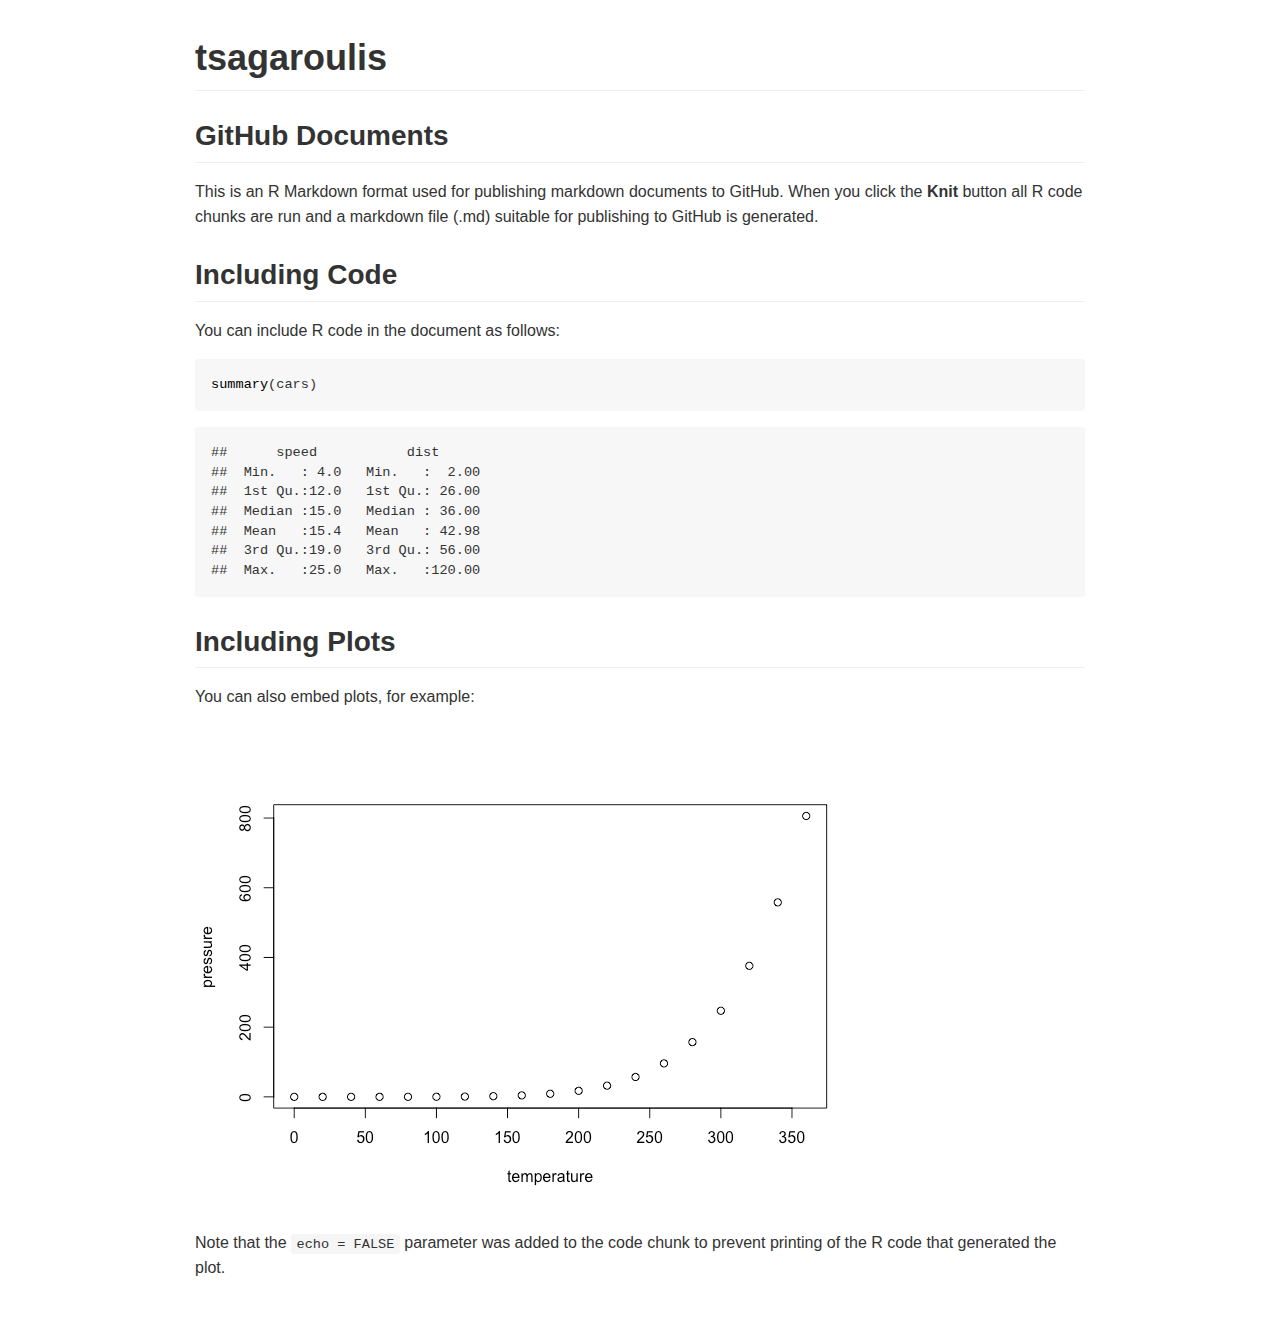
<file: index_orig.html>
<!DOCTYPE html>

<html xmlns="http://www.w3.org/1999/xhtml">

<head>

<meta charset="utf-8">
<meta http-equiv="Content-Type" content="text/html; charset=utf-8" />
<meta name="generator" content="pandoc" />
<meta name="viewport" content="width=device-width, initial-scale=1">

<style type="text/css">
@font-face {
font-family: octicons-link;
src: url([data-uri]) format('woff');
}
body {
-webkit-text-size-adjust: 100%;
text-size-adjust: 100%;
color: #333;
font-family: "Helvetica Neue", Helvetica, "Segoe UI", Arial, freesans, sans-serif, "Apple Color Emoji", "Segoe UI Emoji", "Segoe UI Symbol";
font-size: 16px;
line-height: 1.6;
word-wrap: break-word;
}
a {
background-color: transparent;
}
a:active,
a:hover {
outline: 0;
}
strong {
font-weight: bold;
}
h1 {
font-size: 2em;
margin: 0.67em 0;
}
img {
border: 0;
}
hr {
box-sizing: content-box;
height: 0;
}
pre {
overflow: auto;
}
code,
kbd,
pre {
font-family: monospace, monospace;
font-size: 1em;
}
input {
color: inherit;
font: inherit;
margin: 0;
}
html input[disabled] {
cursor: default;
}
input {
line-height: normal;
}
input[type="checkbox"] {
box-sizing: border-box;
padding: 0;
}
table {
border-collapse: collapse;
border-spacing: 0;
}
td,
th {
padding: 0;
}
* {
box-sizing: border-box;
}
input {
font: 13px / 1.4 Helvetica, arial, nimbussansl, liberationsans, freesans, clean, sans-serif, "Apple Color Emoji", "Segoe UI Emoji", "Segoe UI Symbol";
}
a {
color: #4078c0;
text-decoration: none;
}
a:hover,
a:active {
text-decoration: underline;
}
hr {
height: 0;
margin: 15px 0;
overflow: hidden;
background: transparent;
border: 0;
border-bottom: 1px solid #ddd;
}
hr:before {
display: table;
content: "";
}
hr:after {
display: table;
clear: both;
content: "";
}
h1,
h2,
h3,
h4,
h5,
h6 {
margin-top: 15px;
margin-bottom: 15px;
line-height: 1.1;
}
h1 {
font-size: 30px;
}
h2 {
font-size: 21px;
}
h3 {
font-size: 16px;
}
h4 {
font-size: 14px;
}
h5 {
font-size: 12px;
}
h6 {
font-size: 11px;
}
blockquote {
margin: 0;
}
ul,
ol {
padding: 0;
margin-top: 0;
margin-bottom: 0;
}
ol ol,
ul ol {
list-style-type: lower-roman;
}
ul ul ol,
ul ol ol,
ol ul ol,
ol ol ol {
list-style-type: lower-alpha;
}
dd {
margin-left: 0;
}
code {
font-family: Consolas, "Liberation Mono", Menlo, Courier, monospace;
font-size: 12px;
}
pre {
margin-top: 0;
margin-bottom: 0;
font: 12px Consolas, "Liberation Mono", Menlo, Courier, monospace;
}
.select::-ms-expand {
opacity: 0;
}
.octicon {
font: normal normal normal 16px/1 octicons-link;
display: inline-block;
text-decoration: none;
text-rendering: auto;
-webkit-font-smoothing: antialiased;
-moz-osx-font-smoothing: grayscale;
-webkit-user-select: none;
-moz-user-select: none;
-ms-user-select: none;
user-select: none;
}
.octicon-link:before {
content: '\f05c';
}
.markdown-body:before {
display: table;
content: "";
}
.markdown-body:after {
display: table;
clear: both;
content: "";
}
.markdown-body>*:first-child {
margin-top: 0 !important;
}
.markdown-body>*:last-child {
margin-bottom: 0 !important;
}
a:not([href]) {
color: inherit;
text-decoration: none;
}
.anchor {
display: inline-block;
padding-right: 2px;
margin-left: -18px;
}
.anchor:focus {
outline: none;
}
h1,
h2,
h3,
h4,
h5,
h6 {
margin-top: 1em;
margin-bottom: 16px;
font-weight: bold;
line-height: 1.4;
}
h1 .octicon-link,
h2 .octicon-link,
h3 .octicon-link,
h4 .octicon-link,
h5 .octicon-link,
h6 .octicon-link {
color: #000;
vertical-align: middle;
visibility: hidden;
}
h1:hover .anchor,
h2:hover .anchor,
h3:hover .anchor,
h4:hover .anchor,
h5:hover .anchor,
h6:hover .anchor {
text-decoration: none;
}
h1:hover .anchor .octicon-link,
h2:hover .anchor .octicon-link,
h3:hover .anchor .octicon-link,
h4:hover .anchor .octicon-link,
h5:hover .anchor .octicon-link,
h6:hover .anchor .octicon-link {
visibility: visible;
}
h1 {
padding-bottom: 0.3em;
font-size: 2.25em;
line-height: 1.2;
border-bottom: 1px solid #eee;
}
h1 .anchor {
line-height: 1;
}
h2 {
padding-bottom: 0.3em;
font-size: 1.75em;
line-height: 1.225;
border-bottom: 1px solid #eee;
}
h2 .anchor {
line-height: 1;
}
h3 {
font-size: 1.5em;
line-height: 1.43;
}
h3 .anchor {
line-height: 1.2;
}
h4 {
font-size: 1.25em;
}
h4 .anchor {
line-height: 1.2;
}
h5 {
font-size: 1em;
}
h5 .anchor {
line-height: 1.1;
}
h6 {
font-size: 1em;
color: #777;
}
h6 .anchor {
line-height: 1.1;
}
p,
blockquote,
ul,
ol,
dl,
table,
pre {
margin-top: 0;
margin-bottom: 16px;
}
hr {
height: 4px;
padding: 0;
margin: 16px 0;
background-color: #e7e7e7;
border: 0 none;
}
ul,
ol {
padding-left: 2em;
}
ul ul,
ul ol,
ol ol,
ol ul {
margin-top: 0;
margin-bottom: 0;
}
li>p {
margin-top: 16px;
}
dl {
padding: 0;
}
dl dt {
padding: 0;
margin-top: 16px;
font-size: 1em;
font-style: italic;
font-weight: bold;
}
dl dd {
padding: 0 16px;
margin-bottom: 16px;
}
blockquote {
padding: 0 15px;
color: #777;
border-left: 4px solid #ddd;
}
blockquote>:first-child {
margin-top: 0;
}
blockquote>:last-child {
margin-bottom: 0;
}
table {
display: block;
width: 100%;
overflow: auto;
word-break: normal;
word-break: keep-all;
}
table th {
font-weight: bold;
}
table th,
table td {
padding: 6px 13px;
border: 1px solid #ddd;
}
table tr {
background-color: #fff;
border-top: 1px solid #ccc;
}
table tr:nth-child(2n) {
background-color: #f8f8f8;
}
img {
max-width: 100%;
box-sizing: content-box;
background-color: #fff;
}
code {
padding: 0;
padding-top: 0.2em;
padding-bottom: 0.2em;
margin: 0;
font-size: 85%;
background-color: rgba(0,0,0,0.04);
border-radius: 3px;
}
code:before,
code:after {
letter-spacing: -0.2em;
content: "\00a0";
}
pre>code {
padding: 0;
margin: 0;
font-size: 100%;
word-break: normal;
white-space: pre;
background: transparent;
border: 0;
}
.highlight {
margin-bottom: 16px;
}
.highlight pre,
pre {
padding: 16px;
overflow: auto;
font-size: 85%;
line-height: 1.45;
background-color: #f7f7f7;
border-radius: 3px;
}
.highlight pre {
margin-bottom: 0;
word-break: normal;
}
pre {
word-wrap: normal;
}
pre code {
display: inline;
max-width: initial;
padding: 0;
margin: 0;
overflow: initial;
line-height: inherit;
word-wrap: normal;
background-color: transparent;
border: 0;
}
pre code:before,
pre code:after {
content: normal;
}
kbd {
display: inline-block;
padding: 3px 5px;
font-size: 11px;
line-height: 10px;
color: #555;
vertical-align: middle;
background-color: #fcfcfc;
border: solid 1px #ccc;
border-bottom-color: #bbb;
border-radius: 3px;
box-shadow: inset 0 -1px 0 #bbb;
}
.pl-c {
color: #969896;
}
.pl-c1,
.pl-s .pl-v {
color: #0086b3;
}
.pl-e,
.pl-en {
color: #795da3;
}
.pl-s .pl-s1,
.pl-smi {
color: #333;
}
.pl-ent {
color: #63a35c;
}
.pl-k {
color: #a71d5d;
}
.pl-pds,
.pl-s,
.pl-s .pl-pse .pl-s1,
.pl-sr,
.pl-sr .pl-cce,
.pl-sr .pl-sra,
.pl-sr .pl-sre {
color: #183691;
}
.pl-v {
color: #ed6a43;
}
.pl-id {
color: #b52a1d;
}
.pl-ii {
background-color: #b52a1d;
color: #f8f8f8;
}
.pl-sr .pl-cce {
color: #63a35c;
font-weight: bold;
}
.pl-ml {
color: #693a17;
}
.pl-mh,
.pl-mh .pl-en,
.pl-ms {
color: #1d3e81;
font-weight: bold;
}
.pl-mq {
color: #008080;
}
.pl-mi {
color: #333;
font-style: italic;
}
.pl-mb {
color: #333;
font-weight: bold;
}
.pl-md {
background-color: #ffecec;
color: #bd2c00;
}
.pl-mi1 {
background-color: #eaffea;
color: #55a532;
}
.pl-mdr {
color: #795da3;
font-weight: bold;
}
.pl-mo {
color: #1d3e81;
}
kbd {
display: inline-block;
padding: 3px 5px;
font: 11px Consolas, "Liberation Mono", Menlo, Courier, monospace;
line-height: 10px;
color: #555;
vertical-align: middle;
background-color: #fcfcfc;
border: solid 1px #ccc;
border-bottom-color: #bbb;
border-radius: 3px;
box-shadow: inset 0 -1px 0 #bbb;
}
.task-list-item {
list-style-type: none;
}
.task-list-item+.task-list-item {
margin-top: 3px;
}
.task-list-item input {
margin: 0 0.35em 0.25em -1.6em;
vertical-align: middle;
}
:checked+.radio-label {
z-index: 1;
position: relative;
border-color: #4078c0;
}
.sourceLine {
display: inline-block;
}
code .kw { color: #000000; }
code .dt { color: #ed6a43; }
code .dv { color: #009999; }
code .bn { color: #009999; }
code .fl { color: #009999; }
code .ch { color: #009999; }
code .st { color: #183691; }
code .co { color: #969896; }
code .ot { color: #0086b3; }
code .al { color: #a61717; }
code .fu { color: #63a35c; }
code .er { color: #a61717; background-color: #e3d2d2; }
code .wa { color: #000000; }
code .cn { color: #008080; }
code .sc { color: #008080; }
code .vs { color: #183691; }
code .ss { color: #183691; }
code .im { color: #000000; }
code .va {color: #008080; }
code .cf { color: #000000; }
code .op { color: #000000; }
code .bu { color: #000000; }
code .ex { color: #000000; }
code .pp { color: #999999; }
code .at { color: #008080; }
code .do { color: #969896; }
code .an { color: #008080; }
code .cv { color: #008080; }
code .in { color: #008080; }
</style>
<style>
body {
  box-sizing: border-box;
  min-width: 200px;
  max-width: 980px;
  margin: 0 auto;
  padding: 45px;
  padding-top: 0px;
}
</style>

</head>

<body>

<h1 id="tsagaroulis">tsagaroulis</h1>
<h2 id="github-documents">GitHub Documents</h2>
<p>This is an R Markdown format used for publishing markdown documents to GitHub. When you click the <strong>Knit</strong> button all R code chunks are run and a markdown file (.md) suitable for publishing to GitHub is generated.</p>
<h2 id="including-code">Including Code</h2>
<p>You can include R code in the document as follows:</p>
<div class="sourceCode" id="cb1"><pre class="sourceCode r"><code class="sourceCode r"><a class="sourceLine" id="cb1-1" data-line-number="1"><span class="kw">summary</span>(cars)</a></code></pre></div>
<pre><code>##      speed           dist       
##  Min.   : 4.0   Min.   :  2.00  
##  1st Qu.:12.0   1st Qu.: 26.00  
##  Median :15.0   Median : 36.00  
##  Mean   :15.4   Mean   : 42.98  
##  3rd Qu.:19.0   3rd Qu.: 56.00  
##  Max.   :25.0   Max.   :120.00
</code></pre>
<h2 id="including-plots">Including Plots</h2>
<p>You can also embed plots, for example:</p>
<p><img src="[data-uri]" /><!-- --></p>
<p>Note that the <code>echo = FALSE</code> parameter was added to the code chunk to prevent printing of the R code that generated the plot.</p>

</body>
</html>
</file>
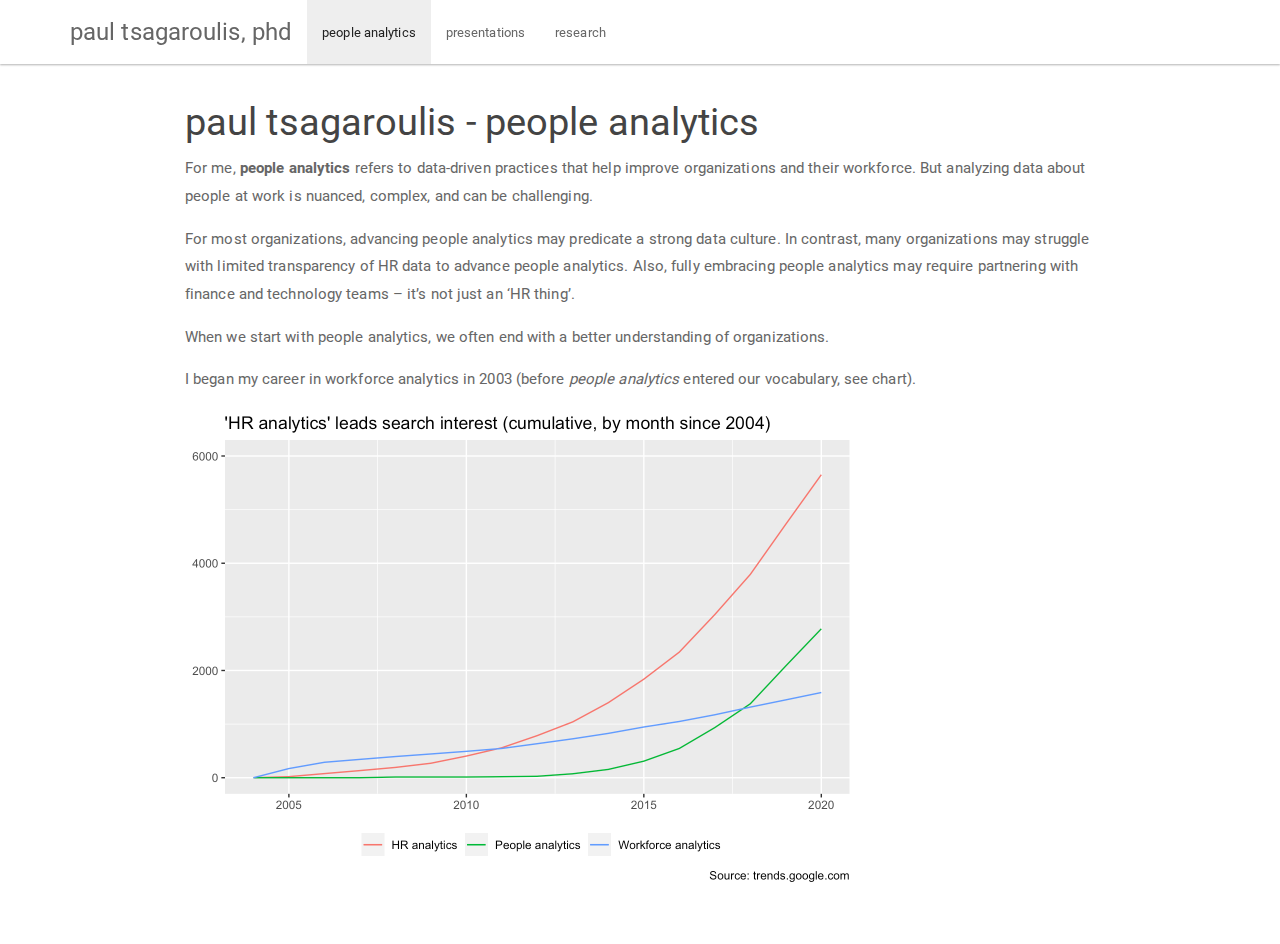
<file: people-analytics.html>
<!DOCTYPE html>

<html>

<head>

<meta charset="utf-8" />
<meta name="generator" content="pandoc" />
<meta http-equiv="X-UA-Compatible" content="IE=EDGE" />




<title>paul tsagaroulis - people analytics</title>

<script src="site_libs/jquery-1.11.3/jquery.min.js"></script>
<meta name="viewport" content="width=device-width, initial-scale=1" />
<link href="site_libs/bootstrap-3.3.5/css/paper.min.css" rel="stylesheet" />
<script src="site_libs/bootstrap-3.3.5/js/bootstrap.min.js"></script>
<script src="site_libs/bootstrap-3.3.5/shim/html5shiv.min.js"></script>
<script src="site_libs/bootstrap-3.3.5/shim/respond.min.js"></script>
<style>h1 {font-size: 34px;}
       h1.title {font-size: 38px;}
       h2 {font-size: 30px;}
       h3 {font-size: 24px;}
       h4 {font-size: 18px;}
       h5 {font-size: 16px;}
       h6 {font-size: 12px;}
       code {color: inherit; background-color: rgba(0, 0, 0, 0.04);}
       pre:not([class]) { background-color: white }</style>
<script src="site_libs/navigation-1.1/tabsets.js"></script>
<link href="site_libs/highlightjs-9.12.0/default.css" rel="stylesheet" />
<script src="site_libs/highlightjs-9.12.0/highlight.js"></script>
<link href="site_libs/font-awesome-5.1.0/css/all.css" rel="stylesheet" />
<link href="site_libs/font-awesome-5.1.0/css/v4-shims.css" rel="stylesheet" />

<style type="text/css">
  code{white-space: pre-wrap;}
  span.smallcaps{font-variant: small-caps;}
  span.underline{text-decoration: underline;}
  div.column{display: inline-block; vertical-align: top; width: 50%;}
  div.hanging-indent{margin-left: 1.5em; text-indent: -1.5em;}
  ul.task-list{list-style: none;}
    </style>

<style type="text/css">code{white-space: pre;}</style>
<script type="text/javascript">
if (window.hljs) {
  hljs.configure({languages: []});
  hljs.initHighlightingOnLoad();
  if (document.readyState && document.readyState === "complete") {
    window.setTimeout(function() { hljs.initHighlighting(); }, 0);
  }
}
</script>





<link rel="stylesheet" href="styles.css" type="text/css" />



<style type = "text/css">
.main-container {
  max-width: 940px;
  margin-left: auto;
  margin-right: auto;
}
img {
  max-width:100%;
}
.tabbed-pane {
  padding-top: 12px;
}
.html-widget {
  margin-bottom: 20px;
}
button.code-folding-btn:focus {
  outline: none;
}
summary {
  display: list-item;
}
pre code {
  padding: 0;
}
</style>


<style type="text/css">
.dropdown-submenu {
  position: relative;
}
.dropdown-submenu>.dropdown-menu {
  top: 0;
  left: 100%;
  margin-top: -6px;
  margin-left: -1px;
  border-radius: 0 6px 6px 6px;
}
.dropdown-submenu:hover>.dropdown-menu {
  display: block;
}
.dropdown-submenu>a:after {
  display: block;
  content: " ";
  float: right;
  width: 0;
  height: 0;
  border-color: transparent;
  border-style: solid;
  border-width: 5px 0 5px 5px;
  border-left-color: #cccccc;
  margin-top: 5px;
  margin-right: -10px;
}
.dropdown-submenu:hover>a:after {
  border-left-color: #adb5bd;
}
.dropdown-submenu.pull-left {
  float: none;
}
.dropdown-submenu.pull-left>.dropdown-menu {
  left: -100%;
  margin-left: 10px;
  border-radius: 6px 0 6px 6px;
}
</style>

<script type="text/javascript">
// manage active state of menu based on current page
$(document).ready(function () {
  // active menu anchor
  href = window.location.pathname
  href = href.substr(href.lastIndexOf('/') + 1)
  if (href === "")
    href = "index.html";
  var menuAnchor = $('a[href="' + href + '"]');

  // mark it active
  menuAnchor.tab('show');

  // if it's got a parent navbar menu mark it active as well
  menuAnchor.closest('li.dropdown').addClass('active');

  // Navbar adjustments
  var navHeight = $(".navbar").first().height() + 15;
  var style = document.createElement('style');
  var pt = "padding-top: " + navHeight + "px; ";
  var mt = "margin-top: -" + navHeight + "px; ";
  var css = "";
  // offset scroll position for anchor links (for fixed navbar)
  for (var i = 1; i <= 6; i++) {
    css += ".section h" + i + "{ " + pt + mt + "}\n";
  }
  style.innerHTML = "body {" + pt + "padding-bottom: 40px; }\n" + css;
  document.head.appendChild(style);
});
</script>

<!-- tabsets -->

<style type="text/css">
.tabset-dropdown > .nav-tabs {
  display: inline-table;
  max-height: 500px;
  min-height: 44px;
  overflow-y: auto;
  border: 1px solid #ddd;
  border-radius: 4px;
}

.tabset-dropdown > .nav-tabs > li.active:before {
  content: "";
  font-family: 'Glyphicons Halflings';
  display: inline-block;
  padding: 10px;
  border-right: 1px solid #ddd;
}

.tabset-dropdown > .nav-tabs.nav-tabs-open > li.active:before {
  content: "&#xe258;";
  border: none;
}

.tabset-dropdown > .nav-tabs.nav-tabs-open:before {
  content: "";
  font-family: 'Glyphicons Halflings';
  display: inline-block;
  padding: 10px;
  border-right: 1px solid #ddd;
}

.tabset-dropdown > .nav-tabs > li.active {
  display: block;
}

.tabset-dropdown > .nav-tabs > li > a,
.tabset-dropdown > .nav-tabs > li > a:focus,
.tabset-dropdown > .nav-tabs > li > a:hover {
  border: none;
  display: inline-block;
  border-radius: 4px;
  background-color: transparent;
}

.tabset-dropdown > .nav-tabs.nav-tabs-open > li {
  display: block;
  float: none;
}

.tabset-dropdown > .nav-tabs > li {
  display: none;
}
</style>

<!-- code folding -->




</head>

<body>


<div class="container-fluid main-container">




<div class="navbar navbar-default  navbar-fixed-top" role="navigation">
  <div class="container">
    <div class="navbar-header">
      <button type="button" class="navbar-toggle collapsed" data-toggle="collapse" data-target="#navbar">
        <span class="icon-bar"></span>
        <span class="icon-bar"></span>
        <span class="icon-bar"></span>
      </button>
      <a class="navbar-brand" href="index.html">paul tsagaroulis, phd</a>
    </div>
    <div id="navbar" class="navbar-collapse collapse">
      <ul class="nav navbar-nav">
        <li>
  <a href="people-analytics.html">people analytics</a>
</li>
<li>
  <a href="presentations.html">presentations</a>
</li>
<li>
  <a href="research.html">research</a>
</li>
      </ul>
      <ul class="nav navbar-nav navbar-right">
        <li>
  <a href="http://github.com/ptsag">
    <span class="fas fa-github fa-lg"></span>
     
  </a>
</li>
<li>
  <a href="https://www.linkedin.com/in/ptsag">
    <span class="fas fa-linkedin fa-lg"></span>
     
  </a>
</li>
      </ul>
    </div><!--/.nav-collapse -->
  </div><!--/.container -->
</div><!--/.navbar -->

<div id="header">



<h1 class="title toc-ignore">paul tsagaroulis - people analytics</h1>

</div>


<!-- Global site tag (gtag.js) - Google Analytics -->
<script async src="https://www.googletagmanager.com/gtag/js?id=UA-61071-2"></script>
<script>
  window.dataLayer = window.dataLayer || [];
  function gtag(){dataLayer.push(arguments);}
  gtag('js', new Date());

  gtag('config', 'UA-61071-2');
</script>
<p>For me, <strong>people analytics</strong> refers to data-driven practices that help improve organizations and their workforce. But analyzing data about people at work is nuanced, complex, and can be challenging.</p>
<p>For most organizations, advancing people analytics may predicate a strong data culture. In contrast, many organizations may struggle with limited transparency of HR data to advance people analytics. Also, fully embracing people analytics may require partnering with finance and technology teams – it’s not just an ‘HR thing’.</p>
<p>When we start with people analytics, we often end with a better understanding of organizations.</p>
<p>I began my career in workforce analytics in 2003 (before <em>people analytics</em> entered our vocabulary, see chart).</p>
<p><img src="people-analytics_files/figure-html/gTrend-1.png" width="672" /></p>




</div>

<script>

// add bootstrap table styles to pandoc tables
function bootstrapStylePandocTables() {
  $('tr.odd').parent('tbody').parent('table').addClass('table table-condensed');
}
$(document).ready(function () {
  bootstrapStylePandocTables();
});


</script>

<!-- tabsets -->

<script>
$(document).ready(function () {
  window.buildTabsets("TOC");
});

$(document).ready(function () {
  $('.tabset-dropdown > .nav-tabs > li').click(function () {
    $(this).parent().toggleClass('nav-tabs-open');
  });
});
</script>

<!-- code folding -->


<!-- dynamically load mathjax for compatibility with self-contained -->
<script>
  (function () {
    var script = document.createElement("script");
    script.type = "text/javascript";
    script.src  = "https://mathjax.rstudio.com/latest/MathJax.js?config=TeX-AMS-MML_HTMLorMML";
    document.getElementsByTagName("head")[0].appendChild(script);
  })();
</script>

</body>
</html>
</file>
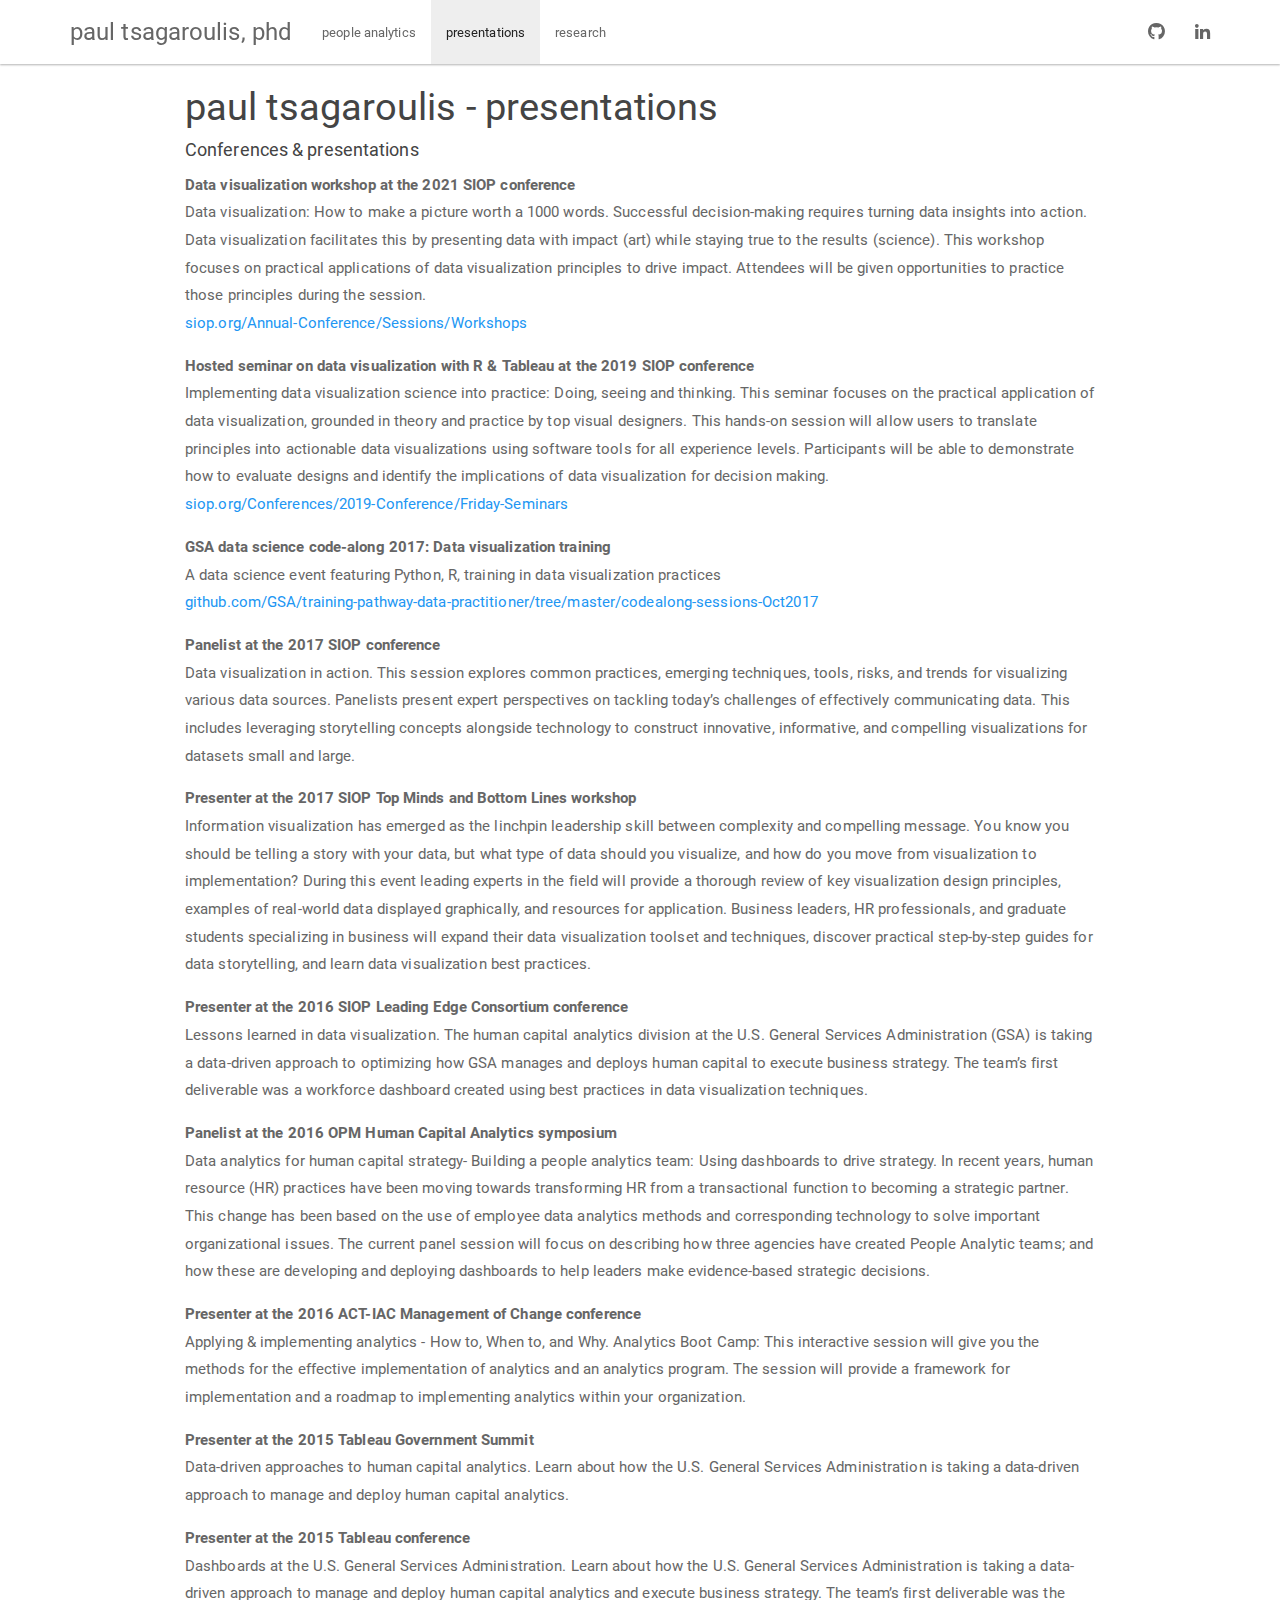
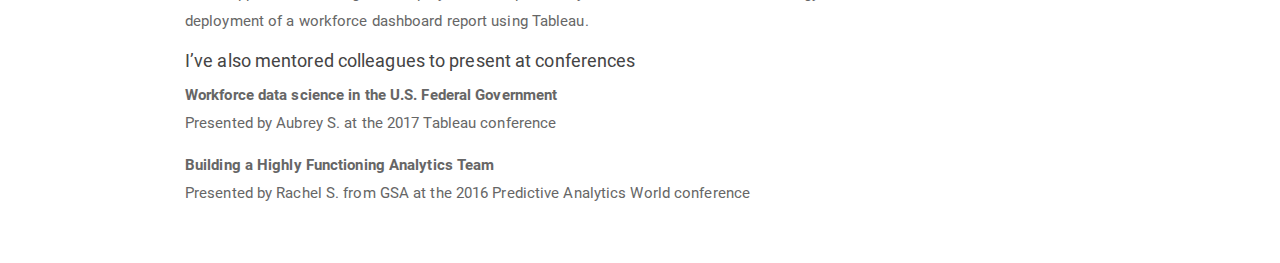
<file: presentations.html>
<!DOCTYPE html>

<html>

<head>

<meta charset="utf-8" />
<meta name="generator" content="pandoc" />
<meta http-equiv="X-UA-Compatible" content="IE=EDGE" />




<title>paul tsagaroulis - presentations</title>

<script src="site_libs/jquery-1.11.3/jquery.min.js"></script>
<meta name="viewport" content="width=device-width, initial-scale=1" />
<link href="site_libs/bootstrap-3.3.5/css/paper.min.css" rel="stylesheet" />
<script src="site_libs/bootstrap-3.3.5/js/bootstrap.min.js"></script>
<script src="site_libs/bootstrap-3.3.5/shim/html5shiv.min.js"></script>
<script src="site_libs/bootstrap-3.3.5/shim/respond.min.js"></script>
<script src="site_libs/navigation-1.1/tabsets.js"></script>
<link href="site_libs/highlightjs-9.12.0/default.css" rel="stylesheet" />
<script src="site_libs/highlightjs-9.12.0/highlight.js"></script>
<link href="site_libs/font-awesome-5.1.0/css/all.css" rel="stylesheet" />
<link href="site_libs/font-awesome-5.1.0/css/v4-shims.css" rel="stylesheet" />

<style type="text/css">code{white-space: pre;}</style>
<style type="text/css">
  pre:not([class]) {
    background-color: white;
  }
</style>
<script type="text/javascript">
if (window.hljs) {
  hljs.configure({languages: []});
  hljs.initHighlightingOnLoad();
  if (document.readyState && document.readyState === "complete") {
    window.setTimeout(function() { hljs.initHighlighting(); }, 0);
  }
}
</script>



<style type="text/css">
h1 {
  font-size: 34px;
}
h1.title {
  font-size: 38px;
}
h2 {
  font-size: 30px;
}
h3 {
  font-size: 24px;
}
h4 {
  font-size: 18px;
}
h5 {
  font-size: 16px;
}
h6 {
  font-size: 12px;
}
.table th:not([align]) {
  text-align: left;
}
</style>

<link rel="stylesheet" href="styles.css" type="text/css" />



<style type = "text/css">
.main-container {
  max-width: 940px;
  margin-left: auto;
  margin-right: auto;
}
code {
  color: inherit;
  background-color: rgba(0, 0, 0, 0.04);
}
img {
  max-width:100%;
}
.tabbed-pane {
  padding-top: 12px;
}
.html-widget {
  margin-bottom: 20px;
}
button.code-folding-btn:focus {
  outline: none;
}
summary {
  display: list-item;
}
</style>


<style type="text/css">
/* padding for bootstrap navbar */
body {
  padding-top: 64px;
  padding-bottom: 40px;
}
/* offset scroll position for anchor links (for fixed navbar)  */
.section h1 {
  padding-top: 69px;
  margin-top: -69px;
}
.section h2 {
  padding-top: 69px;
  margin-top: -69px;
}
.section h3 {
  padding-top: 69px;
  margin-top: -69px;
}
.section h4 {
  padding-top: 69px;
  margin-top: -69px;
}
.section h5 {
  padding-top: 69px;
  margin-top: -69px;
}
.section h6 {
  padding-top: 69px;
  margin-top: -69px;
}
.dropdown-submenu {
  position: relative;
}
.dropdown-submenu>.dropdown-menu {
  top: 0;
  left: 100%;
  margin-top: -6px;
  margin-left: -1px;
  border-radius: 0 6px 6px 6px;
}
.dropdown-submenu:hover>.dropdown-menu {
  display: block;
}
.dropdown-submenu>a:after {
  display: block;
  content: " ";
  float: right;
  width: 0;
  height: 0;
  border-color: transparent;
  border-style: solid;
  border-width: 5px 0 5px 5px;
  border-left-color: #cccccc;
  margin-top: 5px;
  margin-right: -10px;
}
.dropdown-submenu:hover>a:after {
  border-left-color: #ffffff;
}
.dropdown-submenu.pull-left {
  float: none;
}
.dropdown-submenu.pull-left>.dropdown-menu {
  left: -100%;
  margin-left: 10px;
  border-radius: 6px 0 6px 6px;
}
</style>

<script>
// manage active state of menu based on current page
$(document).ready(function () {
  // active menu anchor
  href = window.location.pathname
  href = href.substr(href.lastIndexOf('/') + 1)
  if (href === "")
    href = "index.html";
  var menuAnchor = $('a[href="' + href + '"]');

  // mark it active
  menuAnchor.parent().addClass('active');

  // if it's got a parent navbar menu mark it active as well
  menuAnchor.closest('li.dropdown').addClass('active');
});
</script>

<!-- tabsets -->

<style type="text/css">
.tabset-dropdown > .nav-tabs {
  display: inline-table;
  max-height: 500px;
  min-height: 44px;
  overflow-y: auto;
  background: white;
  border: 1px solid #ddd;
  border-radius: 4px;
}

.tabset-dropdown > .nav-tabs > li.active:before {
  content: "";
  font-family: 'Glyphicons Halflings';
  display: inline-block;
  padding: 10px;
  border-right: 1px solid #ddd;
}

.tabset-dropdown > .nav-tabs.nav-tabs-open > li.active:before {
  content: "&#xe258;";
  border: none;
}

.tabset-dropdown > .nav-tabs.nav-tabs-open:before {
  content: "";
  font-family: 'Glyphicons Halflings';
  display: inline-block;
  padding: 10px;
  border-right: 1px solid #ddd;
}

.tabset-dropdown > .nav-tabs > li.active {
  display: block;
}

.tabset-dropdown > .nav-tabs > li > a,
.tabset-dropdown > .nav-tabs > li > a:focus,
.tabset-dropdown > .nav-tabs > li > a:hover {
  border: none;
  display: inline-block;
  border-radius: 4px;
  background-color: transparent;
}

.tabset-dropdown > .nav-tabs.nav-tabs-open > li {
  display: block;
  float: none;
}

.tabset-dropdown > .nav-tabs > li {
  display: none;
}
</style>

<!-- code folding -->




</head>

<body>


<div class="container-fluid main-container">




<div class="navbar navbar-default  navbar-fixed-top" role="navigation">
  <div class="container">
    <div class="navbar-header">
      <button type="button" class="navbar-toggle collapsed" data-toggle="collapse" data-target="#navbar">
        <span class="icon-bar"></span>
        <span class="icon-bar"></span>
        <span class="icon-bar"></span>
      </button>
      <a class="navbar-brand" href="index.html">paul tsagaroulis, phd</a>
    </div>
    <div id="navbar" class="navbar-collapse collapse">
      <ul class="nav navbar-nav">
        <li>
  <a href="people-analytics.html">people analytics</a>
</li>
<li>
  <a href="presentations.html">presentations</a>
</li>
<li>
  <a href="research.html">research</a>
</li>
      </ul>
      <ul class="nav navbar-nav navbar-right">
        <li>
  <a href="http://github.com/ptsag">
    <span class="fa fa-github fa-lg"></span>
     
  </a>
</li>
<li>
  <a href="https://www.linkedin.com/in/ptsag">
    <span class="fa fa-linkedin fa-lg"></span>
     
  </a>
</li>
      </ul>
    </div><!--/.nav-collapse -->
  </div><!--/.container -->
</div><!--/.navbar -->

<div class="fluid-row" id="header">



<h1 class="title toc-ignore">paul tsagaroulis - presentations</h1>

</div>


<!-- Global site tag (gtag.js) - Google Analytics -->
<script async src="https://www.googletagmanager.com/gtag/js?id=UA-61071-2"></script>
<script>
  window.dataLayer = window.dataLayer || [];
  function gtag(){dataLayer.push(arguments);}
  gtag('js', new Date());

  gtag('config', 'UA-61071-2');
</script>
<div id="conferences-presentations" class="section level4">
<h4>Conferences &amp; presentations</h4>
<p><strong>Data visualization workshop at the 2021 SIOP conference</strong><br />
Data visualization: How to make a picture worth a 1000 words. Successful decision-making requires turning data insights into action. Data visualization facilitates this by presenting data with impact (art) while staying true to the results (science). This workshop focuses on practical applications of data visualization principles to drive impact. Attendees will be given opportunities to practice those principles during the session.<br />
<a href="http://www.siop.org/Annual-Conference/Sessions/Workshops">siop.org/Annual-Conference/Sessions/Workshops</a></p>
<p><strong>Hosted seminar on data visualization with R &amp; Tableau at the 2019 SIOP conference</strong><br />
Implementing data visualization science into practice: Doing, seeing and thinking. This seminar focuses on the practical application of data visualization, grounded in theory and practice by top visual designers. This hands-on session will allow users to translate principles into actionable data visualizations using software tools for all experience levels. Participants will be able to demonstrate how to evaluate designs and identify the implications of data visualization for decision making.<br />
<a href="http://www.siop.org/Conferences/2019-Conference/Friday-Seminars">siop.org/Conferences/2019-Conference/Friday-Seminars</a></p>
<p><strong>GSA data science code-along 2017: Data visualization training</strong><br />
A data science event featuring Python, R, training in data visualization practices<br />
<a href="http://www.github.com/GSA/training-pathway-data-practitioner/tree/master/codealong-sessions-Oct2017">github.com/GSA/training-pathway-data-practitioner/tree/master/codealong-sessions-Oct2017</a></p>
<p><strong>Panelist at the 2017 SIOP conference</strong><br />
Data visualization in action. This session explores common practices, emerging techniques, tools, risks, and trends for visualizing various data sources. Panelists present expert perspectives on tackling today’s challenges of effectively communicating data. This includes leveraging storytelling concepts alongside technology to construct innovative, informative, and compelling visualizations for datasets small and large.</p>
<p><strong>Presenter at the 2017 SIOP Top Minds and Bottom Lines workshop</strong><br />
Information visualization has emerged as the linchpin leadership skill between complexity and compelling message. You know you should be telling a story with your data, but what type of data should you visualize, and how do you move from visualization to implementation? During this event leading experts in the field will provide a thorough review of key visualization design principles, examples of real-world data displayed graphically, and resources for application. Business leaders, HR professionals, and graduate students specializing in business will expand their data visualization toolset and techniques, discover practical step-by-step guides for data storytelling, and learn data visualization best practices.</p>
<p><strong>Presenter at the 2016 SIOP Leading Edge Consortium conference</strong><br />
Lessons learned in data visualization. The human capital analytics division at the U.S. General Services Administration (GSA) is taking a data-driven approach to optimizing how GSA manages and deploys human capital to execute business strategy. The team’s first deliverable was a workforce dashboard created using best practices in data visualization techniques.</p>
<p><strong>Panelist at the 2016 OPM Human Capital Analytics symposium</strong><br />
Data analytics for human capital strategy- Building a people analytics team: Using dashboards to drive strategy. In recent years, human resource (HR) practices have been moving towards transforming HR from a transactional function to becoming a strategic partner. This change has been based on the use of employee data analytics methods and corresponding technology to solve important organizational issues. The current panel session will focus on describing how three agencies have created People Analytic teams; and how these are developing and deploying dashboards to help leaders make evidence-based strategic decisions.</p>
<p><strong>Presenter at the 2016 ACT-IAC Management of Change conference</strong><br />
Applying &amp; implementing analytics - How to, When to, and Why. Analytics Boot Camp: This interactive session will give you the methods for the effective implementation of analytics and an analytics program. The session will provide a framework for implementation and a roadmap to implementing analytics within your organization.</p>
<p><strong>Presenter at the 2015 Tableau Government Summit</strong><br />
Data-driven approaches to human capital analytics. Learn about how the U.S. General Services Administration is taking a data-driven approach to manage and deploy human capital analytics.</p>
<p><strong>Presenter at the 2015 Tableau conference</strong><br />
Dashboards at the U.S. General Services Administration. Learn about how the U.S. General Services Administration is taking a data-driven approach to manage and deploy human capital analytics and execute business strategy. The team’s first deliverable was the deployment of a workforce dashboard report using Tableau.</p>
</div>
<div id="ive-also-mentored-colleagues-to-present-at-conferences" class="section level4">
<h4>I’ve also mentored colleagues to present at conferences</h4>
<p><strong>Workforce data science in the U.S. Federal Government</strong><br />
Presented by Aubrey S. at the 2017 Tableau conference</p>
<p><strong>Building a Highly Functioning Analytics Team</strong><br />
Presented by Rachel S. from GSA at the 2016 Predictive Analytics World conference</p>
</div>




</div>

<script>

// add bootstrap table styles to pandoc tables
function bootstrapStylePandocTables() {
  $('tr.header').parent('thead').parent('table').addClass('table table-condensed');
}
$(document).ready(function () {
  bootstrapStylePandocTables();
});


</script>

<!-- tabsets -->

<script>
$(document).ready(function () {
  window.buildTabsets("TOC");
});

$(document).ready(function () {
  $('.tabset-dropdown > .nav-tabs > li').click(function () {
    $(this).parent().toggleClass('nav-tabs-open')
  });
});
</script>

<!-- code folding -->


<!-- dynamically load mathjax for compatibility with self-contained -->
<script>
  (function () {
    var script = document.createElement("script");
    script.type = "text/javascript";
    script.src  = "https://mathjax.rstudio.com/latest/MathJax.js?config=TeX-AMS-MML_HTMLorMML";
    document.getElementsByTagName("head")[0].appendChild(script);
  })();
</script>

</body>
</html>
</file>
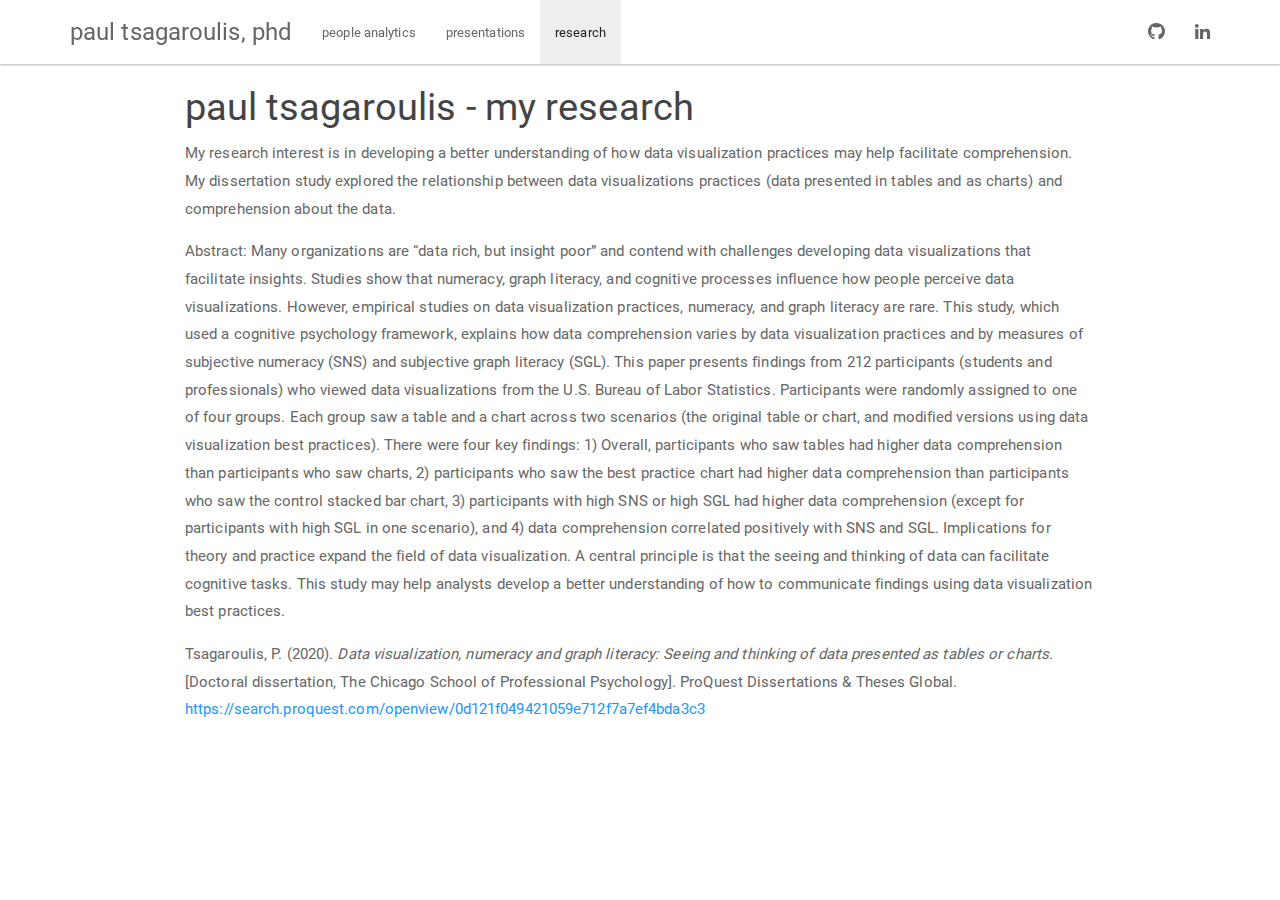
<file: research.html>
<!DOCTYPE html>

<html>

<head>

<meta charset="utf-8" />
<meta name="generator" content="pandoc" />
<meta http-equiv="X-UA-Compatible" content="IE=EDGE" />




<title>paul tsagaroulis - my research</title>

<script src="site_libs/jquery-1.11.3/jquery.min.js"></script>
<meta name="viewport" content="width=device-width, initial-scale=1" />
<link href="site_libs/bootstrap-3.3.5/css/paper.min.css" rel="stylesheet" />
<script src="site_libs/bootstrap-3.3.5/js/bootstrap.min.js"></script>
<script src="site_libs/bootstrap-3.3.5/shim/html5shiv.min.js"></script>
<script src="site_libs/bootstrap-3.3.5/shim/respond.min.js"></script>
<script src="site_libs/navigation-1.1/tabsets.js"></script>
<link href="site_libs/highlightjs-9.12.0/default.css" rel="stylesheet" />
<script src="site_libs/highlightjs-9.12.0/highlight.js"></script>
<link href="site_libs/font-awesome-5.1.0/css/all.css" rel="stylesheet" />
<link href="site_libs/font-awesome-5.1.0/css/v4-shims.css" rel="stylesheet" />

<style type="text/css">code{white-space: pre;}</style>
<style type="text/css">
  pre:not([class]) {
    background-color: white;
  }
</style>
<script type="text/javascript">
if (window.hljs) {
  hljs.configure({languages: []});
  hljs.initHighlightingOnLoad();
  if (document.readyState && document.readyState === "complete") {
    window.setTimeout(function() { hljs.initHighlighting(); }, 0);
  }
}
</script>



<style type="text/css">
h1 {
  font-size: 34px;
}
h1.title {
  font-size: 38px;
}
h2 {
  font-size: 30px;
}
h3 {
  font-size: 24px;
}
h4 {
  font-size: 18px;
}
h5 {
  font-size: 16px;
}
h6 {
  font-size: 12px;
}
.table th:not([align]) {
  text-align: left;
}
</style>

<link rel="stylesheet" href="styles.css" type="text/css" />



<style type = "text/css">
.main-container {
  max-width: 940px;
  margin-left: auto;
  margin-right: auto;
}
code {
  color: inherit;
  background-color: rgba(0, 0, 0, 0.04);
}
img {
  max-width:100%;
}
.tabbed-pane {
  padding-top: 12px;
}
.html-widget {
  margin-bottom: 20px;
}
button.code-folding-btn:focus {
  outline: none;
}
summary {
  display: list-item;
}
</style>


<style type="text/css">
/* padding for bootstrap navbar */
body {
  padding-top: 64px;
  padding-bottom: 40px;
}
/* offset scroll position for anchor links (for fixed navbar)  */
.section h1 {
  padding-top: 69px;
  margin-top: -69px;
}
.section h2 {
  padding-top: 69px;
  margin-top: -69px;
}
.section h3 {
  padding-top: 69px;
  margin-top: -69px;
}
.section h4 {
  padding-top: 69px;
  margin-top: -69px;
}
.section h5 {
  padding-top: 69px;
  margin-top: -69px;
}
.section h6 {
  padding-top: 69px;
  margin-top: -69px;
}
.dropdown-submenu {
  position: relative;
}
.dropdown-submenu>.dropdown-menu {
  top: 0;
  left: 100%;
  margin-top: -6px;
  margin-left: -1px;
  border-radius: 0 6px 6px 6px;
}
.dropdown-submenu:hover>.dropdown-menu {
  display: block;
}
.dropdown-submenu>a:after {
  display: block;
  content: " ";
  float: right;
  width: 0;
  height: 0;
  border-color: transparent;
  border-style: solid;
  border-width: 5px 0 5px 5px;
  border-left-color: #cccccc;
  margin-top: 5px;
  margin-right: -10px;
}
.dropdown-submenu:hover>a:after {
  border-left-color: #ffffff;
}
.dropdown-submenu.pull-left {
  float: none;
}
.dropdown-submenu.pull-left>.dropdown-menu {
  left: -100%;
  margin-left: 10px;
  border-radius: 6px 0 6px 6px;
}
</style>

<script>
// manage active state of menu based on current page
$(document).ready(function () {
  // active menu anchor
  href = window.location.pathname
  href = href.substr(href.lastIndexOf('/') + 1)
  if (href === "")
    href = "index.html";
  var menuAnchor = $('a[href="' + href + '"]');

  // mark it active
  menuAnchor.parent().addClass('active');

  // if it's got a parent navbar menu mark it active as well
  menuAnchor.closest('li.dropdown').addClass('active');
});
</script>

<!-- tabsets -->

<style type="text/css">
.tabset-dropdown > .nav-tabs {
  display: inline-table;
  max-height: 500px;
  min-height: 44px;
  overflow-y: auto;
  background: white;
  border: 1px solid #ddd;
  border-radius: 4px;
}

.tabset-dropdown > .nav-tabs > li.active:before {
  content: "";
  font-family: 'Glyphicons Halflings';
  display: inline-block;
  padding: 10px;
  border-right: 1px solid #ddd;
}

.tabset-dropdown > .nav-tabs.nav-tabs-open > li.active:before {
  content: "&#xe258;";
  border: none;
}

.tabset-dropdown > .nav-tabs.nav-tabs-open:before {
  content: "";
  font-family: 'Glyphicons Halflings';
  display: inline-block;
  padding: 10px;
  border-right: 1px solid #ddd;
}

.tabset-dropdown > .nav-tabs > li.active {
  display: block;
}

.tabset-dropdown > .nav-tabs > li > a,
.tabset-dropdown > .nav-tabs > li > a:focus,
.tabset-dropdown > .nav-tabs > li > a:hover {
  border: none;
  display: inline-block;
  border-radius: 4px;
  background-color: transparent;
}

.tabset-dropdown > .nav-tabs.nav-tabs-open > li {
  display: block;
  float: none;
}

.tabset-dropdown > .nav-tabs > li {
  display: none;
}
</style>

<!-- code folding -->




</head>

<body>


<div class="container-fluid main-container">




<div class="navbar navbar-default  navbar-fixed-top" role="navigation">
  <div class="container">
    <div class="navbar-header">
      <button type="button" class="navbar-toggle collapsed" data-toggle="collapse" data-target="#navbar">
        <span class="icon-bar"></span>
        <span class="icon-bar"></span>
        <span class="icon-bar"></span>
      </button>
      <a class="navbar-brand" href="index.html">paul tsagaroulis, phd</a>
    </div>
    <div id="navbar" class="navbar-collapse collapse">
      <ul class="nav navbar-nav">
        <li>
  <a href="people-analytics.html">people analytics</a>
</li>
<li>
  <a href="presentations.html">presentations</a>
</li>
<li>
  <a href="research.html">research</a>
</li>
      </ul>
      <ul class="nav navbar-nav navbar-right">
        <li>
  <a href="http://github.com/ptsag">
    <span class="fa fa-github fa-lg"></span>
     
  </a>
</li>
<li>
  <a href="https://www.linkedin.com/in/ptsag">
    <span class="fa fa-linkedin fa-lg"></span>
     
  </a>
</li>
      </ul>
    </div><!--/.nav-collapse -->
  </div><!--/.container -->
</div><!--/.navbar -->

<div class="fluid-row" id="header">



<h1 class="title toc-ignore">paul tsagaroulis - my research</h1>

</div>


<!-- Global site tag (gtag.js) - Google Analytics -->
<script async src="https://www.googletagmanager.com/gtag/js?id=UA-61071-2"></script>
<script>
  window.dataLayer = window.dataLayer || [];
  function gtag(){dataLayer.push(arguments);}
  gtag('js', new Date());

  gtag('config', 'UA-61071-2');
</script>
<p>My research interest is in developing a better understanding of how data visualization practices may help facilitate comprehension. My dissertation study explored the relationship between data visualizations practices (data presented in tables and as charts) and comprehension about the data.</p>
<p>Abstract: Many organizations are “data rich, but insight poor” and contend with challenges developing data visualizations that facilitate insights. Studies show that numeracy, graph literacy, and cognitive processes influence how people perceive data visualizations. However, empirical studies on data visualization practices, numeracy, and graph literacy are rare. This study, which used a cognitive psychology framework, explains how data comprehension varies by data visualization practices and by measures of subjective numeracy (SNS) and subjective graph literacy (SGL). This paper presents findings from 212 participants (students and professionals) who viewed data visualizations from the U.S. Bureau of Labor Statistics. Participants were randomly assigned to one of four groups. Each group saw a table and a chart across two scenarios (the original table or chart, and modified versions using data visualization best practices). There were four key findings: 1) Overall, participants who saw tables had higher data comprehension than participants who saw charts, 2) participants who saw the best practice chart had higher data comprehension than participants who saw the control stacked bar chart, 3) participants with high SNS or high SGL had higher data comprehension (except for participants with high SGL in one scenario), and 4) data comprehension correlated positively with SNS and SGL. Implications for theory and practice expand the field of data visualization. A central principle is that the seeing and thinking of data can facilitate cognitive tasks. This study may help analysts develop a better understanding of how to communicate findings using data visualization best practices.</p>
<p>Tsagaroulis, P. (2020). <em>Data visualization, numeracy and graph literacy: Seeing and thinking of data presented as tables or charts</em>. [Doctoral dissertation, The Chicago School of Professional Psychology]. ProQuest Dissertations &amp; Theses Global. <a href="https://search.proquest.com/openview/0d121f049421059e712f7a7ef4bda3c3" class="uri">https://search.proquest.com/openview/0d121f049421059e712f7a7ef4bda3c3</a></p>




</div>

<script>

// add bootstrap table styles to pandoc tables
function bootstrapStylePandocTables() {
  $('tr.header').parent('thead').parent('table').addClass('table table-condensed');
}
$(document).ready(function () {
  bootstrapStylePandocTables();
});


</script>

<!-- tabsets -->

<script>
$(document).ready(function () {
  window.buildTabsets("TOC");
});

$(document).ready(function () {
  $('.tabset-dropdown > .nav-tabs > li').click(function () {
    $(this).parent().toggleClass('nav-tabs-open')
  });
});
</script>

<!-- code folding -->


<!-- dynamically load mathjax for compatibility with self-contained -->
<script>
  (function () {
    var script = document.createElement("script");
    script.type = "text/javascript";
    script.src  = "https://mathjax.rstudio.com/latest/MathJax.js?config=TeX-AMS-MML_HTMLorMML";
    document.getElementsByTagName("head")[0].appendChild(script);
  })();
</script>

</body>
</html>
</file>
<file: site_libs/highlightjs-9.12.0/default.css>
.hljs-literal {
  color: #990073;
}

.hljs-number {
  color: #099;
}

.hljs-comment {
  color: #998;
  font-style: italic;
}

.hljs-keyword {
  color: #900;
  font-weight: bold;
}

.hljs-string {
  color: #d14;
}
</file>
<file: styles.css>
/* CSS Stylesheet*/
p {
font-size: 15px;
}
</file>
<file: site_libs/bootstrap-3.3.5/css/paper.min.css>
@font-face {
  font-family: 'Roboto';
  font-style: normal;
  font-weight: 300;
  src: url(fonts/RobotoLight.ttf) format('truetype');
}
@font-face {
  font-family: 'Roboto';
  font-style: normal;
  font-weight: 400;
  src: url(fonts/Roboto.ttf) format('truetype');
}
@font-face {
  font-family: 'Roboto';
  font-style: normal;
  font-weight: 500;
  src: url(fonts/RobotoMedium.ttf) format('truetype');
}
@font-face {
  font-family: 'Roboto';
  font-style: normal;
  font-weight: 700;
  src: url(fonts/RobotoBold.ttf) format('truetype');
}

/*!
 * bootswatch v3.3.6
 * Homepage: http://bootswatch.com
 * Copyright 2012-2015 Thomas Park
 * Licensed under MIT
 * Based on Bootstrap
*//*!
 * Bootstrap v3.3.6 (http://getbootstrap.com)
 * Copyright 2011-2015 Twitter, Inc.
 * Licensed under MIT (https://github.com/twbs/bootstrap/blob/master/LICENSE)
 *//*! normalize.css v3.0.3 | MIT License | github.com/necolas/normalize.css */html{font-family:sans-serif;-ms-text-size-adjust:100%;-webkit-text-size-adjust:100%}body{margin:0}article,aside,details,figcaption,figure,footer,header,hgroup,main,menu,nav,section,summary{display:block}audio,canvas,progress,video{display:inline-block;vertical-align:baseline}audio:not([controls]){display:none;height:0}[hidden],template{display:none}a{background-color:transparent}a:active,a:hover{outline:0}abbr[title]{border-bottom:1px dotted}b,strong{font-weight:bold}dfn{font-style:italic}h1{font-size:2em;margin:0.67em 0}mark{background:#ff0;color:#000}small{font-size:80%}sub,sup{font-size:75%;line-height:0;position:relative;vertical-align:baseline}sup{top:-0.5em}sub{bottom:-0.25em}img{border:0}svg:not(:root){overflow:hidden}figure{margin:1em 40px}hr{-webkit-box-sizing:content-box;-moz-box-sizing:content-box;box-sizing:content-box;height:0}pre{overflow:auto}code,kbd,pre,samp{font-family:monospace, monospace;font-size:1em}button,input,optgroup,select,textarea{color:inherit;font:inherit;margin:0}button{overflow:visible}button,select{text-transform:none}button,html input[type="button"],input[type="reset"],input[type="submit"]{-webkit-appearance:button;cursor:pointer}button[disabled],html input[disabled]{cursor:default}button::-moz-focus-inner,input::-moz-focus-inner{border:0;padding:0}input{line-height:normal}input[type="checkbox"],input[type="radio"]{-webkit-box-sizing:border-box;-moz-box-sizing:border-box;box-sizing:border-box;padding:0}input[type="number"]::-webkit-inner-spin-button,input[type="number"]::-webkit-outer-spin-button{height:auto}input[type="search"]{-webkit-appearance:textfield;-webkit-box-sizing:content-box;-moz-box-sizing:content-box;box-sizing:content-box}input[type="search"]::-webkit-search-cancel-button,input[type="search"]::-webkit-search-decoration{-webkit-appearance:none}fieldset{border:1px solid #c0c0c0;margin:0 2px;padding:0.35em 0.625em 0.75em}legend{border:0;padding:0}textarea{overflow:auto}optgroup{font-weight:bold}table{border-collapse:collapse;border-spacing:0}td,th{padding:0}/*! Source: https://github.com/h5bp/html5-boilerplate/blob/master/src/css/main.css */@media print{*,*:before,*:after{background:transparent !important;color:#000 !important;-webkit-box-shadow:none !important;box-shadow:none !important;text-shadow:none !important}a,a:visited{text-decoration:underline}a[href]:after{content:" (" attr(href) ")"}abbr[title]:after{content:" (" attr(title) ")"}a[href^="#"]:after,a[href^="javascript:"]:after{content:""}pre,blockquote{border:1px solid #999;page-break-inside:avoid}thead{display:table-header-group}tr,img{page-break-inside:avoid}img{max-width:100% !important}p,h2,h3{orphans:3;widows:3}h2,h3{page-break-after:avoid}.navbar{display:none}.btn>.caret,.dropup>.btn>.caret{border-top-color:#000 !important}.label{border:1px solid #000}.table{border-collapse:collapse !important}.table td,.table th{background-color:#fff !important}.table-bordered th,.table-bordered td{border:1px solid #ddd !important}}@font-face{font-family:'Glyphicons Halflings';src:url('../fonts/glyphicons-halflings-regular.eot');src:url('../fonts/glyphicons-halflings-regular.eot?#iefix') format('embedded-opentype'),url('../fonts/glyphicons-halflings-regular.woff') format('woff'),url('../fonts/glyphicons-halflings-regular.ttf') format('truetype'),url('../fonts/glyphicons-halflings-regular.svg#glyphicons_halflingsregular') format('svg')}.glyphicon{position:relative;top:1px;display:inline-block;font-family:'Glyphicons Halflings';font-style:normal;font-weight:normal;line-height:1;-webkit-font-smoothing:antialiased;-moz-osx-font-smoothing:grayscale}.glyphicon-asterisk:before{content:"\002a"}.glyphicon-plus:before{content:"\002b"}.glyphicon-euro:before,.glyphicon-eur:before{content:"\20ac"}.glyphicon-minus:before{content:"\2212"}.glyphicon-cloud:before{content:"\2601"}.glyphicon-envelope:before{content:"\2709"}.glyphicon-pencil:before{content:"\270f"}.glyphicon-glass:before{content:"\e001"}.glyphicon-music:before{content:"\e002"}.glyphicon-search:before{content:"\e003"}.glyphicon-heart:before{content:"\e005"}.glyphicon-star:before{content:"\e006"}.glyphicon-star-empty:before{content:"\e007"}.glyphicon-user:before{content:"\e008"}.glyphicon-film:before{content:"\e009"}.glyphicon-th-large:before{content:"\e010"}.glyphicon-th:before{content:"\e011"}.glyphicon-th-list:before{content:"\e012"}.glyphicon-ok:before{content:"\e013"}.glyphicon-remove:before{content:"\e014"}.glyphicon-zoom-in:before{content:"\e015"}.glyphicon-zoom-out:before{content:"\e016"}.glyphicon-off:before{content:"\e017"}.glyphicon-signal:before{content:"\e018"}.glyphicon-cog:before{content:"\e019"}.glyphicon-trash:before{content:"\e020"}.glyphicon-home:before{content:"\e021"}.glyphicon-file:before{content:"\e022"}.glyphicon-time:before{content:"\e023"}.glyphicon-road:before{content:"\e024"}.glyphicon-download-alt:before{content:"\e025"}.glyphicon-download:before{content:"\e026"}.glyphicon-upload:before{content:"\e027"}.glyphicon-inbox:before{content:"\e028"}.glyphicon-play-circle:before{content:"\e029"}.glyphicon-repeat:before{content:"\e030"}.glyphicon-refresh:before{content:"\e031"}.glyphicon-list-alt:before{content:"\e032"}.glyphicon-lock:before{content:"\e033"}.glyphicon-flag:before{content:"\e034"}.glyphicon-headphones:before{content:"\e035"}.glyphicon-volume-off:before{content:"\e036"}.glyphicon-volume-down:before{content:"\e037"}.glyphicon-volume-up:before{content:"\e038"}.glyphicon-qrcode:before{content:"\e039"}.glyphicon-barcode:before{content:"\e040"}.glyphicon-tag:before{content:"\e041"}.glyphicon-tags:before{content:"\e042"}.glyphicon-book:before{content:"\e043"}.glyphicon-bookmark:before{content:"\e044"}.glyphicon-print:before{content:"\e045"}.glyphicon-camera:before{content:"\e046"}.glyphicon-font:before{content:"\e047"}.glyphicon-bold:before{content:"\e048"}.glyphicon-italic:before{content:"\e049"}.glyphicon-text-height:before{content:"\e050"}.glyphicon-text-width:before{content:"\e051"}.glyphicon-align-left:before{content:"\e052"}.glyphicon-align-center:before{content:"\e053"}.glyphicon-align-right:before{content:"\e054"}.glyphicon-align-justify:before{content:"\e055"}.glyphicon-list:before{content:"\e056"}.glyphicon-indent-left:before{content:"\e057"}.glyphicon-indent-right:before{content:"\e058"}.glyphicon-facetime-video:before{content:"\e059"}.glyphicon-picture:before{content:"\e060"}.glyphicon-map-marker:before{content:"\e062"}.glyphicon-adjust:before{content:"\e063"}.glyphicon-tint:before{content:"\e064"}.glyphicon-edit:before{content:"\e065"}.glyphicon-share:before{content:"\e066"}.glyphicon-check:before{content:"\e067"}.glyphicon-move:before{content:"\e068"}.glyphicon-step-backward:before{content:"\e069"}.glyphicon-fast-backward:before{content:"\e070"}.glyphicon-backward:before{content:"\e071"}.glyphicon-play:before{content:"\e072"}.glyphicon-pause:before{content:"\e073"}.glyphicon-stop:before{content:"\e074"}.glyphicon-forward:before{content:"\e075"}.glyphicon-fast-forward:before{content:"\e076"}.glyphicon-step-forward:before{content:"\e077"}.glyphicon-eject:before{content:"\e078"}.glyphicon-chevron-left:before{content:"\e079"}.glyphicon-chevron-right:before{content:"\e080"}.glyphicon-plus-sign:before{content:"\e081"}.glyphicon-minus-sign:before{content:"\e082"}.glyphicon-remove-sign:before{content:"\e083"}.glyphicon-ok-sign:before{content:"\e084"}.glyphicon-question-sign:before{content:"\e085"}.glyphicon-info-sign:before{content:"\e086"}.glyphicon-screenshot:before{content:"\e087"}.glyphicon-remove-circle:before{content:"\e088"}.glyphicon-ok-circle:before{content:"\e089"}.glyphicon-ban-circle:before{content:"\e090"}.glyphicon-arrow-left:before{content:"\e091"}.glyphicon-arrow-right:before{content:"\e092"}.glyphicon-arrow-up:before{content:"\e093"}.glyphicon-arrow-down:before{content:"\e094"}.glyphicon-share-alt:before{content:"\e095"}.glyphicon-resize-full:before{content:"\e096"}.glyphicon-resize-small:before{content:"\e097"}.glyphicon-exclamation-sign:before{content:"\e101"}.glyphicon-gift:before{content:"\e102"}.glyphicon-leaf:before{content:"\e103"}.glyphicon-fire:before{content:"\e104"}.glyphicon-eye-open:before{content:"\e105"}.glyphicon-eye-close:before{content:"\e106"}.glyphicon-warning-sign:before{content:"\e107"}.glyphicon-plane:before{content:"\e108"}.glyphicon-calendar:before{content:"\e109"}.glyphicon-random:before{content:"\e110"}.glyphicon-comment:before{content:"\e111"}.glyphicon-magnet:before{content:"\e112"}.glyphicon-chevron-up:before{content:"\e113"}.glyphicon-chevron-down:before{content:"\e114"}.glyphicon-retweet:before{content:"\e115"}.glyphicon-shopping-cart:before{content:"\e116"}.glyphicon-folder-close:before{content:"\e117"}.glyphicon-folder-open:before{content:"\e118"}.glyphicon-resize-vertical:before{content:"\e119"}.glyphicon-resize-horizontal:before{content:"\e120"}.glyphicon-hdd:before{content:"\e121"}.glyphicon-bullhorn:before{content:"\e122"}.glyphicon-bell:before{content:"\e123"}.glyphicon-certificate:before{content:"\e124"}.glyphicon-thumbs-up:before{content:"\e125"}.glyphicon-thumbs-down:before{content:"\e126"}.glyphicon-hand-right:before{content:"\e127"}.glyphicon-hand-left:before{content:"\e128"}.glyphicon-hand-up:before{content:"\e129"}.glyphicon-hand-down:before{content:"\e130"}.glyphicon-circle-arrow-right:before{content:"\e131"}.glyphicon-circle-arrow-left:before{content:"\e132"}.glyphicon-circle-arrow-up:before{content:"\e133"}.glyphicon-circle-arrow-down:before{content:"\e134"}.glyphicon-globe:before{content:"\e135"}.glyphicon-wrench:before{content:"\e136"}.glyphicon-tasks:before{content:"\e137"}.glyphicon-filter:before{content:"\e138"}.glyphicon-briefcase:before{content:"\e139"}.glyphicon-fullscreen:before{content:"\e140"}.glyphicon-dashboard:before{content:"\e141"}.glyphicon-paperclip:before{content:"\e142"}.glyphicon-heart-empty:before{content:"\e143"}.glyphicon-link:before{content:"\e144"}.glyphicon-phone:before{content:"\e145"}.glyphicon-pushpin:before{content:"\e146"}.glyphicon-usd:before{content:"\e148"}.glyphicon-gbp:before{content:"\e149"}.glyphicon-sort:before{content:"\e150"}.glyphicon-sort-by-alphabet:before{content:"\e151"}.glyphicon-sort-by-alphabet-alt:before{content:"\e152"}.glyphicon-sort-by-order:before{content:"\e153"}.glyphicon-sort-by-order-alt:before{content:"\e154"}.glyphicon-sort-by-attributes:before{content:"\e155"}.glyphicon-sort-by-attributes-alt:before{content:"\e156"}.glyphicon-unchecked:before{content:"\e157"}.glyphicon-expand:before{content:"\e158"}.glyphicon-collapse-down:before{content:"\e159"}.glyphicon-collapse-up:before{content:"\e160"}.glyphicon-log-in:before{content:"\e161"}.glyphicon-flash:before{content:"\e162"}.glyphicon-log-out:before{content:"\e163"}.glyphicon-new-window:before{content:"\e164"}.glyphicon-record:before{content:"\e165"}.glyphicon-save:before{content:"\e166"}.glyphicon-open:before{content:"\e167"}.glyphicon-saved:before{content:"\e168"}.glyphicon-import:before{content:"\e169"}.glyphicon-export:before{content:"\e170"}.glyphicon-send:before{content:"\e171"}.glyphicon-floppy-disk:before{content:"\e172"}.glyphicon-floppy-saved:before{content:"\e173"}.glyphicon-floppy-remove:before{content:"\e174"}.glyphicon-floppy-save:before{content:"\e175"}.glyphicon-floppy-open:before{content:"\e176"}.glyphicon-credit-card:before{content:"\e177"}.glyphicon-transfer:before{content:"\e178"}.glyphicon-cutlery:before{content:"\e179"}.glyphicon-header:before{content:"\e180"}.glyphicon-compressed:before{content:"\e181"}.glyphicon-earphone:before{content:"\e182"}.glyphicon-phone-alt:before{content:"\e183"}.glyphicon-tower:before{content:"\e184"}.glyphicon-stats:before{content:"\e185"}.glyphicon-sd-video:before{content:"\e186"}.glyphicon-hd-video:before{content:"\e187"}.glyphicon-subtitles:before{content:"\e188"}.glyphicon-sound-stereo:before{content:"\e189"}.glyphicon-sound-dolby:before{content:"\e190"}.glyphicon-sound-5-1:before{content:"\e191"}.glyphicon-sound-6-1:before{content:"\e192"}.glyphicon-sound-7-1:before{content:"\e193"}.glyphicon-copyright-mark:before{content:"\e194"}.glyphicon-registration-mark:before{content:"\e195"}.glyphicon-cloud-download:before{content:"\e197"}.glyphicon-cloud-upload:before{content:"\e198"}.glyphicon-tree-conifer:before{content:"\e199"}.glyphicon-tree-deciduous:before{content:"\e200"}.glyphicon-cd:before{content:"\e201"}.glyphicon-save-file:before{content:"\e202"}.glyphicon-open-file:before{content:"\e203"}.glyphicon-level-up:before{content:"\e204"}.glyphicon-copy:before{content:"\e205"}.glyphicon-paste:before{content:"\e206"}.glyphicon-alert:before{content:"\e209"}.glyphicon-equalizer:before{content:"\e210"}.glyphicon-king:before{content:"\e211"}.glyphicon-queen:before{content:"\e212"}.glyphicon-pawn:before{content:"\e213"}.glyphicon-bishop:before{content:"\e214"}.glyphicon-knight:before{content:"\e215"}.glyphicon-baby-formula:before{content:"\e216"}.glyphicon-tent:before{content:"\26fa"}.glyphicon-blackboard:before{content:"\e218"}.glyphicon-bed:before{content:"\e219"}.glyphicon-apple:before{content:"\f8ff"}.glyphicon-erase:before{content:"\e221"}.glyphicon-hourglass:before{content:"\231b"}.glyphicon-lamp:before{content:"\e223"}.glyphicon-duplicate:before{content:"\e224"}.glyphicon-piggy-bank:before{content:"\e225"}.glyphicon-scissors:before{content:"\e226"}.glyphicon-bitcoin:before{content:"\e227"}.glyphicon-btc:before{content:"\e227"}.glyphicon-xbt:before{content:"\e227"}.glyphicon-yen:before{content:"\00a5"}.glyphicon-jpy:before{content:"\00a5"}.glyphicon-ruble:before{content:"\20bd"}.glyphicon-rub:before{content:"\20bd"}.glyphicon-scale:before{content:"\e230"}.glyphicon-ice-lolly:before{content:"\e231"}.glyphicon-ice-lolly-tasted:before{content:"\e232"}.glyphicon-education:before{content:"\e233"}.glyphicon-option-horizontal:before{content:"\e234"}.glyphicon-option-vertical:before{content:"\e235"}.glyphicon-menu-hamburger:before{content:"\e236"}.glyphicon-modal-window:before{content:"\e237"}.glyphicon-oil:before{content:"\e238"}.glyphicon-grain:before{content:"\e239"}.glyphicon-sunglasses:before{content:"\e240"}.glyphicon-text-size:before{content:"\e241"}.glyphicon-text-color:before{content:"\e242"}.glyphicon-text-background:before{content:"\e243"}.glyphicon-object-align-top:before{content:"\e244"}.glyphicon-object-align-bottom:before{content:"\e245"}.glyphicon-object-align-horizontal:before{content:"\e246"}.glyphicon-object-align-left:before{content:"\e247"}.glyphicon-object-align-vertical:before{content:"\e248"}.glyphicon-object-align-right:before{content:"\e249"}.glyphicon-triangle-right:before{content:"\e250"}.glyphicon-triangle-left:before{content:"\e251"}.glyphicon-triangle-bottom:before{content:"\e252"}.glyphicon-triangle-top:before{content:"\e253"}.glyphicon-console:before{content:"\e254"}.glyphicon-superscript:before{content:"\e255"}.glyphicon-subscript:before{content:"\e256"}.glyphicon-menu-left:before{content:"\e257"}.glyphicon-menu-right:before{content:"\e258"}.glyphicon-menu-down:before{content:"\e259"}.glyphicon-menu-up:before{content:"\e260"}*{-webkit-box-sizing:border-box;-moz-box-sizing:border-box;box-sizing:border-box}*:before,*:after{-webkit-box-sizing:border-box;-moz-box-sizing:border-box;box-sizing:border-box}html{font-size:10px;-webkit-tap-highlight-color:rgba(0,0,0,0)}body{font-family:"Roboto","Helvetica Neue",Helvetica,Arial,sans-serif;font-size:13px;line-height:1.846;color:#666666;background-color:#ffffff}input,button,select,textarea{font-family:inherit;font-size:inherit;line-height:inherit}a{color:#2196f3;text-decoration:none}a:hover,a:focus{color:#0a6ebd;text-decoration:underline}a:focus{outline:thin dotted;outline:5px auto -webkit-focus-ring-color;outline-offset:-2px}figure{margin:0}img{vertical-align:middle}.img-responsive,.thumbnail>img,.thumbnail a>img,.carousel-inner>.item>img,.carousel-inner>.item>a>img{display:block;max-width:100%;height:auto}.img-rounded{border-radius:3px}.img-thumbnail{padding:4px;line-height:1.846;background-color:#ffffff;border:1px solid #dddddd;border-radius:3px;-webkit-transition:all .2s ease-in-out;-o-transition:all .2s ease-in-out;transition:all .2s ease-in-out;display:inline-block;max-width:100%;height:auto}.img-circle{border-radius:50%}hr{margin-top:23px;margin-bottom:23px;border:0;border-top:1px solid #eeeeee}.sr-only{position:absolute;width:1px;height:1px;margin:-1px;padding:0;overflow:hidden;clip:rect(0, 0, 0, 0);border:0}.sr-only-focusable:active,.sr-only-focusable:focus{position:static;width:auto;height:auto;margin:0;overflow:visible;clip:auto}[role="button"]{cursor:pointer}h1,h2,h3,h4,h5,h6,.h1,.h2,.h3,.h4,.h5,.h6{font-family:inherit;font-weight:400;line-height:1.1;color:#444444}h1 small,h2 small,h3 small,h4 small,h5 small,h6 small,.h1 small,.h2 small,.h3 small,.h4 small,.h5 small,.h6 small,h1 .small,h2 .small,h3 .small,h4 .small,h5 .small,h6 .small,.h1 .small,.h2 .small,.h3 .small,.h4 .small,.h5 .small,.h6 .small{font-weight:normal;line-height:1;color:#bbbbbb}h1,.h1,h2,.h2,h3,.h3{margin-top:23px;margin-bottom:11.5px}h1 small,.h1 small,h2 small,.h2 small,h3 small,.h3 small,h1 .small,.h1 .small,h2 .small,.h2 .small,h3 .small,.h3 .small{font-size:65%}h4,.h4,h5,.h5,h6,.h6{margin-top:11.5px;margin-bottom:11.5px}h4 small,.h4 small,h5 small,.h5 small,h6 small,.h6 small,h4 .small,.h4 .small,h5 .small,.h5 .small,h6 .small,.h6 .small{font-size:75%}h1,.h1{font-size:56px}h2,.h2{font-size:45px}h3,.h3{font-size:34px}h4,.h4{font-size:24px}h5,.h5{font-size:20px}h6,.h6{font-size:14px}p{margin:0 0 11.5px}.lead{margin-bottom:23px;font-size:14px;font-weight:300;line-height:1.4}@media (min-width:768px){.lead{font-size:19.5px}}small,.small{font-size:92%}mark,.mark{background-color:#ffe0b2;padding:.2em}.text-left{text-align:left}.text-right{text-align:right}.text-center{text-align:center}.text-justify{text-align:justify}.text-nowrap{white-space:nowrap}.text-lowercase{text-transform:lowercase}.text-uppercase{text-transform:uppercase}.text-capitalize{text-transform:capitalize}.text-muted{color:#bbbbbb}.text-primary{color:#2196f3}a.text-primary:hover,a.text-primary:focus{color:#0c7cd5}.text-success{color:#4caf50}a.text-success:hover,a.text-success:focus{color:#3d8b40}.text-info{color:#9c27b0}a.text-info:hover,a.text-info:focus{color:#771e86}.text-warning{color:#ff9800}a.text-warning:hover,a.text-warning:focus{color:#cc7a00}.text-danger{color:#e51c23}a.text-danger:hover,a.text-danger:focus{color:#b9151b}.bg-primary{color:#fff;background-color:#2196f3}a.bg-primary:hover,a.bg-primary:focus{background-color:#0c7cd5}.bg-success{background-color:#dff0d8}a.bg-success:hover,a.bg-success:focus{background-color:#c1e2b3}.bg-info{background-color:#e1bee7}a.bg-info:hover,a.bg-info:focus{background-color:#d099d9}.bg-warning{background-color:#ffe0b2}a.bg-warning:hover,a.bg-warning:focus{background-color:#ffcb7f}.bg-danger{background-color:#f9bdbb}a.bg-danger:hover,a.bg-danger:focus{background-color:#f5908c}.page-header{padding-bottom:10.5px;margin:46px 0 23px;border-bottom:1px solid #eeeeee}ul,ol{margin-top:0;margin-bottom:11.5px}ul ul,ol ul,ul ol,ol ol{margin-bottom:0}.list-unstyled{padding-left:0;list-style:none}.list-inline{padding-left:0;list-style:none;margin-left:-5px}.list-inline>li{display:inline-block;padding-left:5px;padding-right:5px}dl{margin-top:0;margin-bottom:23px}dt,dd{line-height:1.846}dt{font-weight:bold}dd{margin-left:0}@media (min-width:768px){.dl-horizontal dt{float:left;width:160px;clear:left;text-align:right;overflow:hidden;text-overflow:ellipsis;white-space:nowrap}.dl-horizontal dd{margin-left:180px}}abbr[title],abbr[data-original-title]{cursor:help;border-bottom:1px dotted #bbbbbb}.initialism{font-size:90%;text-transform:uppercase}blockquote{padding:11.5px 23px;margin:0 0 23px;font-size:16.25px;border-left:5px solid #eeeeee}blockquote p:last-child,blockquote ul:last-child,blockquote ol:last-child{margin-bottom:0}blockquote footer,blockquote small,blockquote .small{display:block;font-size:80%;line-height:1.846;color:#bbbbbb}blockquote footer:before,blockquote small:before,blockquote .small:before{content:'\2014 \00A0'}.blockquote-reverse,blockquote.pull-right{padding-right:15px;padding-left:0;border-right:5px solid #eeeeee;border-left:0;text-align:right}.blockquote-reverse footer:before,blockquote.pull-right footer:before,.blockquote-reverse small:before,blockquote.pull-right small:before,.blockquote-reverse .small:before,blockquote.pull-right .small:before{content:''}.blockquote-reverse footer:after,blockquote.pull-right footer:after,.blockquote-reverse small:after,blockquote.pull-right small:after,.blockquote-reverse .small:after,blockquote.pull-right .small:after{content:'\00A0 \2014'}address{margin-bottom:23px;font-style:normal;line-height:1.846}code,kbd,pre,samp{font-family:monospace}code{padding:2px 4px;font-size:90%;color:#c7254e;background-color:#f9f2f4;border-radius:3px}kbd{padding:2px 4px;font-size:90%;color:#ffffff;background-color:#333333;border-radius:3px;-webkit-box-shadow:inset 0 -1px 0 rgba(0,0,0,0.25);box-shadow:inset 0 -1px 0 rgba(0,0,0,0.25)}kbd kbd{padding:0;font-size:100%;font-weight:bold;-webkit-box-shadow:none;box-shadow:none}pre{display:block;padding:11px;margin:0 0 11.5px;font-size:12px;line-height:1.846;word-break:break-all;word-wrap:break-word;color:#212121;background-color:#f5f5f5;border:1px solid #cccccc;border-radius:3px}pre code{padding:0;font-size:inherit;color:inherit;white-space:pre-wrap;background-color:transparent;border-radius:0}.pre-scrollable{max-height:340px;overflow-y:scroll}.container{margin-right:auto;margin-left:auto;padding-left:15px;padding-right:15px}@media (min-width:768px){.container{width:750px}}@media (min-width:992px){.container{width:970px}}@media (min-width:1200px){.container{width:1170px}}.container-fluid{margin-right:auto;margin-left:auto;padding-left:15px;padding-right:15px}.row{margin-left:-15px;margin-right:-15px}.col-xs-1,.col-sm-1,.col-md-1,.col-lg-1,.col-xs-2,.col-sm-2,.col-md-2,.col-lg-2,.col-xs-3,.col-sm-3,.col-md-3,.col-lg-3,.col-xs-4,.col-sm-4,.col-md-4,.col-lg-4,.col-xs-5,.col-sm-5,.col-md-5,.col-lg-5,.col-xs-6,.col-sm-6,.col-md-6,.col-lg-6,.col-xs-7,.col-sm-7,.col-md-7,.col-lg-7,.col-xs-8,.col-sm-8,.col-md-8,.col-lg-8,.col-xs-9,.col-sm-9,.col-md-9,.col-lg-9,.col-xs-10,.col-sm-10,.col-md-10,.col-lg-10,.col-xs-11,.col-sm-11,.col-md-11,.col-lg-11,.col-xs-12,.col-sm-12,.col-md-12,.col-lg-12{position:relative;min-height:1px;padding-left:15px;padding-right:15px}.col-xs-1,.col-xs-2,.col-xs-3,.col-xs-4,.col-xs-5,.col-xs-6,.col-xs-7,.col-xs-8,.col-xs-9,.col-xs-10,.col-xs-11,.col-xs-12{float:left}.col-xs-12{width:100%}.col-xs-11{width:91.66666667%}.col-xs-10{width:83.33333333%}.col-xs-9{width:75%}.col-xs-8{width:66.66666667%}.col-xs-7{width:58.33333333%}.col-xs-6{width:50%}.col-xs-5{width:41.66666667%}.col-xs-4{width:33.33333333%}.col-xs-3{width:25%}.col-xs-2{width:16.66666667%}.col-xs-1{width:8.33333333%}.col-xs-pull-12{right:100%}.col-xs-pull-11{right:91.66666667%}.col-xs-pull-10{right:83.33333333%}.col-xs-pull-9{right:75%}.col-xs-pull-8{right:66.66666667%}.col-xs-pull-7{right:58.33333333%}.col-xs-pull-6{right:50%}.col-xs-pull-5{right:41.66666667%}.col-xs-pull-4{right:33.33333333%}.col-xs-pull-3{right:25%}.col-xs-pull-2{right:16.66666667%}.col-xs-pull-1{right:8.33333333%}.col-xs-pull-0{right:auto}.col-xs-push-12{left:100%}.col-xs-push-11{left:91.66666667%}.col-xs-push-10{left:83.33333333%}.col-xs-push-9{left:75%}.col-xs-push-8{left:66.66666667%}.col-xs-push-7{left:58.33333333%}.col-xs-push-6{left:50%}.col-xs-push-5{left:41.66666667%}.col-xs-push-4{left:33.33333333%}.col-xs-push-3{left:25%}.col-xs-push-2{left:16.66666667%}.col-xs-push-1{left:8.33333333%}.col-xs-push-0{left:auto}.col-xs-offset-12{margin-left:100%}.col-xs-offset-11{margin-left:91.66666667%}.col-xs-offset-10{margin-left:83.33333333%}.col-xs-offset-9{margin-left:75%}.col-xs-offset-8{margin-left:66.66666667%}.col-xs-offset-7{margin-left:58.33333333%}.col-xs-offset-6{margin-left:50%}.col-xs-offset-5{margin-left:41.66666667%}.col-xs-offset-4{margin-left:33.33333333%}.col-xs-offset-3{margin-left:25%}.col-xs-offset-2{margin-left:16.66666667%}.col-xs-offset-1{margin-left:8.33333333%}.col-xs-offset-0{margin-left:0%}@media (min-width:768px){.col-sm-1,.col-sm-2,.col-sm-3,.col-sm-4,.col-sm-5,.col-sm-6,.col-sm-7,.col-sm-8,.col-sm-9,.col-sm-10,.col-sm-11,.col-sm-12{float:left}.col-sm-12{width:100%}.col-sm-11{width:91.66666667%}.col-sm-10{width:83.33333333%}.col-sm-9{width:75%}.col-sm-8{width:66.66666667%}.col-sm-7{width:58.33333333%}.col-sm-6{width:50%}.col-sm-5{width:41.66666667%}.col-sm-4{width:33.33333333%}.col-sm-3{width:25%}.col-sm-2{width:16.66666667%}.col-sm-1{width:8.33333333%}.col-sm-pull-12{right:100%}.col-sm-pull-11{right:91.66666667%}.col-sm-pull-10{right:83.33333333%}.col-sm-pull-9{right:75%}.col-sm-pull-8{right:66.66666667%}.col-sm-pull-7{right:58.33333333%}.col-sm-pull-6{right:50%}.col-sm-pull-5{right:41.66666667%}.col-sm-pull-4{right:33.33333333%}.col-sm-pull-3{right:25%}.col-sm-pull-2{right:16.66666667%}.col-sm-pull-1{right:8.33333333%}.col-sm-pull-0{right:auto}.col-sm-push-12{left:100%}.col-sm-push-11{left:91.66666667%}.col-sm-push-10{left:83.33333333%}.col-sm-push-9{left:75%}.col-sm-push-8{left:66.66666667%}.col-sm-push-7{left:58.33333333%}.col-sm-push-6{left:50%}.col-sm-push-5{left:41.66666667%}.col-sm-push-4{left:33.33333333%}.col-sm-push-3{left:25%}.col-sm-push-2{left:16.66666667%}.col-sm-push-1{left:8.33333333%}.col-sm-push-0{left:auto}.col-sm-offset-12{margin-left:100%}.col-sm-offset-11{margin-left:91.66666667%}.col-sm-offset-10{margin-left:83.33333333%}.col-sm-offset-9{margin-left:75%}.col-sm-offset-8{margin-left:66.66666667%}.col-sm-offset-7{margin-left:58.33333333%}.col-sm-offset-6{margin-left:50%}.col-sm-offset-5{margin-left:41.66666667%}.col-sm-offset-4{margin-left:33.33333333%}.col-sm-offset-3{margin-left:25%}.col-sm-offset-2{margin-left:16.66666667%}.col-sm-offset-1{margin-left:8.33333333%}.col-sm-offset-0{margin-left:0%}}@media (min-width:992px){.col-md-1,.col-md-2,.col-md-3,.col-md-4,.col-md-5,.col-md-6,.col-md-7,.col-md-8,.col-md-9,.col-md-10,.col-md-11,.col-md-12{float:left}.col-md-12{width:100%}.col-md-11{width:91.66666667%}.col-md-10{width:83.33333333%}.col-md-9{width:75%}.col-md-8{width:66.66666667%}.col-md-7{width:58.33333333%}.col-md-6{width:50%}.col-md-5{width:41.66666667%}.col-md-4{width:33.33333333%}.col-md-3{width:25%}.col-md-2{width:16.66666667%}.col-md-1{width:8.33333333%}.col-md-pull-12{right:100%}.col-md-pull-11{right:91.66666667%}.col-md-pull-10{right:83.33333333%}.col-md-pull-9{right:75%}.col-md-pull-8{right:66.66666667%}.col-md-pull-7{right:58.33333333%}.col-md-pull-6{right:50%}.col-md-pull-5{right:41.66666667%}.col-md-pull-4{right:33.33333333%}.col-md-pull-3{right:25%}.col-md-pull-2{right:16.66666667%}.col-md-pull-1{right:8.33333333%}.col-md-pull-0{right:auto}.col-md-push-12{left:100%}.col-md-push-11{left:91.66666667%}.col-md-push-10{left:83.33333333%}.col-md-push-9{left:75%}.col-md-push-8{left:66.66666667%}.col-md-push-7{left:58.33333333%}.col-md-push-6{left:50%}.col-md-push-5{left:41.66666667%}.col-md-push-4{left:33.33333333%}.col-md-push-3{left:25%}.col-md-push-2{left:16.66666667%}.col-md-push-1{left:8.33333333%}.col-md-push-0{left:auto}.col-md-offset-12{margin-left:100%}.col-md-offset-11{margin-left:91.66666667%}.col-md-offset-10{margin-left:83.33333333%}.col-md-offset-9{margin-left:75%}.col-md-offset-8{margin-left:66.66666667%}.col-md-offset-7{margin-left:58.33333333%}.col-md-offset-6{margin-left:50%}.col-md-offset-5{margin-left:41.66666667%}.col-md-offset-4{margin-left:33.33333333%}.col-md-offset-3{margin-left:25%}.col-md-offset-2{margin-left:16.66666667%}.col-md-offset-1{margin-left:8.33333333%}.col-md-offset-0{margin-left:0%}}@media (min-width:1200px){.col-lg-1,.col-lg-2,.col-lg-3,.col-lg-4,.col-lg-5,.col-lg-6,.col-lg-7,.col-lg-8,.col-lg-9,.col-lg-10,.col-lg-11,.col-lg-12{float:left}.col-lg-12{width:100%}.col-lg-11{width:91.66666667%}.col-lg-10{width:83.33333333%}.col-lg-9{width:75%}.col-lg-8{width:66.66666667%}.col-lg-7{width:58.33333333%}.col-lg-6{width:50%}.col-lg-5{width:41.66666667%}.col-lg-4{width:33.33333333%}.col-lg-3{width:25%}.col-lg-2{width:16.66666667%}.col-lg-1{width:8.33333333%}.col-lg-pull-12{right:100%}.col-lg-pull-11{right:91.66666667%}.col-lg-pull-10{right:83.33333333%}.col-lg-pull-9{right:75%}.col-lg-pull-8{right:66.66666667%}.col-lg-pull-7{right:58.33333333%}.col-lg-pull-6{right:50%}.col-lg-pull-5{right:41.66666667%}.col-lg-pull-4{right:33.33333333%}.col-lg-pull-3{right:25%}.col-lg-pull-2{right:16.66666667%}.col-lg-pull-1{right:8.33333333%}.col-lg-pull-0{right:auto}.col-lg-push-12{left:100%}.col-lg-push-11{left:91.66666667%}.col-lg-push-10{left:83.33333333%}.col-lg-push-9{left:75%}.col-lg-push-8{left:66.66666667%}.col-lg-push-7{left:58.33333333%}.col-lg-push-6{left:50%}.col-lg-push-5{left:41.66666667%}.col-lg-push-4{left:33.33333333%}.col-lg-push-3{left:25%}.col-lg-push-2{left:16.66666667%}.col-lg-push-1{left:8.33333333%}.col-lg-push-0{left:auto}.col-lg-offset-12{margin-left:100%}.col-lg-offset-11{margin-left:91.66666667%}.col-lg-offset-10{margin-left:83.33333333%}.col-lg-offset-9{margin-left:75%}.col-lg-offset-8{margin-left:66.66666667%}.col-lg-offset-7{margin-left:58.33333333%}.col-lg-offset-6{margin-left:50%}.col-lg-offset-5{margin-left:41.66666667%}.col-lg-offset-4{margin-left:33.33333333%}.col-lg-offset-3{margin-left:25%}.col-lg-offset-2{margin-left:16.66666667%}.col-lg-offset-1{margin-left:8.33333333%}.col-lg-offset-0{margin-left:0%}}table{background-color:transparent}caption{padding-top:8px;padding-bottom:8px;color:#bbbbbb;text-align:left}th{}.table{width:100%;max-width:100%;margin-bottom:23px}.table>thead>tr>th,.table>tbody>tr>th,.table>tfoot>tr>th,.table>thead>tr>td,.table>tbody>tr>td,.table>tfoot>tr>td{padding:8px;line-height:1.846;vertical-align:top;border-top:1px solid #dddddd}.table>thead>tr>th{vertical-align:bottom;border-bottom:2px solid #dddddd}.table>caption+thead>tr:first-child>th,.table>colgroup+thead>tr:first-child>th,.table>thead:first-child>tr:first-child>th,.table>caption+thead>tr:first-child>td,.table>colgroup+thead>tr:first-child>td,.table>thead:first-child>tr:first-child>td{border-top:0}.table>tbody+tbody{border-top:2px solid #dddddd}.table .table{background-color:#ffffff}.table-condensed>thead>tr>th,.table-condensed>tbody>tr>th,.table-condensed>tfoot>tr>th,.table-condensed>thead>tr>td,.table-condensed>tbody>tr>td,.table-condensed>tfoot>tr>td{padding:5px}.table-bordered{border:1px solid #dddddd}.table-bordered>thead>tr>th,.table-bordered>tbody>tr>th,.table-bordered>tfoot>tr>th,.table-bordered>thead>tr>td,.table-bordered>tbody>tr>td,.table-bordered>tfoot>tr>td{border:1px solid #dddddd}.table-bordered>thead>tr>th,.table-bordered>thead>tr>td{border-bottom-width:2px}.table-striped>tbody>tr:nth-of-type(odd){background-color:#f9f9f9}.table-hover>tbody>tr:hover{background-color:#f5f5f5}table col[class*="col-"]{position:static;float:none;display:table-column}table td[class*="col-"],table th[class*="col-"]{position:static;float:none;display:table-cell}.table>thead>tr>td.active,.table>tbody>tr>td.active,.table>tfoot>tr>td.active,.table>thead>tr>th.active,.table>tbody>tr>th.active,.table>tfoot>tr>th.active,.table>thead>tr.active>td,.table>tbody>tr.active>td,.table>tfoot>tr.active>td,.table>thead>tr.active>th,.table>tbody>tr.active>th,.table>tfoot>tr.active>th{background-color:#f5f5f5}.table-hover>tbody>tr>td.active:hover,.table-hover>tbody>tr>th.active:hover,.table-hover>tbody>tr.active:hover>td,.table-hover>tbody>tr:hover>.active,.table-hover>tbody>tr.active:hover>th{background-color:#e8e8e8}.table>thead>tr>td.success,.table>tbody>tr>td.success,.table>tfoot>tr>td.success,.table>thead>tr>th.success,.table>tbody>tr>th.success,.table>tfoot>tr>th.success,.table>thead>tr.success>td,.table>tbody>tr.success>td,.table>tfoot>tr.success>td,.table>thead>tr.success>th,.table>tbody>tr.success>th,.table>tfoot>tr.success>th{background-color:#dff0d8}.table-hover>tbody>tr>td.success:hover,.table-hover>tbody>tr>th.success:hover,.table-hover>tbody>tr.success:hover>td,.table-hover>tbody>tr:hover>.success,.table-hover>tbody>tr.success:hover>th{background-color:#d0e9c6}.table>thead>tr>td.info,.table>tbody>tr>td.info,.table>tfoot>tr>td.info,.table>thead>tr>th.info,.table>tbody>tr>th.info,.table>tfoot>tr>th.info,.table>thead>tr.info>td,.table>tbody>tr.info>td,.table>tfoot>tr.info>td,.table>thead>tr.info>th,.table>tbody>tr.info>th,.table>tfoot>tr.info>th{background-color:#e1bee7}.table-hover>tbody>tr>td.info:hover,.table-hover>tbody>tr>th.info:hover,.table-hover>tbody>tr.info:hover>td,.table-hover>tbody>tr:hover>.info,.table-hover>tbody>tr.info:hover>th{background-color:#d8abe0}.table>thead>tr>td.warning,.table>tbody>tr>td.warning,.table>tfoot>tr>td.warning,.table>thead>tr>th.warning,.table>tbody>tr>th.warning,.table>tfoot>tr>th.warning,.table>thead>tr.warning>td,.table>tbody>tr.warning>td,.table>tfoot>tr.warning>td,.table>thead>tr.warning>th,.table>tbody>tr.warning>th,.table>tfoot>tr.warning>th{background-color:#ffe0b2}.table-hover>tbody>tr>td.warning:hover,.table-hover>tbody>tr>th.warning:hover,.table-hover>tbody>tr.warning:hover>td,.table-hover>tbody>tr:hover>.warning,.table-hover>tbody>tr.warning:hover>th{background-color:#ffd699}.table>thead>tr>td.danger,.table>tbody>tr>td.danger,.table>tfoot>tr>td.danger,.table>thead>tr>th.danger,.table>tbody>tr>th.danger,.table>tfoot>tr>th.danger,.table>thead>tr.danger>td,.table>tbody>tr.danger>td,.table>tfoot>tr.danger>td,.table>thead>tr.danger>th,.table>tbody>tr.danger>th,.table>tfoot>tr.danger>th{background-color:#f9bdbb}.table-hover>tbody>tr>td.danger:hover,.table-hover>tbody>tr>th.danger:hover,.table-hover>tbody>tr.danger:hover>td,.table-hover>tbody>tr:hover>.danger,.table-hover>tbody>tr.danger:hover>th{background-color:#f7a6a4}.table-responsive{overflow-x:auto;min-height:0.01%}@media screen and (max-width:767px){.table-responsive{width:100%;margin-bottom:17.25px;overflow-y:hidden;-ms-overflow-style:-ms-autohiding-scrollbar;border:1px solid #dddddd}.table-responsive>.table{margin-bottom:0}.table-responsive>.table>thead>tr>th,.table-responsive>.table>tbody>tr>th,.table-responsive>.table>tfoot>tr>th,.table-responsive>.table>thead>tr>td,.table-responsive>.table>tbody>tr>td,.table-responsive>.table>tfoot>tr>td{white-space:nowrap}.table-responsive>.table-bordered{border:0}.table-responsive>.table-bordered>thead>tr>th:first-child,.table-responsive>.table-bordered>tbody>tr>th:first-child,.table-responsive>.table-bordered>tfoot>tr>th:first-child,.table-responsive>.table-bordered>thead>tr>td:first-child,.table-responsive>.table-bordered>tbody>tr>td:first-child,.table-responsive>.table-bordered>tfoot>tr>td:first-child{border-left:0}.table-responsive>.table-bordered>thead>tr>th:last-child,.table-responsive>.table-bordered>tbody>tr>th:last-child,.table-responsive>.table-bordered>tfoot>tr>th:last-child,.table-responsive>.table-bordered>thead>tr>td:last-child,.table-responsive>.table-bordered>tbody>tr>td:last-child,.table-responsive>.table-bordered>tfoot>tr>td:last-child{border-right:0}.table-responsive>.table-bordered>tbody>tr:last-child>th,.table-responsive>.table-bordered>tfoot>tr:last-child>th,.table-responsive>.table-bordered>tbody>tr:last-child>td,.table-responsive>.table-bordered>tfoot>tr:last-child>td{border-bottom:0}}fieldset{padding:0;margin:0;border:0;min-width:0}legend{display:block;width:100%;padding:0;margin-bottom:23px;font-size:19.5px;line-height:inherit;color:#212121;border:0;border-bottom:1px solid #e5e5e5}label{display:inline-block;max-width:100%;margin-bottom:5px;font-weight:bold}input[type="search"]{-webkit-box-sizing:border-box;-moz-box-sizing:border-box;box-sizing:border-box}input[type="radio"],input[type="checkbox"]{margin:4px 0 0;margin-top:1px \9;line-height:normal}input[type="file"]{display:block}input[type="range"]{display:block;width:100%}select[multiple],select[size]{height:auto}input[type="file"]:focus,input[type="radio"]:focus,input[type="checkbox"]:focus{outline:thin dotted;outline:5px auto -webkit-focus-ring-color;outline-offset:-2px}output{display:block;padding-top:7px;font-size:13px;line-height:1.846;color:#666666}.form-control{display:block;width:100%;height:37px;padding:6px 16px;font-size:13px;line-height:1.846;color:#666666;background-color:transparent;background-image:none;border:1px solid transparent;border-radius:3px;-webkit-box-shadow:inset 0 1px 1px rgba(0,0,0,0.075);box-shadow:inset 0 1px 1px rgba(0,0,0,0.075);-webkit-transition:border-color ease-in-out .15s,-webkit-box-shadow ease-in-out .15s;-o-transition:border-color ease-in-out .15s,box-shadow ease-in-out .15s;transition:border-color ease-in-out .15s,box-shadow ease-in-out .15s}.form-control:focus{border-color:#66afe9;outline:0;-webkit-box-shadow:inset 0 1px 1px rgba(0,0,0,0.075),0 0 8px rgba(102,175,233,0.6);box-shadow:inset 0 1px 1px rgba(0,0,0,0.075),0 0 8px rgba(102,175,233,0.6)}.form-control::-moz-placeholder{color:#bbbbbb;opacity:1}.form-control:-ms-input-placeholder{color:#bbbbbb}.form-control::-webkit-input-placeholder{color:#bbbbbb}.form-control::-ms-expand{border:0;background-color:transparent}.form-control[disabled],.form-control[readonly],fieldset[disabled] .form-control{background-color:transparent;opacity:1}.form-control[disabled],fieldset[disabled] .form-control{cursor:not-allowed}textarea.form-control{height:auto}input[type="search"]{-webkit-appearance:none}@media screen and (-webkit-min-device-pixel-ratio:0){input[type="date"].form-control,input[type="time"].form-control,input[type="datetime-local"].form-control,input[type="month"].form-control{line-height:37px}input[type="date"].input-sm,input[type="time"].input-sm,input[type="datetime-local"].input-sm,input[type="month"].input-sm,.input-group-sm input[type="date"],.input-group-sm input[type="time"],.input-group-sm input[type="datetime-local"],.input-group-sm input[type="month"]{line-height:30px}input[type="date"].input-lg,input[type="time"].input-lg,input[type="datetime-local"].input-lg,input[type="month"].input-lg,.input-group-lg input[type="date"],.input-group-lg input[type="time"],.input-group-lg input[type="datetime-local"],.input-group-lg input[type="month"]{line-height:45px}}.form-group{margin-bottom:15px}.radio,.checkbox{position:relative;display:block;margin-top:10px;margin-bottom:10px}.radio label,.checkbox label{min-height:23px;padding-left:20px;margin-bottom:0;font-weight:normal;cursor:pointer}.radio input[type="radio"],.radio-inline input[type="radio"],.checkbox input[type="checkbox"],.checkbox-inline input[type="checkbox"]{position:absolute;margin-left:-20px;margin-top:4px \9}.radio+.radio,.checkbox+.checkbox{margin-top:-5px}.radio-inline,.checkbox-inline{position:relative;display:inline-block;padding-left:20px;margin-bottom:0;vertical-align:middle;font-weight:normal;cursor:pointer}.radio-inline+.radio-inline,.checkbox-inline+.checkbox-inline{margin-top:0;margin-left:10px}input[type="radio"][disabled],input[type="checkbox"][disabled],input[type="radio"].disabled,input[type="checkbox"].disabled,fieldset[disabled] input[type="radio"],fieldset[disabled] input[type="checkbox"]{cursor:not-allowed}.radio-inline.disabled,.checkbox-inline.disabled,fieldset[disabled] .radio-inline,fieldset[disabled] .checkbox-inline{cursor:not-allowed}.radio.disabled label,.checkbox.disabled label,fieldset[disabled] .radio label,fieldset[disabled] .checkbox label{cursor:not-allowed}.form-control-static{padding-top:7px;padding-bottom:7px;margin-bottom:0;min-height:36px}.form-control-static.input-lg,.form-control-static.input-sm{padding-left:0;padding-right:0}.input-sm{height:30px;padding:5px 10px;font-size:12px;line-height:1.5;border-radius:3px}select.input-sm{height:30px;line-height:30px}textarea.input-sm,select[multiple].input-sm{height:auto}.form-group-sm .form-control{height:30px;padding:5px 10px;font-size:12px;line-height:1.5;border-radius:3px}.form-group-sm select.form-control{height:30px;line-height:30px}.form-group-sm textarea.form-control,.form-group-sm select[multiple].form-control{height:auto}.form-group-sm .form-control-static{height:30px;min-height:35px;padding:6px 10px;font-size:12px;line-height:1.5}.input-lg{height:45px;padding:10px 16px;font-size:17px;line-height:1.3333333;border-radius:3px}select.input-lg{height:45px;line-height:45px}textarea.input-lg,select[multiple].input-lg{height:auto}.form-group-lg .form-control{height:45px;padding:10px 16px;font-size:17px;line-height:1.3333333;border-radius:3px}.form-group-lg select.form-control{height:45px;line-height:45px}.form-group-lg textarea.form-control,.form-group-lg select[multiple].form-control{height:auto}.form-group-lg .form-control-static{height:45px;min-height:40px;padding:11px 16px;font-size:17px;line-height:1.3333333}.has-feedback{position:relative}.has-feedback .form-control{padding-right:46.25px}.form-control-feedback{position:absolute;top:0;right:0;z-index:2;display:block;width:37px;height:37px;line-height:37px;text-align:center;pointer-events:none}.input-lg+.form-control-feedback,.input-group-lg+.form-control-feedback,.form-group-lg .form-control+.form-control-feedback{width:45px;height:45px;line-height:45px}.input-sm+.form-control-feedback,.input-group-sm+.form-control-feedback,.form-group-sm .form-control+.form-control-feedback{width:30px;height:30px;line-height:30px}.has-success .help-block,.has-success .control-label,.has-success .radio,.has-success .checkbox,.has-success .radio-inline,.has-success .checkbox-inline,.has-success.radio label,.has-success.checkbox label,.has-success.radio-inline label,.has-success.checkbox-inline label{color:#4caf50}.has-success .form-control{border-color:#4caf50;-webkit-box-shadow:inset 0 1px 1px rgba(0,0,0,0.075);box-shadow:inset 0 1px 1px rgba(0,0,0,0.075)}.has-success .form-control:focus{border-color:#3d8b40;-webkit-box-shadow:inset 0 1px 1px rgba(0,0,0,0.075),0 0 6px #92cf94;box-shadow:inset 0 1px 1px rgba(0,0,0,0.075),0 0 6px #92cf94}.has-success .input-group-addon{color:#4caf50;border-color:#4caf50;background-color:#dff0d8}.has-success .form-control-feedback{color:#4caf50}.has-warning .help-block,.has-warning .control-label,.has-warning .radio,.has-warning .checkbox,.has-warning .radio-inline,.has-warning .checkbox-inline,.has-warning.radio label,.has-warning.checkbox label,.has-warning.radio-inline label,.has-warning.checkbox-inline label{color:#ff9800}.has-warning .form-control{border-color:#ff9800;-webkit-box-shadow:inset 0 1px 1px rgba(0,0,0,0.075);box-shadow:inset 0 1px 1px rgba(0,0,0,0.075)}.has-warning .form-control:focus{border-color:#cc7a00;-webkit-box-shadow:inset 0 1px 1px rgba(0,0,0,0.075),0 0 6px #ffc166;box-shadow:inset 0 1px 1px rgba(0,0,0,0.075),0 0 6px #ffc166}.has-warning .input-group-addon{color:#ff9800;border-color:#ff9800;background-color:#ffe0b2}.has-warning .form-control-feedback{color:#ff9800}.has-error .help-block,.has-error .control-label,.has-error .radio,.has-error .checkbox,.has-error .radio-inline,.has-error .checkbox-inline,.has-error.radio label,.has-error.checkbox label,.has-error.radio-inline label,.has-error.checkbox-inline label{color:#e51c23}.has-error .form-control{border-color:#e51c23;-webkit-box-shadow:inset 0 1px 1px rgba(0,0,0,0.075);box-shadow:inset 0 1px 1px rgba(0,0,0,0.075)}.has-error .form-control:focus{border-color:#b9151b;-webkit-box-shadow:inset 0 1px 1px rgba(0,0,0,0.075),0 0 6px #ef787c;box-shadow:inset 0 1px 1px rgba(0,0,0,0.075),0 0 6px #ef787c}.has-error .input-group-addon{color:#e51c23;border-color:#e51c23;background-color:#f9bdbb}.has-error .form-control-feedback{color:#e51c23}.has-feedback label~.form-control-feedback{top:28px}.has-feedback label.sr-only~.form-control-feedback{top:0}.help-block{display:block;margin-top:5px;margin-bottom:10px;color:#a6a6a6}@media (min-width:768px){.form-inline .form-group{display:inline-block;margin-bottom:0;vertical-align:middle}.form-inline .form-control{display:inline-block;width:auto;vertical-align:middle}.form-inline .form-control-static{display:inline-block}.form-inline .input-group{display:inline-table;vertical-align:middle}.form-inline .input-group .input-group-addon,.form-inline .input-group .input-group-btn,.form-inline .input-group .form-control{width:auto}.form-inline .input-group>.form-control{width:100%}.form-inline .control-label{margin-bottom:0;vertical-align:middle}.form-inline .radio,.form-inline .checkbox{display:inline-block;margin-top:0;margin-bottom:0;vertical-align:middle}.form-inline .radio label,.form-inline .checkbox label{padding-left:0}.form-inline .radio input[type="radio"],.form-inline .checkbox input[type="checkbox"]{position:relative;margin-left:0}.form-inline .has-feedback .form-control-feedback{top:0}}.form-horizontal .radio,.form-horizontal .checkbox,.form-horizontal .radio-inline,.form-horizontal .checkbox-inline{margin-top:0;margin-bottom:0;padding-top:7px}.form-horizontal .radio,.form-horizontal .checkbox{min-height:30px}.form-horizontal .form-group{margin-left:-15px;margin-right:-15px}@media (min-width:768px){.form-horizontal .control-label{text-align:right;margin-bottom:0;padding-top:7px}}.form-horizontal .has-feedback .form-control-feedback{right:15px}@media (min-width:768px){.form-horizontal .form-group-lg .control-label{padding-top:11px;font-size:17px}}@media (min-width:768px){.form-horizontal .form-group-sm .control-label{padding-top:6px;font-size:12px}}.btn{display:inline-block;margin-bottom:0;font-weight:normal;text-align:center;vertical-align:middle;-ms-touch-action:manipulation;touch-action:manipulation;cursor:pointer;background-image:none;border:1px solid transparent;white-space:nowrap;padding:6px 16px;font-size:13px;line-height:1.846;border-radius:3px;-webkit-user-select:none;-moz-user-select:none;-ms-user-select:none;user-select:none}.btn:focus,.btn:active:focus,.btn.active:focus,.btn.focus,.btn:active.focus,.btn.active.focus{outline:thin dotted;outline:5px auto -webkit-focus-ring-color;outline-offset:-2px}.btn:hover,.btn:focus,.btn.focus{color:#444444;text-decoration:none}.btn:active,.btn.active{outline:0;background-image:none;-webkit-box-shadow:inset 0 3px 5px rgba(0,0,0,0.125);box-shadow:inset 0 3px 5px rgba(0,0,0,0.125)}.btn.disabled,.btn[disabled],fieldset[disabled] .btn{cursor:not-allowed;opacity:0.65;filter:alpha(opacity=65);-webkit-box-shadow:none;box-shadow:none}a.btn.disabled,fieldset[disabled] a.btn{pointer-events:none}.btn-default{color:#444444;background-color:#ffffff;border-color:transparent}.btn-default:focus,.btn-default.focus{color:#444444;background-color:#e6e6e6;border-color:rgba(0,0,0,0)}.btn-default:hover{color:#444444;background-color:#e6e6e6;border-color:rgba(0,0,0,0)}.btn-default:active,.btn-default.active,.open>.dropdown-toggle.btn-default{color:#444444;background-color:#e6e6e6;border-color:rgba(0,0,0,0)}.btn-default:active:hover,.btn-default.active:hover,.open>.dropdown-toggle.btn-default:hover,.btn-default:active:focus,.btn-default.active:focus,.open>.dropdown-toggle.btn-default:focus,.btn-default:active.focus,.btn-default.active.focus,.open>.dropdown-toggle.btn-default.focus{color:#444444;background-color:#d4d4d4;border-color:rgba(0,0,0,0)}.btn-default:active,.btn-default.active,.open>.dropdown-toggle.btn-default{background-image:none}.btn-default.disabled:hover,.btn-default[disabled]:hover,fieldset[disabled] .btn-default:hover,.btn-default.disabled:focus,.btn-default[disabled]:focus,fieldset[disabled] .btn-default:focus,.btn-default.disabled.focus,.btn-default[disabled].focus,fieldset[disabled] .btn-default.focus{background-color:#ffffff;border-color:transparent}.btn-default .badge{color:#ffffff;background-color:#444444}.btn-primary{color:#ffffff;background-color:#2196f3;border-color:transparent}.btn-primary:focus,.btn-primary.focus{color:#ffffff;background-color:#0c7cd5;border-color:rgba(0,0,0,0)}.btn-primary:hover{color:#ffffff;background-color:#0c7cd5;border-color:rgba(0,0,0,0)}.btn-primary:active,.btn-primary.active,.open>.dropdown-toggle.btn-primary{color:#ffffff;background-color:#0c7cd5;border-color:rgba(0,0,0,0)}.btn-primary:active:hover,.btn-primary.active:hover,.open>.dropdown-toggle.btn-primary:hover,.btn-primary:active:focus,.btn-primary.active:focus,.open>.dropdown-toggle.btn-primary:focus,.btn-primary:active.focus,.btn-primary.active.focus,.open>.dropdown-toggle.btn-primary.focus{color:#ffffff;background-color:#0a68b4;border-color:rgba(0,0,0,0)}.btn-primary:active,.btn-primary.active,.open>.dropdown-toggle.btn-primary{background-image:none}.btn-primary.disabled:hover,.btn-primary[disabled]:hover,fieldset[disabled] .btn-primary:hover,.btn-primary.disabled:focus,.btn-primary[disabled]:focus,fieldset[disabled] .btn-primary:focus,.btn-primary.disabled.focus,.btn-primary[disabled].focus,fieldset[disabled] .btn-primary.focus{background-color:#2196f3;border-color:transparent}.btn-primary .badge{color:#2196f3;background-color:#ffffff}.btn-success{color:#ffffff;background-color:#4caf50;border-color:transparent}.btn-success:focus,.btn-success.focus{color:#ffffff;background-color:#3d8b40;border-color:rgba(0,0,0,0)}.btn-success:hover{color:#ffffff;background-color:#3d8b40;border-color:rgba(0,0,0,0)}.btn-success:active,.btn-success.active,.open>.dropdown-toggle.btn-success{color:#ffffff;background-color:#3d8b40;border-color:rgba(0,0,0,0)}.btn-success:active:hover,.btn-success.active:hover,.open>.dropdown-toggle.btn-success:hover,.btn-success:active:focus,.btn-success.active:focus,.open>.dropdown-toggle.btn-success:focus,.btn-success:active.focus,.btn-success.active.focus,.open>.dropdown-toggle.btn-success.focus{color:#ffffff;background-color:#327334;border-color:rgba(0,0,0,0)}.btn-success:active,.btn-success.active,.open>.dropdown-toggle.btn-success{background-image:none}.btn-success.disabled:hover,.btn-success[disabled]:hover,fieldset[disabled] .btn-success:hover,.btn-success.disabled:focus,.btn-success[disabled]:focus,fieldset[disabled] .btn-success:focus,.btn-success.disabled.focus,.btn-success[disabled].focus,fieldset[disabled] .btn-success.focus{background-color:#4caf50;border-color:transparent}.btn-success .badge{color:#4caf50;background-color:#ffffff}.btn-info{color:#ffffff;background-color:#9c27b0;border-color:transparent}.btn-info:focus,.btn-info.focus{color:#ffffff;background-color:#771e86;border-color:rgba(0,0,0,0)}.btn-info:hover{color:#ffffff;background-color:#771e86;border-color:rgba(0,0,0,0)}.btn-info:active,.btn-info.active,.open>.dropdown-toggle.btn-info{color:#ffffff;background-color:#771e86;border-color:rgba(0,0,0,0)}.btn-info:active:hover,.btn-info.active:hover,.open>.dropdown-toggle.btn-info:hover,.btn-info:active:focus,.btn-info.active:focus,.open>.dropdown-toggle.btn-info:focus,.btn-info:active.focus,.btn-info.active.focus,.open>.dropdown-toggle.btn-info.focus{color:#ffffff;background-color:#5d1769;border-color:rgba(0,0,0,0)}.btn-info:active,.btn-info.active,.open>.dropdown-toggle.btn-info{background-image:none}.btn-info.disabled:hover,.btn-info[disabled]:hover,fieldset[disabled] .btn-info:hover,.btn-info.disabled:focus,.btn-info[disabled]:focus,fieldset[disabled] .btn-info:focus,.btn-info.disabled.focus,.btn-info[disabled].focus,fieldset[disabled] .btn-info.focus{background-color:#9c27b0;border-color:transparent}.btn-info .badge{color:#9c27b0;background-color:#ffffff}.btn-warning{color:#ffffff;background-color:#ff9800;border-color:transparent}.btn-warning:focus,.btn-warning.focus{color:#ffffff;background-color:#cc7a00;border-color:rgba(0,0,0,0)}.btn-warning:hover{color:#ffffff;background-color:#cc7a00;border-color:rgba(0,0,0,0)}.btn-warning:active,.btn-warning.active,.open>.dropdown-toggle.btn-warning{color:#ffffff;background-color:#cc7a00;border-color:rgba(0,0,0,0)}.btn-warning:active:hover,.btn-warning.active:hover,.open>.dropdown-toggle.btn-warning:hover,.btn-warning:active:focus,.btn-warning.active:focus,.open>.dropdown-toggle.btn-warning:focus,.btn-warning:active.focus,.btn-warning.active.focus,.open>.dropdown-toggle.btn-warning.focus{color:#ffffff;background-color:#a86400;border-color:rgba(0,0,0,0)}.btn-warning:active,.btn-warning.active,.open>.dropdown-toggle.btn-warning{background-image:none}.btn-warning.disabled:hover,.btn-warning[disabled]:hover,fieldset[disabled] .btn-warning:hover,.btn-warning.disabled:focus,.btn-warning[disabled]:focus,fieldset[disabled] .btn-warning:focus,.btn-warning.disabled.focus,.btn-warning[disabled].focus,fieldset[disabled] .btn-warning.focus{background-color:#ff9800;border-color:transparent}.btn-warning .badge{color:#ff9800;background-color:#ffffff}.btn-danger{color:#ffffff;background-color:#e51c23;border-color:transparent}.btn-danger:focus,.btn-danger.focus{color:#ffffff;background-color:#b9151b;border-color:rgba(0,0,0,0)}.btn-danger:hover{color:#ffffff;background-color:#b9151b;border-color:rgba(0,0,0,0)}.btn-danger:active,.btn-danger.active,.open>.dropdown-toggle.btn-danger{color:#ffffff;background-color:#b9151b;border-color:rgba(0,0,0,0)}.btn-danger:active:hover,.btn-danger.active:hover,.open>.dropdown-toggle.btn-danger:hover,.btn-danger:active:focus,.btn-danger.active:focus,.open>.dropdown-toggle.btn-danger:focus,.btn-danger:active.focus,.btn-danger.active.focus,.open>.dropdown-toggle.btn-danger.focus{color:#ffffff;background-color:#991216;border-color:rgba(0,0,0,0)}.btn-danger:active,.btn-danger.active,.open>.dropdown-toggle.btn-danger{background-image:none}.btn-danger.disabled:hover,.btn-danger[disabled]:hover,fieldset[disabled] .btn-danger:hover,.btn-danger.disabled:focus,.btn-danger[disabled]:focus,fieldset[disabled] .btn-danger:focus,.btn-danger.disabled.focus,.btn-danger[disabled].focus,fieldset[disabled] .btn-danger.focus{background-color:#e51c23;border-color:transparent}.btn-danger .badge{color:#e51c23;background-color:#ffffff}.btn-link{color:#2196f3;font-weight:normal;border-radius:0}.btn-link,.btn-link:active,.btn-link.active,.btn-link[disabled],fieldset[disabled] .btn-link{background-color:transparent;-webkit-box-shadow:none;box-shadow:none}.btn-link,.btn-link:hover,.btn-link:focus,.btn-link:active{border-color:transparent}.btn-link:hover,.btn-link:focus{color:#0a6ebd;text-decoration:underline;background-color:transparent}.btn-link[disabled]:hover,fieldset[disabled] .btn-link:hover,.btn-link[disabled]:focus,fieldset[disabled] .btn-link:focus{color:#bbbbbb;text-decoration:none}.btn-lg,.btn-group-lg>.btn{padding:10px 16px;font-size:17px;line-height:1.3333333;border-radius:3px}.btn-sm,.btn-group-sm>.btn{padding:5px 10px;font-size:12px;line-height:1.5;border-radius:3px}.btn-xs,.btn-group-xs>.btn{padding:1px 5px;font-size:12px;line-height:1.5;border-radius:3px}.btn-block{display:block;width:100%}.btn-block+.btn-block{margin-top:5px}input[type="submit"].btn-block,input[type="reset"].btn-block,input[type="button"].btn-block{width:100%}.fade{opacity:0;-webkit-transition:opacity 0.15s linear;-o-transition:opacity 0.15s linear;transition:opacity 0.15s linear}.fade.in{opacity:1}.collapse{display:none}.collapse.in{display:block}tr.collapse.in{display:table-row}tbody.collapse.in{display:table-row-group}.collapsing{position:relative;height:0;overflow:hidden;-webkit-transition-property:height, visibility;-o-transition-property:height, visibility;transition-property:height, visibility;-webkit-transition-duration:0.35s;-o-transition-duration:0.35s;transition-duration:0.35s;-webkit-transition-timing-function:ease;-o-transition-timing-function:ease;transition-timing-function:ease}.caret{display:inline-block;width:0;height:0;margin-left:2px;vertical-align:middle;border-top:4px dashed;border-top:4px solid \9;border-right:4px solid transparent;border-left:4px solid transparent}.dropup,.dropdown{position:relative}.dropdown-toggle:focus{outline:0}.dropdown-menu{position:absolute;top:100%;left:0;z-index:1000;display:none;float:left;min-width:160px;padding:5px 0;margin:2px 0 0;list-style:none;font-size:13px;text-align:left;background-color:#ffffff;border:1px solid #cccccc;border:1px solid rgba(0,0,0,0.15);border-radius:3px;-webkit-box-shadow:0 6px 12px rgba(0,0,0,0.175);box-shadow:0 6px 12px rgba(0,0,0,0.175);-webkit-background-clip:padding-box;background-clip:padding-box}.dropdown-menu.pull-right{right:0;left:auto}.dropdown-menu .divider{height:1px;margin:10.5px 0;overflow:hidden;background-color:#e5e5e5}.dropdown-menu>li>a{display:block;padding:3px 20px;clear:both;font-weight:normal;line-height:1.846;color:#666666;white-space:nowrap}.dropdown-menu>li>a:hover,.dropdown-menu>li>a:focus{text-decoration:none;color:#141414;background-color:#eeeeee}.dropdown-menu>.active>a,.dropdown-menu>.active>a:hover,.dropdown-menu>.active>a:focus{color:#ffffff;text-decoration:none;outline:0;background-color:#2196f3}.dropdown-menu>.disabled>a,.dropdown-menu>.disabled>a:hover,.dropdown-menu>.disabled>a:focus{color:#bbbbbb}.dropdown-menu>.disabled>a:hover,.dropdown-menu>.disabled>a:focus{text-decoration:none;background-color:transparent;background-image:none;filter:progid:DXImageTransform.Microsoft.gradient(enabled=false);cursor:not-allowed}.open>.dropdown-menu{display:block}.open>a{outline:0}.dropdown-menu-right{left:auto;right:0}.dropdown-menu-left{left:0;right:auto}.dropdown-header{display:block;padding:3px 20px;font-size:12px;line-height:1.846;color:#bbbbbb;white-space:nowrap}.dropdown-backdrop{position:fixed;left:0;right:0;bottom:0;top:0;z-index:990}.pull-right>.dropdown-menu{right:0;left:auto}.dropup .caret,.navbar-fixed-bottom .dropdown .caret{border-top:0;border-bottom:4px dashed;border-bottom:4px solid \9;content:""}.dropup .dropdown-menu,.navbar-fixed-bottom .dropdown .dropdown-menu{top:auto;bottom:100%;margin-bottom:2px}@media (min-width:768px){.navbar-right .dropdown-menu{left:auto;right:0}.navbar-right .dropdown-menu-left{left:0;right:auto}}.btn-group,.btn-group-vertical{position:relative;display:inline-block;vertical-align:middle}.btn-group>.btn,.btn-group-vertical>.btn{position:relative;float:left}.btn-group>.btn:hover,.btn-group-vertical>.btn:hover,.btn-group>.btn:focus,.btn-group-vertical>.btn:focus,.btn-group>.btn:active,.btn-group-vertical>.btn:active,.btn-group>.btn.active,.btn-group-vertical>.btn.active{z-index:2}.btn-group .btn+.btn,.btn-group .btn+.btn-group,.btn-group .btn-group+.btn,.btn-group .btn-group+.btn-group{margin-left:-1px}.btn-toolbar{margin-left:-5px}.btn-toolbar .btn,.btn-toolbar .btn-group,.btn-toolbar .input-group{float:left}.btn-toolbar>.btn,.btn-toolbar>.btn-group,.btn-toolbar>.input-group{margin-left:5px}.btn-group>.btn:not(:first-child):not(:last-child):not(.dropdown-toggle){border-radius:0}.btn-group>.btn:first-child{margin-left:0}.btn-group>.btn:first-child:not(:last-child):not(.dropdown-toggle){border-bottom-right-radius:0;border-top-right-radius:0}.btn-group>.btn:last-child:not(:first-child),.btn-group>.dropdown-toggle:not(:first-child){border-bottom-left-radius:0;border-top-left-radius:0}.btn-group>.btn-group{float:left}.btn-group>.btn-group:not(:first-child):not(:last-child)>.btn{border-radius:0}.btn-group>.btn-group:first-child:not(:last-child)>.btn:last-child,.btn-group>.btn-group:first-child:not(:last-child)>.dropdown-toggle{border-bottom-right-radius:0;border-top-right-radius:0}.btn-group>.btn-group:last-child:not(:first-child)>.btn:first-child{border-bottom-left-radius:0;border-top-left-radius:0}.btn-group .dropdown-toggle:active,.btn-group.open .dropdown-toggle{outline:0}.btn-group>.btn+.dropdown-toggle{padding-left:8px;padding-right:8px}.btn-group>.btn-lg+.dropdown-toggle{padding-left:12px;padding-right:12px}.btn-group.open .dropdown-toggle{-webkit-box-shadow:inset 0 3px 5px rgba(0,0,0,0.125);box-shadow:inset 0 3px 5px rgba(0,0,0,0.125)}.btn-group.open .dropdown-toggle.btn-link{-webkit-box-shadow:none;box-shadow:none}.btn .caret{margin-left:0}.btn-lg .caret{border-width:5px 5px 0;border-bottom-width:0}.dropup .btn-lg .caret{border-width:0 5px 5px}.btn-group-vertical>.btn,.btn-group-vertical>.btn-group,.btn-group-vertical>.btn-group>.btn{display:block;float:none;width:100%;max-width:100%}.btn-group-vertical>.btn-group>.btn{float:none}.btn-group-vertical>.btn+.btn,.btn-group-vertical>.btn+.btn-group,.btn-group-vertical>.btn-group+.btn,.btn-group-vertical>.btn-group+.btn-group{margin-top:-1px;margin-left:0}.btn-group-vertical>.btn:not(:first-child):not(:last-child){border-radius:0}.btn-group-vertical>.btn:first-child:not(:last-child){border-top-right-radius:3px;border-top-left-radius:3px;border-bottom-right-radius:0;border-bottom-left-radius:0}.btn-group-vertical>.btn:last-child:not(:first-child){border-top-right-radius:0;border-top-left-radius:0;border-bottom-right-radius:3px;border-bottom-left-radius:3px}.btn-group-vertical>.btn-group:not(:first-child):not(:last-child)>.btn{border-radius:0}.btn-group-vertical>.btn-group:first-child:not(:last-child)>.btn:last-child,.btn-group-vertical>.btn-group:first-child:not(:last-child)>.dropdown-toggle{border-bottom-right-radius:0;border-bottom-left-radius:0}.btn-group-vertical>.btn-group:last-child:not(:first-child)>.btn:first-child{border-top-right-radius:0;border-top-left-radius:0}.btn-group-justified{display:table;width:100%;table-layout:fixed;border-collapse:separate}.btn-group-justified>.btn,.btn-group-justified>.btn-group{float:none;display:table-cell;width:1%}.btn-group-justified>.btn-group .btn{width:100%}.btn-group-justified>.btn-group .dropdown-menu{left:auto}[data-toggle="buttons"]>.btn input[type="radio"],[data-toggle="buttons"]>.btn-group>.btn input[type="radio"],[data-toggle="buttons"]>.btn input[type="checkbox"],[data-toggle="buttons"]>.btn-group>.btn input[type="checkbox"]{position:absolute;clip:rect(0, 0, 0, 0);pointer-events:none}.input-group{position:relative;display:table;border-collapse:separate}.input-group[class*="col-"]{float:none;padding-left:0;padding-right:0}.input-group .form-control{position:relative;z-index:2;float:left;width:100%;margin-bottom:0}.input-group .form-control:focus{z-index:3}.input-group-lg>.form-control,.input-group-lg>.input-group-addon,.input-group-lg>.input-group-btn>.btn{height:45px;padding:10px 16px;font-size:17px;line-height:1.3333333;border-radius:3px}select.input-group-lg>.form-control,select.input-group-lg>.input-group-addon,select.input-group-lg>.input-group-btn>.btn{height:45px;line-height:45px}textarea.input-group-lg>.form-control,textarea.input-group-lg>.input-group-addon,textarea.input-group-lg>.input-group-btn>.btn,select[multiple].input-group-lg>.form-control,select[multiple].input-group-lg>.input-group-addon,select[multiple].input-group-lg>.input-group-btn>.btn{height:auto}.input-group-sm>.form-control,.input-group-sm>.input-group-addon,.input-group-sm>.input-group-btn>.btn{height:30px;padding:5px 10px;font-size:12px;line-height:1.5;border-radius:3px}select.input-group-sm>.form-control,select.input-group-sm>.input-group-addon,select.input-group-sm>.input-group-btn>.btn{height:30px;line-height:30px}textarea.input-group-sm>.form-control,textarea.input-group-sm>.input-group-addon,textarea.input-group-sm>.input-group-btn>.btn,select[multiple].input-group-sm>.form-control,select[multiple].input-group-sm>.input-group-addon,select[multiple].input-group-sm>.input-group-btn>.btn{height:auto}.input-group-addon,.input-group-btn,.input-group .form-control{display:table-cell}.input-group-addon:not(:first-child):not(:last-child),.input-group-btn:not(:first-child):not(:last-child),.input-group .form-control:not(:first-child):not(:last-child){border-radius:0}.input-group-addon,.input-group-btn{width:1%;white-space:nowrap;vertical-align:middle}.input-group-addon{padding:6px 16px;font-size:13px;font-weight:normal;line-height:1;color:#666666;text-align:center;background-color:transparent;border:1px solid transparent;border-radius:3px}.input-group-addon.input-sm{padding:5px 10px;font-size:12px;border-radius:3px}.input-group-addon.input-lg{padding:10px 16px;font-size:17px;border-radius:3px}.input-group-addon input[type="radio"],.input-group-addon input[type="checkbox"]{margin-top:0}.input-group .form-control:first-child,.input-group-addon:first-child,.input-group-btn:first-child>.btn,.input-group-btn:first-child>.btn-group>.btn,.input-group-btn:first-child>.dropdown-toggle,.input-group-btn:last-child>.btn:not(:last-child):not(.dropdown-toggle),.input-group-btn:last-child>.btn-group:not(:last-child)>.btn{border-bottom-right-radius:0;border-top-right-radius:0}.input-group-addon:first-child{border-right:0}.input-group .form-control:last-child,.input-group-addon:last-child,.input-group-btn:last-child>.btn,.input-group-btn:last-child>.btn-group>.btn,.input-group-btn:last-child>.dropdown-toggle,.input-group-btn:first-child>.btn:not(:first-child),.input-group-btn:first-child>.btn-group:not(:first-child)>.btn{border-bottom-left-radius:0;border-top-left-radius:0}.input-group-addon:last-child{border-left:0}.input-group-btn{position:relative;font-size:0;white-space:nowrap}.input-group-btn>.btn{position:relative}.input-group-btn>.btn+.btn{margin-left:-1px}.input-group-btn>.btn:hover,.input-group-btn>.btn:focus,.input-group-btn>.btn:active{z-index:2}.input-group-btn:first-child>.btn,.input-group-btn:first-child>.btn-group{margin-right:-1px}.input-group-btn:last-child>.btn,.input-group-btn:last-child>.btn-group{z-index:2;margin-left:-1px}.nav{margin-bottom:0;padding-left:0;list-style:none}.nav>li{position:relative;display:block}.nav>li>a{position:relative;display:block;padding:10px 15px}.nav>li>a:hover,.nav>li>a:focus{text-decoration:none;background-color:#eeeeee}.nav>li.disabled>a{color:#bbbbbb}.nav>li.disabled>a:hover,.nav>li.disabled>a:focus{color:#bbbbbb;text-decoration:none;background-color:transparent;cursor:not-allowed}.nav .open>a,.nav .open>a:hover,.nav .open>a:focus{background-color:#eeeeee;border-color:#2196f3}.nav .nav-divider{height:1px;margin:10.5px 0;overflow:hidden;background-color:#e5e5e5}.nav>li>a>img{max-width:none}.nav-tabs{border-bottom:1px solid transparent}.nav-tabs>li{float:left;margin-bottom:-1px}.nav-tabs>li>a{margin-right:2px;line-height:1.846;border:1px solid transparent;border-radius:3px 3px 0 0}.nav-tabs>li>a:hover{border-color:#eeeeee #eeeeee transparent}.nav-tabs>li.active>a,.nav-tabs>li.active>a:hover,.nav-tabs>li.active>a:focus{color:#666666;background-color:transparent;border:1px solid transparent;border-bottom-color:transparent;cursor:default}.nav-tabs.nav-justified{width:100%;border-bottom:0}.nav-tabs.nav-justified>li{float:none}.nav-tabs.nav-justified>li>a{text-align:center;margin-bottom:5px}.nav-tabs.nav-justified>.dropdown .dropdown-menu{top:auto;left:auto}@media (min-width:768px){.nav-tabs.nav-justified>li{display:table-cell;width:1%}.nav-tabs.nav-justified>li>a{margin-bottom:0}}.nav-tabs.nav-justified>li>a{margin-right:0;border-radius:3px}.nav-tabs.nav-justified>.active>a,.nav-tabs.nav-justified>.active>a:hover,.nav-tabs.nav-justified>.active>a:focus{border:1px solid transparent}@media (min-width:768px){.nav-tabs.nav-justified>li>a{border-bottom:1px solid transparent;border-radius:3px 3px 0 0}.nav-tabs.nav-justified>.active>a,.nav-tabs.nav-justified>.active>a:hover,.nav-tabs.nav-justified>.active>a:focus{border-bottom-color:#ffffff}}.nav-pills>li{float:left}.nav-pills>li>a{border-radius:3px}.nav-pills>li+li{margin-left:2px}.nav-pills>li.active>a,.nav-pills>li.active>a:hover,.nav-pills>li.active>a:focus{color:#ffffff;background-color:#2196f3}.nav-stacked>li{float:none}.nav-stacked>li+li{margin-top:2px;margin-left:0}.nav-justified{width:100%}.nav-justified>li{float:none}.nav-justified>li>a{text-align:center;margin-bottom:5px}.nav-justified>.dropdown .dropdown-menu{top:auto;left:auto}@media (min-width:768px){.nav-justified>li{display:table-cell;width:1%}.nav-justified>li>a{margin-bottom:0}}.nav-tabs-justified{border-bottom:0}.nav-tabs-justified>li>a{margin-right:0;border-radius:3px}.nav-tabs-justified>.active>a,.nav-tabs-justified>.active>a:hover,.nav-tabs-justified>.active>a:focus{border:1px solid transparent}@media (min-width:768px){.nav-tabs-justified>li>a{border-bottom:1px solid transparent;border-radius:3px 3px 0 0}.nav-tabs-justified>.active>a,.nav-tabs-justified>.active>a:hover,.nav-tabs-justified>.active>a:focus{border-bottom-color:#ffffff}}.tab-content>.tab-pane{display:none}.tab-content>.active{display:block}.nav-tabs .dropdown-menu{margin-top:-1px;border-top-right-radius:0;border-top-left-radius:0}.navbar{position:relative;min-height:64px;margin-bottom:23px;border:1px solid transparent}@media (min-width:768px){.navbar{border-radius:3px}}@media (min-width:768px){.navbar-header{float:left}}.navbar-collapse{overflow-x:visible;padding-right:15px;padding-left:15px;border-top:1px solid transparent;-webkit-box-shadow:inset 0 1px 0 rgba(255,255,255,0.1);box-shadow:inset 0 1px 0 rgba(255,255,255,0.1);-webkit-overflow-scrolling:touch}.navbar-collapse.in{overflow-y:auto}@media (min-width:768px){.navbar-collapse{width:auto;border-top:0;-webkit-box-shadow:none;box-shadow:none}.navbar-collapse.collapse{display:block !important;height:auto !important;padding-bottom:0;overflow:visible !important}.navbar-collapse.in{overflow-y:visible}.navbar-fixed-top .navbar-collapse,.navbar-static-top .navbar-collapse,.navbar-fixed-bottom .navbar-collapse{padding-left:0;padding-right:0}}.navbar-fixed-top .navbar-collapse,.navbar-fixed-bottom .navbar-collapse{max-height:340px}@media (max-device-width:480px) and (orientation:landscape){.navbar-fixed-top .navbar-collapse,.navbar-fixed-bottom .navbar-collapse{max-height:200px}}.container>.navbar-header,.container-fluid>.navbar-header,.container>.navbar-collapse,.container-fluid>.navbar-collapse{margin-right:-15px;margin-left:-15px}@media (min-width:768px){.container>.navbar-header,.container-fluid>.navbar-header,.container>.navbar-collapse,.container-fluid>.navbar-collapse{margin-right:0;margin-left:0}}.navbar-static-top{z-index:1000;border-width:0 0 1px}@media (min-width:768px){.navbar-static-top{border-radius:0}}.navbar-fixed-top,.navbar-fixed-bottom{position:fixed;right:0;left:0;z-index:1030}@media (min-width:768px){.navbar-fixed-top,.navbar-fixed-bottom{border-radius:0}}.navbar-fixed-top{top:0;border-width:0 0 1px}.navbar-fixed-bottom{bottom:0;margin-bottom:0;border-width:1px 0 0}.navbar-brand{float:left;padding:20.5px 15px;font-size:17px;line-height:23px;height:64px}.navbar-brand:hover,.navbar-brand:focus{text-decoration:none}.navbar-brand>img{display:block}@media (min-width:768px){.navbar>.container .navbar-brand,.navbar>.container-fluid .navbar-brand{margin-left:-15px}}.navbar-toggle{position:relative;float:right;margin-right:15px;padding:9px 10px;margin-top:15px;margin-bottom:15px;background-color:transparent;background-image:none;border:1px solid transparent;border-radius:3px}.navbar-toggle:focus{outline:0}.navbar-toggle .icon-bar{display:block;width:22px;height:2px;border-radius:1px}.navbar-toggle .icon-bar+.icon-bar{margin-top:4px}@media (min-width:768px){.navbar-toggle{display:none}}.navbar-nav{margin:10.25px -15px}.navbar-nav>li>a{padding-top:10px;padding-bottom:10px;line-height:23px}@media (max-width:767px){.navbar-nav .open .dropdown-menu{position:static;float:none;width:auto;margin-top:0;background-color:transparent;border:0;-webkit-box-shadow:none;box-shadow:none}.navbar-nav .open .dropdown-menu>li>a,.navbar-nav .open .dropdown-menu .dropdown-header{padding:5px 15px 5px 25px}.navbar-nav .open .dropdown-menu>li>a{line-height:23px}.navbar-nav .open .dropdown-menu>li>a:hover,.navbar-nav .open .dropdown-menu>li>a:focus{background-image:none}}@media (min-width:768px){.navbar-nav{float:left;margin:0}.navbar-nav>li{float:left}.navbar-nav>li>a{padding-top:20.5px;padding-bottom:20.5px}}.navbar-form{margin-left:-15px;margin-right:-15px;padding:10px 15px;border-top:1px solid transparent;border-bottom:1px solid transparent;-webkit-box-shadow:inset 0 1px 0 rgba(255,255,255,0.1),0 1px 0 rgba(255,255,255,0.1);box-shadow:inset 0 1px 0 rgba(255,255,255,0.1),0 1px 0 rgba(255,255,255,0.1);margin-top:13.5px;margin-bottom:13.5px}@media (min-width:768px){.navbar-form .form-group{display:inline-block;margin-bottom:0;vertical-align:middle}.navbar-form .form-control{display:inline-block;width:auto;vertical-align:middle}.navbar-form .form-control-static{display:inline-block}.navbar-form .input-group{display:inline-table;vertical-align:middle}.navbar-form .input-group .input-group-addon,.navbar-form .input-group .input-group-btn,.navbar-form .input-group .form-control{width:auto}.navbar-form .input-group>.form-control{width:100%}.navbar-form .control-label{margin-bottom:0;vertical-align:middle}.navbar-form .radio,.navbar-form .checkbox{display:inline-block;margin-top:0;margin-bottom:0;vertical-align:middle}.navbar-form .radio label,.navbar-form .checkbox label{padding-left:0}.navbar-form .radio input[type="radio"],.navbar-form .checkbox input[type="checkbox"]{position:relative;margin-left:0}.navbar-form .has-feedback .form-control-feedback{top:0}}@media (max-width:767px){.navbar-form .form-group{margin-bottom:5px}.navbar-form .form-group:last-child{margin-bottom:0}}@media (min-width:768px){.navbar-form{width:auto;border:0;margin-left:0;margin-right:0;padding-top:0;padding-bottom:0;-webkit-box-shadow:none;box-shadow:none}}.navbar-nav>li>.dropdown-menu{margin-top:0;border-top-right-radius:0;border-top-left-radius:0}.navbar-fixed-bottom .navbar-nav>li>.dropdown-menu{margin-bottom:0;border-top-right-radius:3px;border-top-left-radius:3px;border-bottom-right-radius:0;border-bottom-left-radius:0}.navbar-btn{margin-top:13.5px;margin-bottom:13.5px}.navbar-btn.btn-sm{margin-top:17px;margin-bottom:17px}.navbar-btn.btn-xs{margin-top:21px;margin-bottom:21px}.navbar-text{margin-top:20.5px;margin-bottom:20.5px}@media (min-width:768px){.navbar-text{float:left;margin-left:15px;margin-right:15px}}@media (min-width:768px){.navbar-left{float:left !important}.navbar-right{float:right !important;margin-right:-15px}.navbar-right~.navbar-right{margin-right:0}}.navbar-default{background-color:#ffffff;border-color:transparent}.navbar-default .navbar-brand{color:#666666}.navbar-default .navbar-brand:hover,.navbar-default .navbar-brand:focus{color:#212121;background-color:transparent}.navbar-default .navbar-text{color:#bbbbbb}.navbar-default .navbar-nav>li>a{color:#666666}.navbar-default .navbar-nav>li>a:hover,.navbar-default .navbar-nav>li>a:focus{color:#212121;background-color:transparent}.navbar-default .navbar-nav>.active>a,.navbar-default .navbar-nav>.active>a:hover,.navbar-default .navbar-nav>.active>a:focus{color:#212121;background-color:#eeeeee}.navbar-default .navbar-nav>.disabled>a,.navbar-default .navbar-nav>.disabled>a:hover,.navbar-default .navbar-nav>.disabled>a:focus{color:#cccccc;background-color:transparent}.navbar-default .navbar-toggle{border-color:transparent}.navbar-default .navbar-toggle:hover,.navbar-default .navbar-toggle:focus{background-color:transparent}.navbar-default .navbar-toggle .icon-bar{background-color:rgba(0,0,0,0.5)}.navbar-default .navbar-collapse,.navbar-default .navbar-form{border-color:transparent}.navbar-default .navbar-nav>.open>a,.navbar-default .navbar-nav>.open>a:hover,.navbar-default .navbar-nav>.open>a:focus{background-color:#eeeeee;color:#212121}@media (max-width:767px){.navbar-default .navbar-nav .open .dropdown-menu>li>a{color:#666666}.navbar-default .navbar-nav .open .dropdown-menu>li>a:hover,.navbar-default .navbar-nav .open .dropdown-menu>li>a:focus{color:#212121;background-color:transparent}.navbar-default .navbar-nav .open .dropdown-menu>.active>a,.navbar-default .navbar-nav .open .dropdown-menu>.active>a:hover,.navbar-default .navbar-nav .open .dropdown-menu>.active>a:focus{color:#212121;background-color:#eeeeee}.navbar-default .navbar-nav .open .dropdown-menu>.disabled>a,.navbar-default .navbar-nav .open .dropdown-menu>.disabled>a:hover,.navbar-default .navbar-nav .open .dropdown-menu>.disabled>a:focus{color:#cccccc;background-color:transparent}}.navbar-default .navbar-link{color:#666666}.navbar-default .navbar-link:hover{color:#212121}.navbar-default .btn-link{color:#666666}.navbar-default .btn-link:hover,.navbar-default .btn-link:focus{color:#212121}.navbar-default .btn-link[disabled]:hover,fieldset[disabled] .navbar-default .btn-link:hover,.navbar-default .btn-link[disabled]:focus,fieldset[disabled] .navbar-default .btn-link:focus{color:#cccccc}.navbar-inverse{background-color:#2196f3;border-color:transparent}.navbar-inverse .navbar-brand{color:#b2dbfb}.navbar-inverse .navbar-brand:hover,.navbar-inverse .navbar-brand:focus{color:#ffffff;background-color:transparent}.navbar-inverse .navbar-text{color:#bbbbbb}.navbar-inverse .navbar-nav>li>a{color:#b2dbfb}.navbar-inverse .navbar-nav>li>a:hover,.navbar-inverse .navbar-nav>li>a:focus{color:#ffffff;background-color:transparent}.navbar-inverse .navbar-nav>.active>a,.navbar-inverse .navbar-nav>.active>a:hover,.navbar-inverse .navbar-nav>.active>a:focus{color:#ffffff;background-color:#0c7cd5}.navbar-inverse .navbar-nav>.disabled>a,.navbar-inverse .navbar-nav>.disabled>a:hover,.navbar-inverse .navbar-nav>.disabled>a:focus{color:#444444;background-color:transparent}.navbar-inverse .navbar-toggle{border-color:transparent}.navbar-inverse .navbar-toggle:hover,.navbar-inverse .navbar-toggle:focus{background-color:transparent}.navbar-inverse .navbar-toggle .icon-bar{background-color:rgba(0,0,0,0.5)}.navbar-inverse .navbar-collapse,.navbar-inverse .navbar-form{border-color:#0c84e4}.navbar-inverse .navbar-nav>.open>a,.navbar-inverse .navbar-nav>.open>a:hover,.navbar-inverse .navbar-nav>.open>a:focus{background-color:#0c7cd5;color:#ffffff}@media (max-width:767px){.navbar-inverse .navbar-nav .open .dropdown-menu>.dropdown-header{border-color:transparent}.navbar-inverse .navbar-nav .open .dropdown-menu .divider{background-color:transparent}.navbar-inverse .navbar-nav .open .dropdown-menu>li>a{color:#b2dbfb}.navbar-inverse .navbar-nav .open .dropdown-menu>li>a:hover,.navbar-inverse .navbar-nav .open .dropdown-menu>li>a:focus{color:#ffffff;background-color:transparent}.navbar-inverse .navbar-nav .open .dropdown-menu>.active>a,.navbar-inverse .navbar-nav .open .dropdown-menu>.active>a:hover,.navbar-inverse .navbar-nav .open .dropdown-menu>.active>a:focus{color:#ffffff;background-color:#0c7cd5}.navbar-inverse .navbar-nav .open .dropdown-menu>.disabled>a,.navbar-inverse .navbar-nav .open .dropdown-menu>.disabled>a:hover,.navbar-inverse .navbar-nav .open .dropdown-menu>.disabled>a:focus{color:#444444;background-color:transparent}}.navbar-inverse .navbar-link{color:#b2dbfb}.navbar-inverse .navbar-link:hover{color:#ffffff}.navbar-inverse .btn-link{color:#b2dbfb}.navbar-inverse .btn-link:hover,.navbar-inverse .btn-link:focus{color:#ffffff}.navbar-inverse .btn-link[disabled]:hover,fieldset[disabled] .navbar-inverse .btn-link:hover,.navbar-inverse .btn-link[disabled]:focus,fieldset[disabled] .navbar-inverse .btn-link:focus{color:#444444}.breadcrumb{padding:8px 15px;margin-bottom:23px;list-style:none;background-color:#f5f5f5;border-radius:3px}.breadcrumb>li{display:inline-block}.breadcrumb>li+li:before{content:"/\00a0";padding:0 5px;color:#cccccc}.breadcrumb>.active{color:#bbbbbb}.pagination{display:inline-block;padding-left:0;margin:23px 0;border-radius:3px}.pagination>li{display:inline}.pagination>li>a,.pagination>li>span{position:relative;float:left;padding:6px 16px;line-height:1.846;text-decoration:none;color:#2196f3;background-color:#ffffff;border:1px solid #dddddd;margin-left:-1px}.pagination>li:first-child>a,.pagination>li:first-child>span{margin-left:0;border-bottom-left-radius:3px;border-top-left-radius:3px}.pagination>li:last-child>a,.pagination>li:last-child>span{border-bottom-right-radius:3px;border-top-right-radius:3px}.pagination>li>a:hover,.pagination>li>span:hover,.pagination>li>a:focus,.pagination>li>span:focus{z-index:2;color:#0a6ebd;background-color:#eeeeee;border-color:#dddddd}.pagination>.active>a,.pagination>.active>span,.pagination>.active>a:hover,.pagination>.active>span:hover,.pagination>.active>a:focus,.pagination>.active>span:focus{z-index:3;color:#ffffff;background-color:#2196f3;border-color:#2196f3;cursor:default}.pagination>.disabled>span,.pagination>.disabled>span:hover,.pagination>.disabled>span:focus,.pagination>.disabled>a,.pagination>.disabled>a:hover,.pagination>.disabled>a:focus{color:#bbbbbb;background-color:#ffffff;border-color:#dddddd;cursor:not-allowed}.pagination-lg>li>a,.pagination-lg>li>span{padding:10px 16px;font-size:17px;line-height:1.3333333}.pagination-lg>li:first-child>a,.pagination-lg>li:first-child>span{border-bottom-left-radius:3px;border-top-left-radius:3px}.pagination-lg>li:last-child>a,.pagination-lg>li:last-child>span{border-bottom-right-radius:3px;border-top-right-radius:3px}.pagination-sm>li>a,.pagination-sm>li>span{padding:5px 10px;font-size:12px;line-height:1.5}.pagination-sm>li:first-child>a,.pagination-sm>li:first-child>span{border-bottom-left-radius:3px;border-top-left-radius:3px}.pagination-sm>li:last-child>a,.pagination-sm>li:last-child>span{border-bottom-right-radius:3px;border-top-right-radius:3px}.pager{padding-left:0;margin:23px 0;list-style:none;text-align:center}.pager li{display:inline}.pager li>a,.pager li>span{display:inline-block;padding:5px 14px;background-color:#ffffff;border:1px solid #dddddd;border-radius:15px}.pager li>a:hover,.pager li>a:focus{text-decoration:none;background-color:#eeeeee}.pager .next>a,.pager .next>span{float:right}.pager .previous>a,.pager .previous>span{float:left}.pager .disabled>a,.pager .disabled>a:hover,.pager .disabled>a:focus,.pager .disabled>span{color:#bbbbbb;background-color:#ffffff;cursor:not-allowed}.label{display:inline;padding:.2em .6em .3em;font-size:75%;font-weight:bold;line-height:1;color:#ffffff;text-align:center;white-space:nowrap;vertical-align:baseline;border-radius:.25em}a.label:hover,a.label:focus{color:#ffffff;text-decoration:none;cursor:pointer}.label:empty{display:none}.btn .label{position:relative;top:-1px}.label-default{background-color:#bbbbbb}.label-default[href]:hover,.label-default[href]:focus{background-color:#a2a2a2}.label-primary{background-color:#2196f3}.label-primary[href]:hover,.label-primary[href]:focus{background-color:#0c7cd5}.label-success{background-color:#4caf50}.label-success[href]:hover,.label-success[href]:focus{background-color:#3d8b40}.label-info{background-color:#9c27b0}.label-info[href]:hover,.label-info[href]:focus{background-color:#771e86}.label-warning{background-color:#ff9800}.label-warning[href]:hover,.label-warning[href]:focus{background-color:#cc7a00}.label-danger{background-color:#e51c23}.label-danger[href]:hover,.label-danger[href]:focus{background-color:#b9151b}.badge{display:inline-block;min-width:10px;padding:3px 7px;font-size:12px;font-weight:normal;color:#ffffff;line-height:1;vertical-align:middle;white-space:nowrap;text-align:center;background-color:#bbbbbb;border-radius:10px}.badge:empty{display:none}.btn .badge{position:relative;top:-1px}.btn-xs .badge,.btn-group-xs>.btn .badge{top:0;padding:1px 5px}a.badge:hover,a.badge:focus{color:#ffffff;text-decoration:none;cursor:pointer}.list-group-item.active>.badge,.nav-pills>.active>a>.badge{color:#2196f3;background-color:#ffffff}.list-group-item>.badge{float:right}.list-group-item>.badge+.badge{margin-right:5px}.nav-pills>li>a>.badge{margin-left:3px}.jumbotron{padding-top:30px;padding-bottom:30px;margin-bottom:30px;color:inherit;background-color:#f9f9f9}.jumbotron h1,.jumbotron .h1{color:#444444}.jumbotron p{margin-bottom:15px;font-size:20px;font-weight:200}.jumbotron>hr{border-top-color:#e0e0e0}.container .jumbotron,.container-fluid .jumbotron{border-radius:3px;padding-left:15px;padding-right:15px}.jumbotron .container{max-width:100%}@media screen and (min-width:768px){.jumbotron{padding-top:48px;padding-bottom:48px}.container .jumbotron,.container-fluid .jumbotron{padding-left:60px;padding-right:60px}.jumbotron h1,.jumbotron .h1{font-size:59px}}.thumbnail{display:block;padding:4px;margin-bottom:23px;line-height:1.846;background-color:#ffffff;border:1px solid #dddddd;border-radius:3px;-webkit-transition:border .2s ease-in-out;-o-transition:border .2s ease-in-out;transition:border .2s ease-in-out}.thumbnail>img,.thumbnail a>img{margin-left:auto;margin-right:auto}a.thumbnail:hover,a.thumbnail:focus,a.thumbnail.active{border-color:#2196f3}.thumbnail .caption{padding:9px;color:#666666}.alert{padding:15px;margin-bottom:23px;border:1px solid transparent;border-radius:3px}.alert h4{margin-top:0;color:inherit}.alert .alert-link{font-weight:bold}.alert>p,.alert>ul{margin-bottom:0}.alert>p+p{margin-top:5px}.alert-dismissable,.alert-dismissible{padding-right:35px}.alert-dismissable .close,.alert-dismissible .close{position:relative;top:-2px;right:-21px;color:inherit}.alert-success{background-color:#dff0d8;border-color:#d6e9c6;color:#4caf50}.alert-success hr{border-top-color:#c9e2b3}.alert-success .alert-link{color:#3d8b40}.alert-info{background-color:#e1bee7;border-color:#cba4dd;color:#9c27b0}.alert-info hr{border-top-color:#c191d6}.alert-info .alert-link{color:#771e86}.alert-warning{background-color:#ffe0b2;border-color:#ffc599;color:#ff9800}.alert-warning hr{border-top-color:#ffb67f}.alert-warning .alert-link{color:#cc7a00}.alert-danger{background-color:#f9bdbb;border-color:#f7a4af;color:#e51c23}.alert-danger hr{border-top-color:#f58c9a}.alert-danger .alert-link{color:#b9151b}@-webkit-keyframes progress-bar-stripes{from{background-position:40px 0}to{background-position:0 0}}@-o-keyframes progress-bar-stripes{from{background-position:40px 0}to{background-position:0 0}}@keyframes progress-bar-stripes{from{background-position:40px 0}to{background-position:0 0}}.progress{overflow:hidden;height:23px;margin-bottom:23px;background-color:#f5f5f5;border-radius:3px;-webkit-box-shadow:inset 0 1px 2px rgba(0,0,0,0.1);box-shadow:inset 0 1px 2px rgba(0,0,0,0.1)}.progress-bar{float:left;width:0%;height:100%;font-size:12px;line-height:23px;color:#ffffff;text-align:center;background-color:#2196f3;-webkit-box-shadow:inset 0 -1px 0 rgba(0,0,0,0.15);box-shadow:inset 0 -1px 0 rgba(0,0,0,0.15);-webkit-transition:width 0.6s ease;-o-transition:width 0.6s ease;transition:width 0.6s ease}.progress-striped .progress-bar,.progress-bar-striped{background-image:-webkit-linear-gradient(45deg, rgba(255,255,255,0.15) 25%, transparent 25%, transparent 50%, rgba(255,255,255,0.15) 50%, rgba(255,255,255,0.15) 75%, transparent 75%, transparent);background-image:-o-linear-gradient(45deg, rgba(255,255,255,0.15) 25%, transparent 25%, transparent 50%, rgba(255,255,255,0.15) 50%, rgba(255,255,255,0.15) 75%, transparent 75%, transparent);background-image:linear-gradient(45deg, rgba(255,255,255,0.15) 25%, transparent 25%, transparent 50%, rgba(255,255,255,0.15) 50%, rgba(255,255,255,0.15) 75%, transparent 75%, transparent);-webkit-background-size:40px 40px;background-size:40px 40px}.progress.active .progress-bar,.progress-bar.active{-webkit-animation:progress-bar-stripes 2s linear infinite;-o-animation:progress-bar-stripes 2s linear infinite;animation:progress-bar-stripes 2s linear infinite}.progress-bar-success{background-color:#4caf50}.progress-striped .progress-bar-success{background-image:-webkit-linear-gradient(45deg, rgba(255,255,255,0.15) 25%, transparent 25%, transparent 50%, rgba(255,255,255,0.15) 50%, rgba(255,255,255,0.15) 75%, transparent 75%, transparent);background-image:-o-linear-gradient(45deg, rgba(255,255,255,0.15) 25%, transparent 25%, transparent 50%, rgba(255,255,255,0.15) 50%, rgba(255,255,255,0.15) 75%, transparent 75%, transparent);background-image:linear-gradient(45deg, rgba(255,255,255,0.15) 25%, transparent 25%, transparent 50%, rgba(255,255,255,0.15) 50%, rgba(255,255,255,0.15) 75%, transparent 75%, transparent)}.progress-bar-info{background-color:#9c27b0}.progress-striped .progress-bar-info{background-image:-webkit-linear-gradient(45deg, rgba(255,255,255,0.15) 25%, transparent 25%, transparent 50%, rgba(255,255,255,0.15) 50%, rgba(255,255,255,0.15) 75%, transparent 75%, transparent);background-image:-o-linear-gradient(45deg, rgba(255,255,255,0.15) 25%, transparent 25%, transparent 50%, rgba(255,255,255,0.15) 50%, rgba(255,255,255,0.15) 75%, transparent 75%, transparent);background-image:linear-gradient(45deg, rgba(255,255,255,0.15) 25%, transparent 25%, transparent 50%, rgba(255,255,255,0.15) 50%, rgba(255,255,255,0.15) 75%, transparent 75%, transparent)}.progress-bar-warning{background-color:#ff9800}.progress-striped .progress-bar-warning{background-image:-webkit-linear-gradient(45deg, rgba(255,255,255,0.15) 25%, transparent 25%, transparent 50%, rgba(255,255,255,0.15) 50%, rgba(255,255,255,0.15) 75%, transparent 75%, transparent);background-image:-o-linear-gradient(45deg, rgba(255,255,255,0.15) 25%, transparent 25%, transparent 50%, rgba(255,255,255,0.15) 50%, rgba(255,255,255,0.15) 75%, transparent 75%, transparent);background-image:linear-gradient(45deg, rgba(255,255,255,0.15) 25%, transparent 25%, transparent 50%, rgba(255,255,255,0.15) 50%, rgba(255,255,255,0.15) 75%, transparent 75%, transparent)}.progress-bar-danger{background-color:#e51c23}.progress-striped .progress-bar-danger{background-image:-webkit-linear-gradient(45deg, rgba(255,255,255,0.15) 25%, transparent 25%, transparent 50%, rgba(255,255,255,0.15) 50%, rgba(255,255,255,0.15) 75%, transparent 75%, transparent);background-image:-o-linear-gradient(45deg, rgba(255,255,255,0.15) 25%, transparent 25%, transparent 50%, rgba(255,255,255,0.15) 50%, rgba(255,255,255,0.15) 75%, transparent 75%, transparent);background-image:linear-gradient(45deg, rgba(255,255,255,0.15) 25%, transparent 25%, transparent 50%, rgba(255,255,255,0.15) 50%, rgba(255,255,255,0.15) 75%, transparent 75%, transparent)}.media{margin-top:15px}.media:first-child{margin-top:0}.media,.media-body{zoom:1;overflow:hidden}.media-body{width:10000px}.media-object{display:block}.media-object.img-thumbnail{max-width:none}.media-right,.media>.pull-right{padding-left:10px}.media-left,.media>.pull-left{padding-right:10px}.media-left,.media-right,.media-body{display:table-cell;vertical-align:top}.media-middle{vertical-align:middle}.media-bottom{vertical-align:bottom}.media-heading{margin-top:0;margin-bottom:5px}.media-list{padding-left:0;list-style:none}.list-group{margin-bottom:20px;padding-left:0}.list-group-item{position:relative;display:block;padding:10px 15px;margin-bottom:-1px;background-color:#ffffff;border:1px solid #dddddd}.list-group-item:first-child{border-top-right-radius:3px;border-top-left-radius:3px}.list-group-item:last-child{margin-bottom:0;border-bottom-right-radius:3px;border-bottom-left-radius:3px}a.list-group-item,button.list-group-item{color:#555555}a.list-group-item .list-group-item-heading,button.list-group-item .list-group-item-heading{color:#333333}a.list-group-item:hover,button.list-group-item:hover,a.list-group-item:focus,button.list-group-item:focus{text-decoration:none;color:#555555;background-color:#f5f5f5}button.list-group-item{width:100%;text-align:left}.list-group-item.disabled,.list-group-item.disabled:hover,.list-group-item.disabled:focus{background-color:#eeeeee;color:#bbbbbb;cursor:not-allowed}.list-group-item.disabled .list-group-item-heading,.list-group-item.disabled:hover .list-group-item-heading,.list-group-item.disabled:focus .list-group-item-heading{color:inherit}.list-group-item.disabled .list-group-item-text,.list-group-item.disabled:hover .list-group-item-text,.list-group-item.disabled:focus .list-group-item-text{color:#bbbbbb}.list-group-item.active,.list-group-item.active:hover,.list-group-item.active:focus{z-index:2;color:#ffffff;background-color:#2196f3;border-color:#2196f3}.list-group-item.active .list-group-item-heading,.list-group-item.active:hover .list-group-item-heading,.list-group-item.active:focus .list-group-item-heading,.list-group-item.active .list-group-item-heading>small,.list-group-item.active:hover .list-group-item-heading>small,.list-group-item.active:focus .list-group-item-heading>small,.list-group-item.active .list-group-item-heading>.small,.list-group-item.active:hover .list-group-item-heading>.small,.list-group-item.active:focus .list-group-item-heading>.small{color:inherit}.list-group-item.active .list-group-item-text,.list-group-item.active:hover .list-group-item-text,.list-group-item.active:focus .list-group-item-text{color:#e3f2fd}.list-group-item-success{color:#4caf50;background-color:#dff0d8}a.list-group-item-success,button.list-group-item-success{color:#4caf50}a.list-group-item-success .list-group-item-heading,button.list-group-item-success .list-group-item-heading{color:inherit}a.list-group-item-success:hover,button.list-group-item-success:hover,a.list-group-item-success:focus,button.list-group-item-success:focus{color:#4caf50;background-color:#d0e9c6}a.list-group-item-success.active,button.list-group-item-success.active,a.list-group-item-success.active:hover,button.list-group-item-success.active:hover,a.list-group-item-success.active:focus,button.list-group-item-success.active:focus{color:#fff;background-color:#4caf50;border-color:#4caf50}.list-group-item-info{color:#9c27b0;background-color:#e1bee7}a.list-group-item-info,button.list-group-item-info{color:#9c27b0}a.list-group-item-info .list-group-item-heading,button.list-group-item-info .list-group-item-heading{color:inherit}a.list-group-item-info:hover,button.list-group-item-info:hover,a.list-group-item-info:focus,button.list-group-item-info:focus{color:#9c27b0;background-color:#d8abe0}a.list-group-item-info.active,button.list-group-item-info.active,a.list-group-item-info.active:hover,button.list-group-item-info.active:hover,a.list-group-item-info.active:focus,button.list-group-item-info.active:focus{color:#fff;background-color:#9c27b0;border-color:#9c27b0}.list-group-item-warning{color:#ff9800;background-color:#ffe0b2}a.list-group-item-warning,button.list-group-item-warning{color:#ff9800}a.list-group-item-warning .list-group-item-heading,button.list-group-item-warning .list-group-item-heading{color:inherit}a.list-group-item-warning:hover,button.list-group-item-warning:hover,a.list-group-item-warning:focus,button.list-group-item-warning:focus{color:#ff9800;background-color:#ffd699}a.list-group-item-warning.active,button.list-group-item-warning.active,a.list-group-item-warning.active:hover,button.list-group-item-warning.active:hover,a.list-group-item-warning.active:focus,button.list-group-item-warning.active:focus{color:#fff;background-color:#ff9800;border-color:#ff9800}.list-group-item-danger{color:#e51c23;background-color:#f9bdbb}a.list-group-item-danger,button.list-group-item-danger{color:#e51c23}a.list-group-item-danger .list-group-item-heading,button.list-group-item-danger .list-group-item-heading{color:inherit}a.list-group-item-danger:hover,button.list-group-item-danger:hover,a.list-group-item-danger:focus,button.list-group-item-danger:focus{color:#e51c23;background-color:#f7a6a4}a.list-group-item-danger.active,button.list-group-item-danger.active,a.list-group-item-danger.active:hover,button.list-group-item-danger.active:hover,a.list-group-item-danger.active:focus,button.list-group-item-danger.active:focus{color:#fff;background-color:#e51c23;border-color:#e51c23}.list-group-item-heading{margin-top:0;margin-bottom:5px}.list-group-item-text{margin-bottom:0;line-height:1.3}.panel{margin-bottom:23px;background-color:#ffffff;border:1px solid transparent;border-radius:3px;-webkit-box-shadow:0 1px 1px rgba(0,0,0,0.05);box-shadow:0 1px 1px rgba(0,0,0,0.05)}.panel-body{padding:15px}.panel-heading{padding:10px 15px;border-bottom:1px solid transparent;border-top-right-radius:2px;border-top-left-radius:2px}.panel-heading>.dropdown .dropdown-toggle{color:inherit}.panel-title{margin-top:0;margin-bottom:0;font-size:15px;color:inherit}.panel-title>a,.panel-title>small,.panel-title>.small,.panel-title>small>a,.panel-title>.small>a{color:inherit}.panel-footer{padding:10px 15px;background-color:#f5f5f5;border-top:1px solid #dddddd;border-bottom-right-radius:2px;border-bottom-left-radius:2px}.panel>.list-group,.panel>.panel-collapse>.list-group{margin-bottom:0}.panel>.list-group .list-group-item,.panel>.panel-collapse>.list-group .list-group-item{border-width:1px 0;border-radius:0}.panel>.list-group:first-child .list-group-item:first-child,.panel>.panel-collapse>.list-group:first-child .list-group-item:first-child{border-top:0;border-top-right-radius:2px;border-top-left-radius:2px}.panel>.list-group:last-child .list-group-item:last-child,.panel>.panel-collapse>.list-group:last-child .list-group-item:last-child{border-bottom:0;border-bottom-right-radius:2px;border-bottom-left-radius:2px}.panel>.panel-heading+.panel-collapse>.list-group .list-group-item:first-child{border-top-right-radius:0;border-top-left-radius:0}.panel-heading+.list-group .list-group-item:first-child{border-top-width:0}.list-group+.panel-footer{border-top-width:0}.panel>.table,.panel>.table-responsive>.table,.panel>.panel-collapse>.table{margin-bottom:0}.panel>.table caption,.panel>.table-responsive>.table caption,.panel>.panel-collapse>.table caption{padding-left:15px;padding-right:15px}.panel>.table:first-child,.panel>.table-responsive:first-child>.table:first-child{border-top-right-radius:2px;border-top-left-radius:2px}.panel>.table:first-child>thead:first-child>tr:first-child,.panel>.table-responsive:first-child>.table:first-child>thead:first-child>tr:first-child,.panel>.table:first-child>tbody:first-child>tr:first-child,.panel>.table-responsive:first-child>.table:first-child>tbody:first-child>tr:first-child{border-top-left-radius:2px;border-top-right-radius:2px}.panel>.table:first-child>thead:first-child>tr:first-child td:first-child,.panel>.table-responsive:first-child>.table:first-child>thead:first-child>tr:first-child td:first-child,.panel>.table:first-child>tbody:first-child>tr:first-child td:first-child,.panel>.table-responsive:first-child>.table:first-child>tbody:first-child>tr:first-child td:first-child,.panel>.table:first-child>thead:first-child>tr:first-child th:first-child,.panel>.table-responsive:first-child>.table:first-child>thead:first-child>tr:first-child th:first-child,.panel>.table:first-child>tbody:first-child>tr:first-child th:first-child,.panel>.table-responsive:first-child>.table:first-child>tbody:first-child>tr:first-child th:first-child{border-top-left-radius:2px}.panel>.table:first-child>thead:first-child>tr:first-child td:last-child,.panel>.table-responsive:first-child>.table:first-child>thead:first-child>tr:first-child td:last-child,.panel>.table:first-child>tbody:first-child>tr:first-child td:last-child,.panel>.table-responsive:first-child>.table:first-child>tbody:first-child>tr:first-child td:last-child,.panel>.table:first-child>thead:first-child>tr:first-child th:last-child,.panel>.table-responsive:first-child>.table:first-child>thead:first-child>tr:first-child th:last-child,.panel>.table:first-child>tbody:first-child>tr:first-child th:last-child,.panel>.table-responsive:first-child>.table:first-child>tbody:first-child>tr:first-child th:last-child{border-top-right-radius:2px}.panel>.table:last-child,.panel>.table-responsive:last-child>.table:last-child{border-bottom-right-radius:2px;border-bottom-left-radius:2px}.panel>.table:last-child>tbody:last-child>tr:last-child,.panel>.table-responsive:last-child>.table:last-child>tbody:last-child>tr:last-child,.panel>.table:last-child>tfoot:last-child>tr:last-child,.panel>.table-responsive:last-child>.table:last-child>tfoot:last-child>tr:last-child{border-bottom-left-radius:2px;border-bottom-right-radius:2px}.panel>.table:last-child>tbody:last-child>tr:last-child td:first-child,.panel>.table-responsive:last-child>.table:last-child>tbody:last-child>tr:last-child td:first-child,.panel>.table:last-child>tfoot:last-child>tr:last-child td:first-child,.panel>.table-responsive:last-child>.table:last-child>tfoot:last-child>tr:last-child td:first-child,.panel>.table:last-child>tbody:last-child>tr:last-child th:first-child,.panel>.table-responsive:last-child>.table:last-child>tbody:last-child>tr:last-child th:first-child,.panel>.table:last-child>tfoot:last-child>tr:last-child th:first-child,.panel>.table-responsive:last-child>.table:last-child>tfoot:last-child>tr:last-child th:first-child{border-bottom-left-radius:2px}.panel>.table:last-child>tbody:last-child>tr:last-child td:last-child,.panel>.table-responsive:last-child>.table:last-child>tbody:last-child>tr:last-child td:last-child,.panel>.table:last-child>tfoot:last-child>tr:last-child td:last-child,.panel>.table-responsive:last-child>.table:last-child>tfoot:last-child>tr:last-child td:last-child,.panel>.table:last-child>tbody:last-child>tr:last-child th:last-child,.panel>.table-responsive:last-child>.table:last-child>tbody:last-child>tr:last-child th:last-child,.panel>.table:last-child>tfoot:last-child>tr:last-child th:last-child,.panel>.table-responsive:last-child>.table:last-child>tfoot:last-child>tr:last-child th:last-child{border-bottom-right-radius:2px}.panel>.panel-body+.table,.panel>.panel-body+.table-responsive,.panel>.table+.panel-body,.panel>.table-responsive+.panel-body{border-top:1px solid #dddddd}.panel>.table>tbody:first-child>tr:first-child th,.panel>.table>tbody:first-child>tr:first-child td{border-top:0}.panel>.table-bordered,.panel>.table-responsive>.table-bordered{border:0}.panel>.table-bordered>thead>tr>th:first-child,.panel>.table-responsive>.table-bordered>thead>tr>th:first-child,.panel>.table-bordered>tbody>tr>th:first-child,.panel>.table-responsive>.table-bordered>tbody>tr>th:first-child,.panel>.table-bordered>tfoot>tr>th:first-child,.panel>.table-responsive>.table-bordered>tfoot>tr>th:first-child,.panel>.table-bordered>thead>tr>td:first-child,.panel>.table-responsive>.table-bordered>thead>tr>td:first-child,.panel>.table-bordered>tbody>tr>td:first-child,.panel>.table-responsive>.table-bordered>tbody>tr>td:first-child,.panel>.table-bordered>tfoot>tr>td:first-child,.panel>.table-responsive>.table-bordered>tfoot>tr>td:first-child{border-left:0}.panel>.table-bordered>thead>tr>th:last-child,.panel>.table-responsive>.table-bordered>thead>tr>th:last-child,.panel>.table-bordered>tbody>tr>th:last-child,.panel>.table-responsive>.table-bordered>tbody>tr>th:last-child,.panel>.table-bordered>tfoot>tr>th:last-child,.panel>.table-responsive>.table-bordered>tfoot>tr>th:last-child,.panel>.table-bordered>thead>tr>td:last-child,.panel>.table-responsive>.table-bordered>thead>tr>td:last-child,.panel>.table-bordered>tbody>tr>td:last-child,.panel>.table-responsive>.table-bordered>tbody>tr>td:last-child,.panel>.table-bordered>tfoot>tr>td:last-child,.panel>.table-responsive>.table-bordered>tfoot>tr>td:last-child{border-right:0}.panel>.table-bordered>thead>tr:first-child>td,.panel>.table-responsive>.table-bordered>thead>tr:first-child>td,.panel>.table-bordered>tbody>tr:first-child>td,.panel>.table-responsive>.table-bordered>tbody>tr:first-child>td,.panel>.table-bordered>thead>tr:first-child>th,.panel>.table-responsive>.table-bordered>thead>tr:first-child>th,.panel>.table-bordered>tbody>tr:first-child>th,.panel>.table-responsive>.table-bordered>tbody>tr:first-child>th{border-bottom:0}.panel>.table-bordered>tbody>tr:last-child>td,.panel>.table-responsive>.table-bordered>tbody>tr:last-child>td,.panel>.table-bordered>tfoot>tr:last-child>td,.panel>.table-responsive>.table-bordered>tfoot>tr:last-child>td,.panel>.table-bordered>tbody>tr:last-child>th,.panel>.table-responsive>.table-bordered>tbody>tr:last-child>th,.panel>.table-bordered>tfoot>tr:last-child>th,.panel>.table-responsive>.table-bordered>tfoot>tr:last-child>th{border-bottom:0}.panel>.table-responsive{border:0;margin-bottom:0}.panel-group{margin-bottom:23px}.panel-group .panel{margin-bottom:0;border-radius:3px}.panel-group .panel+.panel{margin-top:5px}.panel-group .panel-heading{border-bottom:0}.panel-group .panel-heading+.panel-collapse>.panel-body,.panel-group .panel-heading+.panel-collapse>.list-group{border-top:1px solid #dddddd}.panel-group .panel-footer{border-top:0}.panel-group .panel-footer+.panel-collapse .panel-body{border-bottom:1px solid #dddddd}.panel-default{border-color:#dddddd}.panel-default>.panel-heading{color:#212121;background-color:#f5f5f5;border-color:#dddddd}.panel-default>.panel-heading+.panel-collapse>.panel-body{border-top-color:#dddddd}.panel-default>.panel-heading .badge{color:#f5f5f5;background-color:#212121}.panel-default>.panel-footer+.panel-collapse>.panel-body{border-bottom-color:#dddddd}.panel-primary{border-color:#2196f3}.panel-primary>.panel-heading{color:#ffffff;background-color:#2196f3;border-color:#2196f3}.panel-primary>.panel-heading+.panel-collapse>.panel-body{border-top-color:#2196f3}.panel-primary>.panel-heading .badge{color:#2196f3;background-color:#ffffff}.panel-primary>.panel-footer+.panel-collapse>.panel-body{border-bottom-color:#2196f3}.panel-success{border-color:#d6e9c6}.panel-success>.panel-heading{color:#ffffff;background-color:#4caf50;border-color:#d6e9c6}.panel-success>.panel-heading+.panel-collapse>.panel-body{border-top-color:#d6e9c6}.panel-success>.panel-heading .badge{color:#4caf50;background-color:#ffffff}.panel-success>.panel-footer+.panel-collapse>.panel-body{border-bottom-color:#d6e9c6}.panel-info{border-color:#cba4dd}.panel-info>.panel-heading{color:#ffffff;background-color:#9c27b0;border-color:#cba4dd}.panel-info>.panel-heading+.panel-collapse>.panel-body{border-top-color:#cba4dd}.panel-info>.panel-heading .badge{color:#9c27b0;background-color:#ffffff}.panel-info>.panel-footer+.panel-collapse>.panel-body{border-bottom-color:#cba4dd}.panel-warning{border-color:#ffc599}.panel-warning>.panel-heading{color:#ffffff;background-color:#ff9800;border-color:#ffc599}.panel-warning>.panel-heading+.panel-collapse>.panel-body{border-top-color:#ffc599}.panel-warning>.panel-heading .badge{color:#ff9800;background-color:#ffffff}.panel-warning>.panel-footer+.panel-collapse>.panel-body{border-bottom-color:#ffc599}.panel-danger{border-color:#f7a4af}.panel-danger>.panel-heading{color:#ffffff;background-color:#e51c23;border-color:#f7a4af}.panel-danger>.panel-heading+.panel-collapse>.panel-body{border-top-color:#f7a4af}.panel-danger>.panel-heading .badge{color:#e51c23;background-color:#ffffff}.panel-danger>.panel-footer+.panel-collapse>.panel-body{border-bottom-color:#f7a4af}.embed-responsive{position:relative;display:block;height:0;padding:0;overflow:hidden}.embed-responsive .embed-responsive-item,.embed-responsive iframe,.embed-responsive embed,.embed-responsive object,.embed-responsive video{position:absolute;top:0;left:0;bottom:0;height:100%;width:100%;border:0}.embed-responsive-16by9{padding-bottom:56.25%}.embed-responsive-4by3{padding-bottom:75%}.well{min-height:20px;padding:19px;margin-bottom:20px;background-color:#f9f9f9;border:1px solid transparent;border-radius:3px;-webkit-box-shadow:inset 0 1px 1px rgba(0,0,0,0.05);box-shadow:inset 0 1px 1px rgba(0,0,0,0.05)}.well blockquote{border-color:#ddd;border-color:rgba(0,0,0,0.15)}.well-lg{padding:24px;border-radius:3px}.well-sm{padding:9px;border-radius:3px}.close{float:right;font-size:19.5px;font-weight:normal;line-height:1;color:#000000;text-shadow:none;opacity:0.2;filter:alpha(opacity=20)}.close:hover,.close:focus{color:#000000;text-decoration:none;cursor:pointer;opacity:0.5;filter:alpha(opacity=50)}button.close{padding:0;cursor:pointer;background:transparent;border:0;-webkit-appearance:none}.modal-open{overflow:hidden}.modal{display:none;overflow:hidden;position:fixed;top:0;right:0;bottom:0;left:0;z-index:1050;-webkit-overflow-scrolling:touch;outline:0}.modal.fade .modal-dialog{-webkit-transform:translate(0, -25%);-ms-transform:translate(0, -25%);-o-transform:translate(0, -25%);transform:translate(0, -25%);-webkit-transition:-webkit-transform .3s ease-out;-o-transition:-o-transform .3s ease-out;transition:transform .3s ease-out}.modal.in .modal-dialog{-webkit-transform:translate(0, 0);-ms-transform:translate(0, 0);-o-transform:translate(0, 0);transform:translate(0, 0)}.modal-open .modal{overflow-x:hidden;overflow-y:auto}.modal-dialog{position:relative;width:auto;margin:10px}.modal-content{position:relative;background-color:#ffffff;border:1px solid #999999;border:1px solid transparent;border-radius:3px;-webkit-box-shadow:0 3px 9px rgba(0,0,0,0.5);box-shadow:0 3px 9px rgba(0,0,0,0.5);-webkit-background-clip:padding-box;background-clip:padding-box;outline:0}.modal-backdrop{position:fixed;top:0;right:0;bottom:0;left:0;z-index:1040;background-color:#000000}.modal-backdrop.fade{opacity:0;filter:alpha(opacity=0)}.modal-backdrop.in{opacity:0.5;filter:alpha(opacity=50)}.modal-header{padding:15px;border-bottom:1px solid transparent}.modal-header .close{margin-top:-2px}.modal-title{margin:0;line-height:1.846}.modal-body{position:relative;padding:15px}.modal-footer{padding:15px;text-align:right;border-top:1px solid transparent}.modal-footer .btn+.btn{margin-left:5px;margin-bottom:0}.modal-footer .btn-group .btn+.btn{margin-left:-1px}.modal-footer .btn-block+.btn-block{margin-left:0}.modal-scrollbar-measure{position:absolute;top:-9999px;width:50px;height:50px;overflow:scroll}@media (min-width:768px){.modal-dialog{width:600px;margin:30px auto}.modal-content{-webkit-box-shadow:0 5px 15px rgba(0,0,0,0.5);box-shadow:0 5px 15px rgba(0,0,0,0.5)}.modal-sm{width:300px}}@media (min-width:992px){.modal-lg{width:900px}}.tooltip{position:absolute;z-index:1070;display:block;font-family:"Roboto","Helvetica Neue",Helvetica,Arial,sans-serif;font-style:normal;font-weight:normal;letter-spacing:normal;line-break:auto;line-height:1.846;text-align:left;text-align:start;text-decoration:none;text-shadow:none;text-transform:none;white-space:normal;word-break:normal;word-spacing:normal;word-wrap:normal;font-size:12px;opacity:0;filter:alpha(opacity=0)}.tooltip.in{opacity:0.9;filter:alpha(opacity=90)}.tooltip.top{margin-top:-3px;padding:5px 0}.tooltip.right{margin-left:3px;padding:0 5px}.tooltip.bottom{margin-top:3px;padding:5px 0}.tooltip.left{margin-left:-3px;padding:0 5px}.tooltip-inner{max-width:200px;padding:3px 8px;color:#ffffff;text-align:center;background-color:#727272;border-radius:3px}.tooltip-arrow{position:absolute;width:0;height:0;border-color:transparent;border-style:solid}.tooltip.top .tooltip-arrow{bottom:0;left:50%;margin-left:-5px;border-width:5px 5px 0;border-top-color:#727272}.tooltip.top-left .tooltip-arrow{bottom:0;right:5px;margin-bottom:-5px;border-width:5px 5px 0;border-top-color:#727272}.tooltip.top-right .tooltip-arrow{bottom:0;left:5px;margin-bottom:-5px;border-width:5px 5px 0;border-top-color:#727272}.tooltip.right .tooltip-arrow{top:50%;left:0;margin-top:-5px;border-width:5px 5px 5px 0;border-right-color:#727272}.tooltip.left .tooltip-arrow{top:50%;right:0;margin-top:-5px;border-width:5px 0 5px 5px;border-left-color:#727272}.tooltip.bottom .tooltip-arrow{top:0;left:50%;margin-left:-5px;border-width:0 5px 5px;border-bottom-color:#727272}.tooltip.bottom-left .tooltip-arrow{top:0;right:5px;margin-top:-5px;border-width:0 5px 5px;border-bottom-color:#727272}.tooltip.bottom-right .tooltip-arrow{top:0;left:5px;margin-top:-5px;border-width:0 5px 5px;border-bottom-color:#727272}.popover{position:absolute;top:0;left:0;z-index:1060;display:none;max-width:276px;padding:1px;font-family:"Roboto","Helvetica Neue",Helvetica,Arial,sans-serif;font-style:normal;font-weight:normal;letter-spacing:normal;line-break:auto;line-height:1.846;text-align:left;text-align:start;text-decoration:none;text-shadow:none;text-transform:none;white-space:normal;word-break:normal;word-spacing:normal;word-wrap:normal;font-size:13px;background-color:#ffffff;-webkit-background-clip:padding-box;background-clip:padding-box;border:1px solid transparent;border-radius:3px;-webkit-box-shadow:0 5px 10px rgba(0,0,0,0.2);box-shadow:0 5px 10px rgba(0,0,0,0.2)}.popover.top{margin-top:-10px}.popover.right{margin-left:10px}.popover.bottom{margin-top:10px}.popover.left{margin-left:-10px}.popover-title{margin:0;padding:8px 14px;font-size:13px;background-color:#f7f7f7;border-bottom:1px solid #ebebeb;border-radius:2px 2px 0 0}.popover-content{padding:9px 14px}.popover>.arrow,.popover>.arrow:after{position:absolute;display:block;width:0;height:0;border-color:transparent;border-style:solid}.popover>.arrow{border-width:11px}.popover>.arrow:after{border-width:10px;content:""}.popover.top>.arrow{left:50%;margin-left:-11px;border-bottom-width:0;border-top-color:rgba(0,0,0,0);border-top-color:rgba(0,0,0,0.075);bottom:-11px}.popover.top>.arrow:after{content:" ";bottom:1px;margin-left:-10px;border-bottom-width:0;border-top-color:#ffffff}.popover.right>.arrow{top:50%;left:-11px;margin-top:-11px;border-left-width:0;border-right-color:rgba(0,0,0,0);border-right-color:rgba(0,0,0,0.075)}.popover.right>.arrow:after{content:" ";left:1px;bottom:-10px;border-left-width:0;border-right-color:#ffffff}.popover.bottom>.arrow{left:50%;margin-left:-11px;border-top-width:0;border-bottom-color:rgba(0,0,0,0);border-bottom-color:rgba(0,0,0,0.075);top:-11px}.popover.bottom>.arrow:after{content:" ";top:1px;margin-left:-10px;border-top-width:0;border-bottom-color:#ffffff}.popover.left>.arrow{top:50%;right:-11px;margin-top:-11px;border-right-width:0;border-left-color:rgba(0,0,0,0);border-left-color:rgba(0,0,0,0.075)}.popover.left>.arrow:after{content:" ";right:1px;border-right-width:0;border-left-color:#ffffff;bottom:-10px}.carousel{position:relative}.carousel-inner{position:relative;overflow:hidden;width:100%}.carousel-inner>.item{display:none;position:relative;-webkit-transition:.6s ease-in-out left;-o-transition:.6s ease-in-out left;transition:.6s ease-in-out left}.carousel-inner>.item>img,.carousel-inner>.item>a>img{line-height:1}@media all and (transform-3d),(-webkit-transform-3d){.carousel-inner>.item{-webkit-transition:-webkit-transform .6s ease-in-out;-o-transition:-o-transform .6s ease-in-out;transition:transform .6s ease-in-out;-webkit-backface-visibility:hidden;backface-visibility:hidden;-webkit-perspective:1000px;perspective:1000px}.carousel-inner>.item.next,.carousel-inner>.item.active.right{-webkit-transform:translate3d(100%, 0, 0);transform:translate3d(100%, 0, 0);left:0}.carousel-inner>.item.prev,.carousel-inner>.item.active.left{-webkit-transform:translate3d(-100%, 0, 0);transform:translate3d(-100%, 0, 0);left:0}.carousel-inner>.item.next.left,.carousel-inner>.item.prev.right,.carousel-inner>.item.active{-webkit-transform:translate3d(0, 0, 0);transform:translate3d(0, 0, 0);left:0}}.carousel-inner>.active,.carousel-inner>.next,.carousel-inner>.prev{display:block}.carousel-inner>.active{left:0}.carousel-inner>.next,.carousel-inner>.prev{position:absolute;top:0;width:100%}.carousel-inner>.next{left:100%}.carousel-inner>.prev{left:-100%}.carousel-inner>.next.left,.carousel-inner>.prev.right{left:0}.carousel-inner>.active.left{left:-100%}.carousel-inner>.active.right{left:100%}.carousel-control{position:absolute;top:0;left:0;bottom:0;width:15%;opacity:0.5;filter:alpha(opacity=50);font-size:20px;color:#ffffff;text-align:center;text-shadow:0 1px 2px rgba(0,0,0,0.6);background-color:rgba(0,0,0,0)}.carousel-control.left{background-image:-webkit-linear-gradient(left, rgba(0,0,0,0.5) 0, rgba(0,0,0,0.0001) 100%);background-image:-o-linear-gradient(left, rgba(0,0,0,0.5) 0, rgba(0,0,0,0.0001) 100%);background-image:-webkit-gradient(linear, left top, right top, from(rgba(0,0,0,0.5)), to(rgba(0,0,0,0.0001)));background-image:linear-gradient(to right, rgba(0,0,0,0.5) 0, rgba(0,0,0,0.0001) 100%);background-repeat:repeat-x;filter:progid:DXImageTransform.Microsoft.gradient(startColorstr='#80000000', endColorstr='#00000000', GradientType=1)}.carousel-control.right{left:auto;right:0;background-image:-webkit-linear-gradient(left, rgba(0,0,0,0.0001) 0, rgba(0,0,0,0.5) 100%);background-image:-o-linear-gradient(left, rgba(0,0,0,0.0001) 0, rgba(0,0,0,0.5) 100%);background-image:-webkit-gradient(linear, left top, right top, from(rgba(0,0,0,0.0001)), to(rgba(0,0,0,0.5)));background-image:linear-gradient(to right, rgba(0,0,0,0.0001) 0, rgba(0,0,0,0.5) 100%);background-repeat:repeat-x;filter:progid:DXImageTransform.Microsoft.gradient(startColorstr='#00000000', endColorstr='#80000000', GradientType=1)}.carousel-control:hover,.carousel-control:focus{outline:0;color:#ffffff;text-decoration:none;opacity:0.9;filter:alpha(opacity=90)}.carousel-control .icon-prev,.carousel-control .icon-next,.carousel-control .glyphicon-chevron-left,.carousel-control .glyphicon-chevron-right{position:absolute;top:50%;margin-top:-10px;z-index:5;display:inline-block}.carousel-control .icon-prev,.carousel-control .glyphicon-chevron-left{left:50%;margin-left:-10px}.carousel-control .icon-next,.carousel-control .glyphicon-chevron-right{right:50%;margin-right:-10px}.carousel-control .icon-prev,.carousel-control .icon-next{width:20px;height:20px;line-height:1;font-family:serif}.carousel-control .icon-prev:before{content:'\2039'}.carousel-control .icon-next:before{content:'\203a'}.carousel-indicators{position:absolute;bottom:10px;left:50%;z-index:15;width:60%;margin-left:-30%;padding-left:0;list-style:none;text-align:center}.carousel-indicators li{display:inline-block;width:10px;height:10px;margin:1px;text-indent:-999px;border:1px solid #ffffff;border-radius:10px;cursor:pointer;background-color:#000 \9;background-color:rgba(0,0,0,0)}.carousel-indicators .active{margin:0;width:12px;height:12px;background-color:#ffffff}.carousel-caption{position:absolute;left:15%;right:15%;bottom:20px;z-index:10;padding-top:20px;padding-bottom:20px;color:#ffffff;text-align:center;text-shadow:0 1px 2px rgba(0,0,0,0.6)}.carousel-caption .btn{text-shadow:none}@media screen and (min-width:768px){.carousel-control .glyphicon-chevron-left,.carousel-control .glyphicon-chevron-right,.carousel-control .icon-prev,.carousel-control .icon-next{width:30px;height:30px;margin-top:-10px;font-size:30px}.carousel-control .glyphicon-chevron-left,.carousel-control .icon-prev{margin-left:-10px}.carousel-control .glyphicon-chevron-right,.carousel-control .icon-next{margin-right:-10px}.carousel-caption{left:20%;right:20%;padding-bottom:30px}.carousel-indicators{bottom:20px}}.clearfix:before,.clearfix:after,.dl-horizontal dd:before,.dl-horizontal dd:after,.container:before,.container:after,.container-fluid:before,.container-fluid:after,.row:before,.row:after,.form-horizontal .form-group:before,.form-horizontal .form-group:after,.btn-toolbar:before,.btn-toolbar:after,.btn-group-vertical>.btn-group:before,.btn-group-vertical>.btn-group:after,.nav:before,.nav:after,.navbar:before,.navbar:after,.navbar-header:before,.navbar-header:after,.navbar-collapse:before,.navbar-collapse:after,.pager:before,.pager:after,.panel-body:before,.panel-body:after,.modal-header:before,.modal-header:after,.modal-footer:before,.modal-footer:after{content:" ";display:table}.clearfix:after,.dl-horizontal dd:after,.container:after,.container-fluid:after,.row:after,.form-horizontal .form-group:after,.btn-toolbar:after,.btn-group-vertical>.btn-group:after,.nav:after,.navbar:after,.navbar-header:after,.navbar-collapse:after,.pager:after,.panel-body:after,.modal-header:after,.modal-footer:after{clear:both}.center-block{display:block;margin-left:auto;margin-right:auto}.pull-right{float:right !important}.pull-left{float:left !important}.hide{display:none !important}.show{display:block !important}.invisible{visibility:hidden}.text-hide{font:0/0 a;color:transparent;text-shadow:none;background-color:transparent;border:0}.hidden{display:none !important}.affix{position:fixed}@-ms-viewport{width:device-width}.visible-xs,.visible-sm,.visible-md,.visible-lg{display:none !important}.visible-xs-block,.visible-xs-inline,.visible-xs-inline-block,.visible-sm-block,.visible-sm-inline,.visible-sm-inline-block,.visible-md-block,.visible-md-inline,.visible-md-inline-block,.visible-lg-block,.visible-lg-inline,.visible-lg-inline-block{display:none !important}@media (max-width:767px){.visible-xs{display:block !important}table.visible-xs{display:table !important}tr.visible-xs{display:table-row !important}th.visible-xs,td.visible-xs{display:table-cell !important}}@media (max-width:767px){.visible-xs-block{display:block !important}}@media (max-width:767px){.visible-xs-inline{display:inline !important}}@media (max-width:767px){.visible-xs-inline-block{display:inline-block !important}}@media (min-width:768px) and (max-width:991px){.visible-sm{display:block !important}table.visible-sm{display:table !important}tr.visible-sm{display:table-row !important}th.visible-sm,td.visible-sm{display:table-cell !important}}@media (min-width:768px) and (max-width:991px){.visible-sm-block{display:block !important}}@media (min-width:768px) and (max-width:991px){.visible-sm-inline{display:inline !important}}@media (min-width:768px) and (max-width:991px){.visible-sm-inline-block{display:inline-block !important}}@media (min-width:992px) and (max-width:1199px){.visible-md{display:block !important}table.visible-md{display:table !important}tr.visible-md{display:table-row !important}th.visible-md,td.visible-md{display:table-cell !important}}@media (min-width:992px) and (max-width:1199px){.visible-md-block{display:block !important}}@media (min-width:992px) and (max-width:1199px){.visible-md-inline{display:inline !important}}@media (min-width:992px) and (max-width:1199px){.visible-md-inline-block{display:inline-block !important}}@media (min-width:1200px){.visible-lg{display:block !important}table.visible-lg{display:table !important}tr.visible-lg{display:table-row !important}th.visible-lg,td.visible-lg{display:table-cell !important}}@media (min-width:1200px){.visible-lg-block{display:block !important}}@media (min-width:1200px){.visible-lg-inline{display:inline !important}}@media (min-width:1200px){.visible-lg-inline-block{display:inline-block !important}}@media (max-width:767px){.hidden-xs{display:none !important}}@media (min-width:768px) and (max-width:991px){.hidden-sm{display:none !important}}@media (min-width:992px) and (max-width:1199px){.hidden-md{display:none !important}}@media (min-width:1200px){.hidden-lg{display:none !important}}.visible-print{display:none !important}@media print{.visible-print{display:block !important}table.visible-print{display:table !important}tr.visible-print{display:table-row !important}th.visible-print,td.visible-print{display:table-cell !important}}.visible-print-block{display:none !important}@media print{.visible-print-block{display:block !important}}.visible-print-inline{display:none !important}@media print{.visible-print-inline{display:inline !important}}.visible-print-inline-block{display:none !important}@media print{.visible-print-inline-block{display:inline-block !important}}@media print{.hidden-print{display:none !important}}.navbar{border:none;-webkit-box-shadow:0 1px 2px rgba(0,0,0,0.3);box-shadow:0 1px 2px rgba(0,0,0,0.3)}.navbar-brand{font-size:24px}.navbar-inverse .navbar-form input[type=text],.navbar-inverse .navbar-form input[type=password]{color:#fff;-webkit-box-shadow:inset 0 -1px 0 #b2dbfb;box-shadow:inset 0 -1px 0 #b2dbfb}.navbar-inverse .navbar-form input[type=text]::-moz-placeholder,.navbar-inverse .navbar-form input[type=password]::-moz-placeholder{color:#b2dbfb;opacity:1}.navbar-inverse .navbar-form input[type=text]:-ms-input-placeholder,.navbar-inverse .navbar-form input[type=password]:-ms-input-placeholder{color:#b2dbfb}.navbar-inverse .navbar-form input[type=text]::-webkit-input-placeholder,.navbar-inverse .navbar-form input[type=password]::-webkit-input-placeholder{color:#b2dbfb}.navbar-inverse .navbar-form input[type=text]:focus,.navbar-inverse .navbar-form input[type=password]:focus{-webkit-box-shadow:inset 0 -2px 0 #fff;box-shadow:inset 0 -2px 0 #fff}.btn-default{-webkit-background-size:200% 200%;background-size:200%;background-position:50%}.btn-default:focus{background-color:#ffffff}.btn-default:hover,.btn-default:active:hover{background-color:#f0f0f0}.btn-default:active{background-color:#e0e0e0;background-image:-webkit-radial-gradient(circle, #e0e0e0 10%, #fff 11%);background-image:-o-radial-gradient(circle, #e0e0e0 10%, #fff 11%);background-image:radial-gradient(circle, #e0e0e0 10%, #fff 11%);background-repeat:no-repeat;-webkit-background-size:1000% 1000%;background-size:1000%;-webkit-box-shadow:2px 2px 4px rgba(0,0,0,0.4);box-shadow:2px 2px 4px rgba(0,0,0,0.4)}.btn-primary{-webkit-background-size:200% 200%;background-size:200%;background-position:50%}.btn-primary:focus{background-color:#2196f3}.btn-primary:hover,.btn-primary:active:hover{background-color:#0d87e9}.btn-primary:active{background-color:#0b76cc;background-image:-webkit-radial-gradient(circle, #0b76cc 10%, #2196f3 11%);background-image:-o-radial-gradient(circle, #0b76cc 10%, #2196f3 11%);background-image:radial-gradient(circle, #0b76cc 10%, #2196f3 11%);background-repeat:no-repeat;-webkit-background-size:1000% 1000%;background-size:1000%;-webkit-box-shadow:2px 2px 4px rgba(0,0,0,0.4);box-shadow:2px 2px 4px rgba(0,0,0,0.4)}.btn-success{-webkit-background-size:200% 200%;background-size:200%;background-position:50%}.btn-success:focus{background-color:#4caf50}.btn-success:hover,.btn-success:active:hover{background-color:#439a46}.btn-success:active{background-color:#39843c;background-image:-webkit-radial-gradient(circle, #39843c 10%, #4caf50 11%);background-image:-o-radial-gradient(circle, #39843c 10%, #4caf50 11%);background-image:radial-gradient(circle, #39843c 10%, #4caf50 11%);background-repeat:no-repeat;-webkit-background-size:1000% 1000%;background-size:1000%;-webkit-box-shadow:2px 2px 4px rgba(0,0,0,0.4);box-shadow:2px 2px 4px rgba(0,0,0,0.4)}.btn-info{-webkit-background-size:200% 200%;background-size:200%;background-position:50%}.btn-info:focus{background-color:#9c27b0}.btn-info:hover,.btn-info:active:hover{background-color:#862197}.btn-info:active{background-color:#701c7e;background-image:-webkit-radial-gradient(circle, #701c7e 10%, #9c27b0 11%);background-image:-o-radial-gradient(circle, #701c7e 10%, #9c27b0 11%);background-image:radial-gradient(circle, #701c7e 10%, #9c27b0 11%);background-repeat:no-repeat;-webkit-background-size:1000% 1000%;background-size:1000%;-webkit-box-shadow:2px 2px 4px rgba(0,0,0,0.4);box-shadow:2px 2px 4px rgba(0,0,0,0.4)}.btn-warning{-webkit-background-size:200% 200%;background-size:200%;background-position:50%}.btn-warning:focus{background-color:#ff9800}.btn-warning:hover,.btn-warning:active:hover{background-color:#e08600}.btn-warning:active{background-color:#c27400;background-image:-webkit-radial-gradient(circle, #c27400 10%, #ff9800 11%);background-image:-o-radial-gradient(circle, #c27400 10%, #ff9800 11%);background-image:radial-gradient(circle, #c27400 10%, #ff9800 11%);background-repeat:no-repeat;-webkit-background-size:1000% 1000%;background-size:1000%;-webkit-box-shadow:2px 2px 4px rgba(0,0,0,0.4);box-shadow:2px 2px 4px rgba(0,0,0,0.4)}.btn-danger{-webkit-background-size:200% 200%;background-size:200%;background-position:50%}.btn-danger:focus{background-color:#e51c23}.btn-danger:hover,.btn-danger:active:hover{background-color:#cb171e}.btn-danger:active{background-color:#b0141a;background-image:-webkit-radial-gradient(circle, #b0141a 10%, #e51c23 11%);background-image:-o-radial-gradient(circle, #b0141a 10%, #e51c23 11%);background-image:radial-gradient(circle, #b0141a 10%, #e51c23 11%);background-repeat:no-repeat;-webkit-background-size:1000% 1000%;background-size:1000%;-webkit-box-shadow:2px 2px 4px rgba(0,0,0,0.4);box-shadow:2px 2px 4px rgba(0,0,0,0.4)}.btn-link{-webkit-background-size:200% 200%;background-size:200%;background-position:50%}.btn-link:focus{background-color:#ffffff}.btn-link:hover,.btn-link:active:hover{background-color:#f0f0f0}.btn-link:active{background-color:#e0e0e0;background-image:-webkit-radial-gradient(circle, #e0e0e0 10%, #fff 11%);background-image:-o-radial-gradient(circle, #e0e0e0 10%, #fff 11%);background-image:radial-gradient(circle, #e0e0e0 10%, #fff 11%);background-repeat:no-repeat;-webkit-background-size:1000% 1000%;background-size:1000%;-webkit-box-shadow:2px 2px 4px rgba(0,0,0,0.4);box-shadow:2px 2px 4px rgba(0,0,0,0.4)}.btn{text-transform:uppercase;border:none;-webkit-box-shadow:1px 1px 4px rgba(0,0,0,0.4);box-shadow:1px 1px 4px rgba(0,0,0,0.4);-webkit-transition:all 0.4s;-o-transition:all 0.4s;transition:all 0.4s}.btn-link{border-radius:3px;-webkit-box-shadow:none;box-shadow:none;color:#444444}.btn-link:hover,.btn-link:focus{-webkit-box-shadow:none;box-shadow:none;color:#444444;text-decoration:none}.btn-default.disabled{background-color:rgba(0,0,0,0.1);color:rgba(0,0,0,0.4);opacity:1}.btn-group .btn+.btn,.btn-group .btn+.btn-group,.btn-group .btn-group+.btn,.btn-group .btn-group+.btn-group{margin-left:0}.btn-group-vertical>.btn+.btn,.btn-group-vertical>.btn+.btn-group,.btn-group-vertical>.btn-group+.btn,.btn-group-vertical>.btn-group+.btn-group{margin-top:0}body{-webkit-font-smoothing:antialiased;letter-spacing:.1px}p{margin:0 0 1em}input,button{-webkit-font-smoothing:antialiased;letter-spacing:.1px}a{-webkit-transition:all 0.2s;-o-transition:all 0.2s;transition:all 0.2s}.table-hover>tbody>tr,.table-hover>tbody>tr>th,.table-hover>tbody>tr>td{-webkit-transition:all 0.2s;-o-transition:all 0.2s;transition:all 0.2s}label{font-weight:normal}textarea,textarea.form-control,input.form-control,input[type=text],input[type=password],input[type=email],input[type=number],[type=text].form-control,[type=password].form-control,[type=email].form-control,[type=tel].form-control,[contenteditable].form-control{padding:0;border:none;border-radius:0;-webkit-appearance:none;-webkit-box-shadow:inset 0 -1px 0 #ddd;box-shadow:inset 0 -1px 0 #ddd;font-size:16px}textarea:focus,textarea.form-control:focus,input.form-control:focus,input[type=text]:focus,input[type=password]:focus,input[type=email]:focus,input[type=number]:focus,[type=text].form-control:focus,[type=password].form-control:focus,[type=email].form-control:focus,[type=tel].form-control:focus,[contenteditable].form-control:focus{-webkit-box-shadow:inset 0 -2px 0 #2196f3;box-shadow:inset 0 -2px 0 #2196f3}textarea[disabled],textarea.form-control[disabled],input.form-control[disabled],input[type=text][disabled],input[type=password][disabled],input[type=email][disabled],input[type=number][disabled],[type=text].form-control[disabled],[type=password].form-control[disabled],[type=email].form-control[disabled],[type=tel].form-control[disabled],[contenteditable].form-control[disabled],textarea[readonly],textarea.form-control[readonly],input.form-control[readonly],input[type=text][readonly],input[type=password][readonly],input[type=email][readonly],input[type=number][readonly],[type=text].form-control[readonly],[type=password].form-control[readonly],[type=email].form-control[readonly],[type=tel].form-control[readonly],[contenteditable].form-control[readonly]{-webkit-box-shadow:none;box-shadow:none;border-bottom:1px dotted #ddd}textarea.input-sm,textarea.form-control.input-sm,input.form-control.input-sm,input[type=text].input-sm,input[type=password].input-sm,input[type=email].input-sm,input[type=number].input-sm,[type=text].form-control.input-sm,[type=password].form-control.input-sm,[type=email].form-control.input-sm,[type=tel].form-control.input-sm,[contenteditable].form-control.input-sm{font-size:12px}textarea.input-lg,textarea.form-control.input-lg,input.form-control.input-lg,input[type=text].input-lg,input[type=password].input-lg,input[type=email].input-lg,input[type=number].input-lg,[type=text].form-control.input-lg,[type=password].form-control.input-lg,[type=email].form-control.input-lg,[type=tel].form-control.input-lg,[contenteditable].form-control.input-lg{font-size:17px}select,select.form-control{border:0;border-radius:0;-webkit-appearance:none;-moz-appearance:none;appearance:none;padding-left:0;padding-right:0\9;background-image:url([data-uri]);-webkit-background-size:13px 13px;background-size:13px;background-repeat:no-repeat;background-position:right center;-webkit-box-shadow:inset 0 -1px 0 #ddd;box-shadow:inset 0 -1px 0 #ddd;font-size:16px;line-height:1.5}select::-ms-expand,select.form-control::-ms-expand{display:none}select.input-sm,select.form-control.input-sm{font-size:12px}select.input-lg,select.form-control.input-lg{font-size:17px}select:focus,select.form-control:focus{-webkit-box-shadow:inset 0 -2px 0 #2196f3;box-shadow:inset 0 -2px 0 #2196f3;background-image:url([data-uri])}select[multiple],select.form-control[multiple]{background:none}.radio label,.radio-inline label,.checkbox label,.checkbox-inline label{padding-left:25px}.radio input[type="radio"],.radio-inline input[type="radio"],.checkbox input[type="radio"],.checkbox-inline input[type="radio"],.radio input[type="checkbox"],.radio-inline input[type="checkbox"],.checkbox input[type="checkbox"],.checkbox-inline input[type="checkbox"]{margin-left:-25px}input[type="radio"],.radio input[type="radio"],.radio-inline input[type="radio"]{position:relative;margin-top:6px;margin-right:4px;vertical-align:top;border:none;background-color:transparent;-webkit-appearance:none;appearance:none;cursor:pointer}input[type="radio"]:focus,.radio input[type="radio"]:focus,.radio-inline input[type="radio"]:focus{outline:none}input[type="radio"]:before,.radio input[type="radio"]:before,.radio-inline input[type="radio"]:before,input[type="radio"]:after,.radio input[type="radio"]:after,.radio-inline input[type="radio"]:after{content:"";display:block;width:18px;height:18px;border-radius:50%;-webkit-transition:240ms;-o-transition:240ms;transition:240ms}input[type="radio"]:before,.radio input[type="radio"]:before,.radio-inline input[type="radio"]:before{position:absolute;left:0;top:-3px;background-color:#2196f3;-webkit-transform:scale(0);-ms-transform:scale(0);-o-transform:scale(0);transform:scale(0)}input[type="radio"]:after,.radio input[type="radio"]:after,.radio-inline input[type="radio"]:after{position:relative;top:-3px;border:2px solid #666666}input[type="radio"]:checked:before,.radio input[type="radio"]:checked:before,.radio-inline input[type="radio"]:checked:before{-webkit-transform:scale(.5);-ms-transform:scale(.5);-o-transform:scale(.5);transform:scale(.5)}input[type="radio"]:disabled:checked:before,.radio input[type="radio"]:disabled:checked:before,.radio-inline input[type="radio"]:disabled:checked:before{background-color:#bbbbbb}input[type="radio"]:checked:after,.radio input[type="radio"]:checked:after,.radio-inline input[type="radio"]:checked:after{border-color:#2196f3}input[type="radio"]:disabled:after,.radio input[type="radio"]:disabled:after,.radio-inline input[type="radio"]:disabled:after,input[type="radio"]:disabled:checked:after,.radio input[type="radio"]:disabled:checked:after,.radio-inline input[type="radio"]:disabled:checked:after{border-color:#bbbbbb}input[type="checkbox"],.checkbox input[type="checkbox"],.checkbox-inline input[type="checkbox"]{position:relative;border:none;margin-bottom:-4px;-webkit-appearance:none;appearance:none;cursor:pointer}input[type="checkbox"]:focus,.checkbox input[type="checkbox"]:focus,.checkbox-inline input[type="checkbox"]:focus{outline:none}input[type="checkbox"]:focus:after,.checkbox input[type="checkbox"]:focus:after,.checkbox-inline input[type="checkbox"]:focus:after{border-color:#2196f3}input[type="checkbox"]:after,.checkbox input[type="checkbox"]:after,.checkbox-inline input[type="checkbox"]:after{content:"";display:block;width:18px;height:18px;margin-top:-2px;margin-right:5px;border:2px solid #666666;border-radius:2px;-webkit-transition:240ms;-o-transition:240ms;transition:240ms}input[type="checkbox"]:checked:before,.checkbox input[type="checkbox"]:checked:before,.checkbox-inline input[type="checkbox"]:checked:before{content:"";position:absolute;top:0;left:6px;display:table;width:6px;height:12px;border:2px solid #fff;border-top-width:0;border-left-width:0;-webkit-transform:rotate(45deg);-ms-transform:rotate(45deg);-o-transform:rotate(45deg);transform:rotate(45deg)}input[type="checkbox"]:checked:after,.checkbox input[type="checkbox"]:checked:after,.checkbox-inline input[type="checkbox"]:checked:after{background-color:#2196f3;border-color:#2196f3}input[type="checkbox"]:disabled:after,.checkbox input[type="checkbox"]:disabled:after,.checkbox-inline input[type="checkbox"]:disabled:after{border-color:#bbbbbb}input[type="checkbox"]:disabled:checked:after,.checkbox input[type="checkbox"]:disabled:checked:after,.checkbox-inline input[type="checkbox"]:disabled:checked:after{background-color:#bbbbbb;border-color:transparent}.has-warning input:not([type=checkbox]),.has-warning .form-control,.has-warning input.form-control[readonly],.has-warning input[type=text][readonly],.has-warning [type=text].form-control[readonly],.has-warning input:not([type=checkbox]):focus,.has-warning .form-control:focus{border-bottom:none;-webkit-box-shadow:inset 0 -2px 0 #ff9800;box-shadow:inset 0 -2px 0 #ff9800}.has-error input:not([type=checkbox]),.has-error .form-control,.has-error input.form-control[readonly],.has-error input[type=text][readonly],.has-error [type=text].form-control[readonly],.has-error input:not([type=checkbox]):focus,.has-error .form-control:focus{border-bottom:none;-webkit-box-shadow:inset 0 -2px 0 #e51c23;box-shadow:inset 0 -2px 0 #e51c23}.has-success input:not([type=checkbox]),.has-success .form-control,.has-success input.form-control[readonly],.has-success input[type=text][readonly],.has-success [type=text].form-control[readonly],.has-success input:not([type=checkbox]):focus,.has-success .form-control:focus{border-bottom:none;-webkit-box-shadow:inset 0 -2px 0 #4caf50;box-shadow:inset 0 -2px 0 #4caf50}.has-warning .input-group-addon,.has-error .input-group-addon,.has-success .input-group-addon{color:#666666;border-color:transparent;background-color:transparent}.nav-tabs>li>a,.nav-tabs>li>a:focus{margin-right:0;background-color:transparent;border:none;color:#666666;-webkit-box-shadow:inset 0 -1px 0 #ddd;box-shadow:inset 0 -1px 0 #ddd;-webkit-transition:all 0.2s;-o-transition:all 0.2s;transition:all 0.2s}.nav-tabs>li>a:hover,.nav-tabs>li>a:focus:hover{background-color:transparent;-webkit-box-shadow:inset 0 -2px 0 #2196f3;box-shadow:inset 0 -2px 0 #2196f3;color:#2196f3}.nav-tabs>li.active>a,.nav-tabs>li.active>a:focus{border:none;-webkit-box-shadow:inset 0 -2px 0 #2196f3;box-shadow:inset 0 -2px 0 #2196f3;color:#2196f3}.nav-tabs>li.active>a:hover,.nav-tabs>li.active>a:focus:hover{border:none;color:#2196f3}.nav-tabs>li.disabled>a{-webkit-box-shadow:inset 0 -1px 0 #ddd;box-shadow:inset 0 -1px 0 #ddd}.nav-tabs.nav-justified>li>a,.nav-tabs.nav-justified>li>a:hover,.nav-tabs.nav-justified>li>a:focus,.nav-tabs.nav-justified>.active>a,.nav-tabs.nav-justified>.active>a:hover,.nav-tabs.nav-justified>.active>a:focus{border:none}.nav-tabs .dropdown-menu{margin-top:0}.dropdown-menu{margin-top:0;border:none;-webkit-box-shadow:0 1px 4px rgba(0,0,0,0.3);box-shadow:0 1px 4px rgba(0,0,0,0.3)}.alert{border:none;color:#fff}.alert-success{background-color:#4caf50}.alert-info{background-color:#9c27b0}.alert-warning{background-color:#ff9800}.alert-danger{background-color:#e51c23}.alert a:not(.close),.alert .alert-link{color:#fff;font-weight:bold}.alert .close{color:#fff}.badge{padding:4px 6px 4px}.progress{position:relative;z-index:1;height:6px;border-radius:0;-webkit-box-shadow:none;box-shadow:none}.progress-bar{-webkit-box-shadow:none;box-shadow:none}.progress-bar:last-child{border-radius:0 3px 3px 0}.progress-bar:last-child:before{display:block;content:"";position:absolute;width:100%;height:100%;left:0;right:0;z-index:-1;background-color:#cae6fc}.progress-bar-success:last-child.progress-bar:before{background-color:#c7e7c8}.progress-bar-info:last-child.progress-bar:before{background-color:#edc9f3}.progress-bar-warning:last-child.progress-bar:before{background-color:#ffe0b3}.progress-bar-danger:last-child.progress-bar:before{background-color:#f28e92}.close{font-size:34px;font-weight:300;line-height:24px;opacity:0.6;-webkit-transition:all 0.2s;-o-transition:all 0.2s;transition:all 0.2s}.close:hover{opacity:1}.list-group-item{padding:15px}.list-group-item-text{color:#bbbbbb}.well{border-radius:0;-webkit-box-shadow:none;box-shadow:none}.panel{border:none;border-radius:2px;-webkit-box-shadow:0 1px 4px rgba(0,0,0,0.3);box-shadow:0 1px 4px rgba(0,0,0,0.3)}.panel-heading{border-bottom:none}.panel-footer{border-top:none}.popover{border:none;-webkit-box-shadow:0 1px 4px rgba(0,0,0,0.3);box-shadow:0 1px 4px rgba(0,0,0,0.3)}.carousel-caption h1,.carousel-caption h2,.carousel-caption h3,.carousel-caption h4,.carousel-caption h5,.carousel-caption h6{color:inherit}
</file>
<file: site_libs/font-awesome-5.1.0/css/all.css>
/*!
 * Font Awesome Free 5.1.0 by @fontawesome - https://fontawesome.com
 * License - https://fontawesome.com/license (Icons: CC BY 4.0, Fonts: SIL OFL 1.1, Code: MIT License)
 */
.fa,.fab,.fal,.far,.fas{-moz-osx-font-smoothing:grayscale;-webkit-font-smoothing:antialiased;display:inline-block;font-style:normal;font-variant:normal;text-rendering:auto;line-height:1}.fa-lg{font-size:1.33333em;line-height:.75em;vertical-align:-.0667em}.fa-xs{font-size:.75em}.fa-sm{font-size:.875em}.fa-1x{font-size:1em}.fa-2x{font-size:2em}.fa-3x{font-size:3em}.fa-4x{font-size:4em}.fa-5x{font-size:5em}.fa-6x{font-size:6em}.fa-7x{font-size:7em}.fa-8x{font-size:8em}.fa-9x{font-size:9em}.fa-10x{font-size:10em}.fa-fw{text-align:center;width:1.25em}.fa-ul{list-style-type:none;margin-left:2.5em;padding-left:0}.fa-ul>li{position:relative}.fa-li{left:-2em;position:absolute;text-align:center;width:2em;line-height:inherit}.fa-border{border:.08em solid #eee;border-radius:.1em;padding:.2em .25em .15em}.fa-pull-left{float:left}.fa-pull-right{float:right}.fa.fa-pull-left,.fab.fa-pull-left,.fal.fa-pull-left,.far.fa-pull-left,.fas.fa-pull-left{margin-right:.3em}.fa.fa-pull-right,.fab.fa-pull-right,.fal.fa-pull-right,.far.fa-pull-right,.fas.fa-pull-right{margin-left:.3em}.fa-spin{animation:a 2s infinite linear}.fa-pulse{animation:a 1s infinite steps(8)}@keyframes a{0%{transform:rotate(0deg)}to{transform:rotate(1turn)}}.fa-rotate-90{-ms-filter:"progid:DXImageTransform.Microsoft.BasicImage(rotation=1)";transform:rotate(90deg)}.fa-rotate-180{-ms-filter:"progid:DXImageTransform.Microsoft.BasicImage(rotation=2)";transform:rotate(180deg)}.fa-rotate-270{-ms-filter:"progid:DXImageTransform.Microsoft.BasicImage(rotation=3)";transform:rotate(270deg)}.fa-flip-horizontal{-ms-filter:"progid:DXImageTransform.Microsoft.BasicImage(rotation=0, mirror=1)";transform:scaleX(-1)}.fa-flip-vertical{transform:scaleY(-1)}.fa-flip-horizontal.fa-flip-vertical,.fa-flip-vertical{-ms-filter:"progid:DXImageTransform.Microsoft.BasicImage(rotation=2, mirror=1)"}.fa-flip-horizontal.fa-flip-vertical{transform:scale(-1)}:root .fa-flip-horizontal,:root .fa-flip-vertical,:root .fa-rotate-90,:root .fa-rotate-180,:root .fa-rotate-270{-webkit-filter:none;filter:none}.fa-stack{display:inline-block;height:2em;line-height:2em;position:relative;vertical-align:middle;width:2em}.fa-stack-1x,.fa-stack-2x{left:0;position:absolute;text-align:center;width:100%}.fa-stack-1x{line-height:inherit}.fa-stack-2x{font-size:2em}.fa-inverse{color:#fff}.fa-500px:before{content:"\f26e"}.fa-accessible-icon:before{content:"\f368"}.fa-accusoft:before{content:"\f369"}.fa-address-book:before{content:"\f2b9"}.fa-address-card:before{content:"\f2bb"}.fa-adjust:before{content:"\f042"}.fa-adn:before{content:"\f170"}.fa-adversal:before{content:"\f36a"}.fa-affiliatetheme:before{content:"\f36b"}.fa-algolia:before{content:"\f36c"}.fa-align-center:before{content:"\f037"}.fa-align-justify:before{content:"\f039"}.fa-align-left:before{content:"\f036"}.fa-align-right:before{content:"\f038"}.fa-allergies:before{content:"\f461"}.fa-amazon:before{content:"\f270"}.fa-amazon-pay:before{content:"\f42c"}.fa-ambulance:before{content:"\f0f9"}.fa-american-sign-language-interpreting:before{content:"\f2a3"}.fa-amilia:before{content:"\f36d"}.fa-anchor:before{content:"\f13d"}.fa-android:before{content:"\f17b"}.fa-angellist:before{content:"\f209"}.fa-angle-double-down:before{content:"\f103"}.fa-angle-double-left:before{content:"\f100"}.fa-angle-double-right:before{content:"\f101"}.fa-angle-double-up:before{content:"\f102"}.fa-angle-down:before{content:"\f107"}.fa-angle-left:before{content:"\f104"}.fa-angle-right:before{content:"\f105"}.fa-angle-up:before{content:"\f106"}.fa-angry:before{content:"\f556"}.fa-angrycreative:before{content:"\f36e"}.fa-angular:before{content:"\f420"}.fa-app-store:before{content:"\f36f"}.fa-app-store-ios:before{content:"\f370"}.fa-apper:before{content:"\f371"}.fa-apple:before{content:"\f179"}.fa-apple-pay:before{content:"\f415"}.fa-archive:before{content:"\f187"}.fa-archway:before{content:"\f557"}.fa-arrow-alt-circle-down:before{content:"\f358"}.fa-arrow-alt-circle-left:before{content:"\f359"}.fa-arrow-alt-circle-right:before{content:"\f35a"}.fa-arrow-alt-circle-up:before{content:"\f35b"}.fa-arrow-circle-down:before{content:"\f0ab"}.fa-arrow-circle-left:before{content:"\f0a8"}.fa-arrow-circle-right:before{content:"\f0a9"}.fa-arrow-circle-up:before{content:"\f0aa"}.fa-arrow-down:before{content:"\f063"}.fa-arrow-left:before{content:"\f060"}.fa-arrow-right:before{content:"\f061"}.fa-arrow-up:before{content:"\f062"}.fa-arrows-alt:before{content:"\f0b2"}.fa-arrows-alt-h:before{content:"\f337"}.fa-arrows-alt-v:before{content:"\f338"}.fa-assistive-listening-systems:before{content:"\f2a2"}.fa-asterisk:before{content:"\f069"}.fa-asymmetrik:before{content:"\f372"}.fa-at:before{content:"\f1fa"}.fa-atlas:before{content:"\f558"}.fa-audible:before{content:"\f373"}.fa-audio-description:before{content:"\f29e"}.fa-autoprefixer:before{content:"\f41c"}.fa-avianex:before{content:"\f374"}.fa-aviato:before{content:"\f421"}.fa-award:before{content:"\f559"}.fa-aws:before{content:"\f375"}.fa-backspace:before{content:"\f55a"}.fa-backward:before{content:"\f04a"}.fa-balance-scale:before{content:"\f24e"}.fa-ban:before{content:"\f05e"}.fa-band-aid:before{content:"\f462"}.fa-bandcamp:before{content:"\f2d5"}.fa-barcode:before{content:"\f02a"}.fa-bars:before{content:"\f0c9"}.fa-baseball-ball:before{content:"\f433"}.fa-basketball-ball:before{content:"\f434"}.fa-bath:before{content:"\f2cd"}.fa-battery-empty:before{content:"\f244"}.fa-battery-full:before{content:"\f240"}.fa-battery-half:before{content:"\f242"}.fa-battery-quarter:before{content:"\f243"}.fa-battery-three-quarters:before{content:"\f241"}.fa-bed:before{content:"\f236"}.fa-beer:before{content:"\f0fc"}.fa-behance:before{content:"\f1b4"}.fa-behance-square:before{content:"\f1b5"}.fa-bell:before{content:"\f0f3"}.fa-bell-slash:before{content:"\f1f6"}.fa-bezier-curve:before{content:"\f55b"}.fa-bicycle:before{content:"\f206"}.fa-bimobject:before{content:"\f378"}.fa-binoculars:before{content:"\f1e5"}.fa-birthday-cake:before{content:"\f1fd"}.fa-bitbucket:before{content:"\f171"}.fa-bitcoin:before{content:"\f379"}.fa-bity:before{content:"\f37a"}.fa-black-tie:before{content:"\f27e"}.fa-blackberry:before{content:"\f37b"}.fa-blender:before{content:"\f517"}.fa-blind:before{content:"\f29d"}.fa-blogger:before{content:"\f37c"}.fa-blogger-b:before{content:"\f37d"}.fa-bluetooth:before{content:"\f293"}.fa-bluetooth-b:before{content:"\f294"}.fa-bold:before{content:"\f032"}.fa-bolt:before{content:"\f0e7"}.fa-bomb:before{content:"\f1e2"}.fa-bong:before{content:"\f55c"}.fa-book:before{content:"\f02d"}.fa-book-open:before{content:"\f518"}.fa-bookmark:before{content:"\f02e"}.fa-bowling-ball:before{content:"\f436"}.fa-box:before{content:"\f466"}.fa-box-open:before{content:"\f49e"}.fa-boxes:before{content:"\f468"}.fa-braille:before{content:"\f2a1"}.fa-briefcase:before{content:"\f0b1"}.fa-briefcase-medical:before{content:"\f469"}.fa-broadcast-tower:before{content:"\f519"}.fa-broom:before{content:"\f51a"}.fa-brush:before{content:"\f55d"}.fa-btc:before{content:"\f15a"}.fa-bug:before{content:"\f188"}.fa-building:before{content:"\f1ad"}.fa-bullhorn:before{content:"\f0a1"}.fa-bullseye:before{content:"\f140"}.fa-burn:before{content:"\f46a"}.fa-buromobelexperte:before{content:"\f37f"}.fa-bus:before{content:"\f207"}.fa-bus-alt:before{content:"\f55e"}.fa-buysellads:before{content:"\f20d"}.fa-calculator:before{content:"\f1ec"}.fa-calendar:before{content:"\f133"}.fa-calendar-alt:before{content:"\f073"}.fa-calendar-check:before{content:"\f274"}.fa-calendar-minus:before{content:"\f272"}.fa-calendar-plus:before{content:"\f271"}.fa-calendar-times:before{content:"\f273"}.fa-camera:before{content:"\f030"}.fa-camera-retro:before{content:"\f083"}.fa-cannabis:before{content:"\f55f"}.fa-capsules:before{content:"\f46b"}.fa-car:before{content:"\f1b9"}.fa-caret-down:before{content:"\f0d7"}.fa-caret-left:before{content:"\f0d9"}.fa-caret-right:before{content:"\f0da"}.fa-caret-square-down:before{content:"\f150"}.fa-caret-square-left:before{content:"\f191"}.fa-caret-square-right:before{content:"\f152"}.fa-caret-square-up:before{content:"\f151"}.fa-caret-up:before{content:"\f0d8"}.fa-cart-arrow-down:before{content:"\f218"}.fa-cart-plus:before{content:"\f217"}.fa-cc-amazon-pay:before{content:"\f42d"}.fa-cc-amex:before{content:"\f1f3"}.fa-cc-apple-pay:before{content:"\f416"}.fa-cc-diners-club:before{content:"\f24c"}.fa-cc-discover:before{content:"\f1f2"}.fa-cc-jcb:before{content:"\f24b"}.fa-cc-mastercard:before{content:"\f1f1"}.fa-cc-paypal:before{content:"\f1f4"}.fa-cc-stripe:before{content:"\f1f5"}.fa-cc-visa:before{content:"\f1f0"}.fa-centercode:before{content:"\f380"}.fa-certificate:before{content:"\f0a3"}.fa-chalkboard:before{content:"\f51b"}.fa-chalkboard-teacher:before{content:"\f51c"}.fa-chart-area:before{content:"\f1fe"}.fa-chart-bar:before{content:"\f080"}.fa-chart-line:before{content:"\f201"}.fa-chart-pie:before{content:"\f200"}.fa-check:before{content:"\f00c"}.fa-check-circle:before{content:"\f058"}.fa-check-double:before{content:"\f560"}.fa-check-square:before{content:"\f14a"}.fa-chess:before{content:"\f439"}.fa-chess-bishop:before{content:"\f43a"}.fa-chess-board:before{content:"\f43c"}.fa-chess-king:before{content:"\f43f"}.fa-chess-knight:before{content:"\f441"}.fa-chess-pawn:before{content:"\f443"}.fa-chess-queen:before{content:"\f445"}.fa-chess-rook:before{content:"\f447"}.fa-chevron-circle-down:before{content:"\f13a"}.fa-chevron-circle-left:before{content:"\f137"}.fa-chevron-circle-right:before{content:"\f138"}.fa-chevron-circle-up:before{content:"\f139"}.fa-chevron-down:before{content:"\f078"}.fa-chevron-left:before{content:"\f053"}.fa-chevron-right:before{content:"\f054"}.fa-chevron-up:before{content:"\f077"}.fa-child:before{content:"\f1ae"}.fa-chrome:before{content:"\f268"}.fa-church:before{content:"\f51d"}.fa-circle:before{content:"\f111"}.fa-circle-notch:before{content:"\f1ce"}.fa-clipboard:before{content:"\f328"}.fa-clipboard-check:before{content:"\f46c"}.fa-clipboard-list:before{content:"\f46d"}.fa-clock:before{content:"\f017"}.fa-clone:before{content:"\f24d"}.fa-closed-captioning:before{content:"\f20a"}.fa-cloud:before{content:"\f0c2"}.fa-cloud-download-alt:before{content:"\f381"}.fa-cloud-upload-alt:before{content:"\f382"}.fa-cloudscale:before{content:"\f383"}.fa-cloudsmith:before{content:"\f384"}.fa-cloudversify:before{content:"\f385"}.fa-cocktail:before{content:"\f561"}.fa-code:before{content:"\f121"}.fa-code-branch:before{content:"\f126"}.fa-codepen:before{content:"\f1cb"}.fa-codiepie:before{content:"\f284"}.fa-coffee:before{content:"\f0f4"}.fa-cog:before{content:"\f013"}.fa-cogs:before{content:"\f085"}.fa-coins:before{content:"\f51e"}.fa-columns:before{content:"\f0db"}.fa-comment:before{content:"\f075"}.fa-comment-alt:before{content:"\f27a"}.fa-comment-dots:before{content:"\f4ad"}.fa-comment-slash:before{content:"\f4b3"}.fa-comments:before{content:"\f086"}.fa-compact-disc:before{content:"\f51f"}.fa-compass:before{content:"\f14e"}.fa-compress:before{content:"\f066"}.fa-concierge-bell:before{content:"\f562"}.fa-connectdevelop:before{content:"\f20e"}.fa-contao:before{content:"\f26d"}.fa-cookie:before{content:"\f563"}.fa-cookie-bite:before{content:"\f564"}.fa-copy:before{content:"\f0c5"}.fa-copyright:before{content:"\f1f9"}.fa-couch:before{content:"\f4b8"}.fa-cpanel:before{content:"\f388"}.fa-creative-commons:before{content:"\f25e"}.fa-creative-commons-by:before{content:"\f4e7"}.fa-creative-commons-nc:before{content:"\f4e8"}.fa-creative-commons-nc-eu:before{content:"\f4e9"}.fa-creative-commons-nc-jp:before{content:"\f4ea"}.fa-creative-commons-nd:before{content:"\f4eb"}.fa-creative-commons-pd:before{content:"\f4ec"}.fa-creative-commons-pd-alt:before{content:"\f4ed"}.fa-creative-commons-remix:before{content:"\f4ee"}.fa-creative-commons-sa:before{content:"\f4ef"}.fa-creative-commons-sampling:before{content:"\f4f0"}.fa-creative-commons-sampling-plus:before{content:"\f4f1"}.fa-creative-commons-share:before{content:"\f4f2"}.fa-credit-card:before{content:"\f09d"}.fa-crop:before{content:"\f125"}.fa-crop-alt:before{content:"\f565"}.fa-crosshairs:before{content:"\f05b"}.fa-crow:before{content:"\f520"}.fa-crown:before{content:"\f521"}.fa-css3:before{content:"\f13c"}.fa-css3-alt:before{content:"\f38b"}.fa-cube:before{content:"\f1b2"}.fa-cubes:before{content:"\f1b3"}.fa-cut:before{content:"\f0c4"}.fa-cuttlefish:before{content:"\f38c"}.fa-d-and-d:before{content:"\f38d"}.fa-dashcube:before{content:"\f210"}.fa-database:before{content:"\f1c0"}.fa-deaf:before{content:"\f2a4"}.fa-delicious:before{content:"\f1a5"}.fa-deploydog:before{content:"\f38e"}.fa-deskpro:before{content:"\f38f"}.fa-desktop:before{content:"\f108"}.fa-deviantart:before{content:"\f1bd"}.fa-diagnoses:before{content:"\f470"}.fa-dice:before{content:"\f522"}.fa-dice-five:before{content:"\f523"}.fa-dice-four:before{content:"\f524"}.fa-dice-one:before{content:"\f525"}.fa-dice-six:before{content:"\f526"}.fa-dice-three:before{content:"\f527"}.fa-dice-two:before{content:"\f528"}.fa-digg:before{content:"\f1a6"}.fa-digital-ocean:before{content:"\f391"}.fa-digital-tachograph:before{content:"\f566"}.fa-discord:before{content:"\f392"}.fa-discourse:before{content:"\f393"}.fa-divide:before{content:"\f529"}.fa-dizzy:before{content:"\f567"}.fa-dna:before{content:"\f471"}.fa-dochub:before{content:"\f394"}.fa-docker:before{content:"\f395"}.fa-dollar-sign:before{content:"\f155"}.fa-dolly:before{content:"\f472"}.fa-dolly-flatbed:before{content:"\f474"}.fa-donate:before{content:"\f4b9"}.fa-door-closed:before{content:"\f52a"}.fa-door-open:before{content:"\f52b"}.fa-dot-circle:before{content:"\f192"}.fa-dove:before{content:"\f4ba"}.fa-download:before{content:"\f019"}.fa-draft2digital:before{content:"\f396"}.fa-drafting-compass:before{content:"\f568"}.fa-dribbble:before{content:"\f17d"}.fa-dribbble-square:before{content:"\f397"}.fa-dropbox:before{content:"\f16b"}.fa-drum:before{content:"\f569"}.fa-drum-steelpan:before{content:"\f56a"}.fa-drupal:before{content:"\f1a9"}.fa-dumbbell:before{content:"\f44b"}.fa-dyalog:before{content:"\f399"}.fa-earlybirds:before{content:"\f39a"}.fa-ebay:before{content:"\f4f4"}.fa-edge:before{content:"\f282"}.fa-edit:before{content:"\f044"}.fa-eject:before{content:"\f052"}.fa-elementor:before{content:"\f430"}.fa-ellipsis-h:before{content:"\f141"}.fa-ellipsis-v:before{content:"\f142"}.fa-ember:before{content:"\f423"}.fa-empire:before{content:"\f1d1"}.fa-envelope:before{content:"\f0e0"}.fa-envelope-open:before{content:"\f2b6"}.fa-envelope-square:before{content:"\f199"}.fa-envira:before{content:"\f299"}.fa-equals:before{content:"\f52c"}.fa-eraser:before{content:"\f12d"}.fa-erlang:before{content:"\f39d"}.fa-ethereum:before{content:"\f42e"}.fa-etsy:before{content:"\f2d7"}.fa-euro-sign:before{content:"\f153"}.fa-exchange-alt:before{content:"\f362"}.fa-exclamation:before{content:"\f12a"}.fa-exclamation-circle:before{content:"\f06a"}.fa-exclamation-triangle:before{content:"\f071"}.fa-expand:before{content:"\f065"}.fa-expand-arrows-alt:before{content:"\f31e"}.fa-expeditedssl:before{content:"\f23e"}.fa-external-link-alt:before{content:"\f35d"}.fa-external-link-square-alt:before{content:"\f360"}.fa-eye:before{content:"\f06e"}.fa-eye-dropper:before{content:"\f1fb"}.fa-eye-slash:before{content:"\f070"}.fa-facebook:before{content:"\f09a"}.fa-facebook-f:before{content:"\f39e"}.fa-facebook-messenger:before{content:"\f39f"}.fa-facebook-square:before{content:"\f082"}.fa-fast-backward:before{content:"\f049"}.fa-fast-forward:before{content:"\f050"}.fa-fax:before{content:"\f1ac"}.fa-feather:before{content:"\f52d"}.fa-feather-alt:before{content:"\f56b"}.fa-female:before{content:"\f182"}.fa-fighter-jet:before{content:"\f0fb"}.fa-file:before{content:"\f15b"}.fa-file-alt:before{content:"\f15c"}.fa-file-archive:before{content:"\f1c6"}.fa-file-audio:before{content:"\f1c7"}.fa-file-code:before{content:"\f1c9"}.fa-file-contract:before{content:"\f56c"}.fa-file-download:before{content:"\f56d"}.fa-file-excel:before{content:"\f1c3"}.fa-file-export:before{content:"\f56e"}.fa-file-image:before{content:"\f1c5"}.fa-file-import:before{content:"\f56f"}.fa-file-invoice:before{content:"\f570"}.fa-file-invoice-dollar:before{content:"\f571"}.fa-file-medical:before{content:"\f477"}.fa-file-medical-alt:before{content:"\f478"}.fa-file-pdf:before{content:"\f1c1"}.fa-file-powerpoint:before{content:"\f1c4"}.fa-file-prescription:before{content:"\f572"}.fa-file-signature:before{content:"\f573"}.fa-file-upload:before{content:"\f574"}.fa-file-video:before{content:"\f1c8"}.fa-file-word:before{content:"\f1c2"}.fa-fill:before{content:"\f575"}.fa-fill-drip:before{content:"\f576"}.fa-film:before{content:"\f008"}.fa-filter:before{content:"\f0b0"}.fa-fingerprint:before{content:"\f577"}.fa-fire:before{content:"\f06d"}.fa-fire-extinguisher:before{content:"\f134"}.fa-firefox:before{content:"\f269"}.fa-first-aid:before{content:"\f479"}.fa-first-order:before{content:"\f2b0"}.fa-first-order-alt:before{content:"\f50a"}.fa-firstdraft:before{content:"\f3a1"}.fa-fish:before{content:"\f578"}.fa-flag:before{content:"\f024"}.fa-flag-checkered:before{content:"\f11e"}.fa-flask:before{content:"\f0c3"}.fa-flickr:before{content:"\f16e"}.fa-flipboard:before{content:"\f44d"}.fa-flushed:before{content:"\f579"}.fa-fly:before{content:"\f417"}.fa-folder:before{content:"\f07b"}.fa-folder-open:before{content:"\f07c"}.fa-font:before{content:"\f031"}.fa-font-awesome:before{content:"\f2b4"}.fa-font-awesome-alt:before{content:"\f35c"}.fa-font-awesome-flag:before{content:"\f425"}.fa-font-awesome-logo-full:before{content:"\f4e6"}.fa-fonticons:before{content:"\f280"}.fa-fonticons-fi:before{content:"\f3a2"}.fa-football-ball:before{content:"\f44e"}.fa-fort-awesome:before{content:"\f286"}.fa-fort-awesome-alt:before{content:"\f3a3"}.fa-forumbee:before{content:"\f211"}.fa-forward:before{content:"\f04e"}.fa-foursquare:before{content:"\f180"}.fa-free-code-camp:before{content:"\f2c5"}.fa-freebsd:before{content:"\f3a4"}.fa-frog:before{content:"\f52e"}.fa-frown:before{content:"\f119"}.fa-frown-open:before{content:"\f57a"}.fa-fulcrum:before{content:"\f50b"}.fa-futbol:before{content:"\f1e3"}.fa-galactic-republic:before{content:"\f50c"}.fa-galactic-senate:before{content:"\f50d"}.fa-gamepad:before{content:"\f11b"}.fa-gas-pump:before{content:"\f52f"}.fa-gavel:before{content:"\f0e3"}.fa-gem:before{content:"\f3a5"}.fa-genderless:before{content:"\f22d"}.fa-get-pocket:before{content:"\f265"}.fa-gg:before{content:"\f260"}.fa-gg-circle:before{content:"\f261"}.fa-gift:before{content:"\f06b"}.fa-git:before{content:"\f1d3"}.fa-git-square:before{content:"\f1d2"}.fa-github:before{content:"\f09b"}.fa-github-alt:before{content:"\f113"}.fa-github-square:before{content:"\f092"}.fa-gitkraken:before{content:"\f3a6"}.fa-gitlab:before{content:"\f296"}.fa-gitter:before{content:"\f426"}.fa-glass-martini:before{content:"\f000"}.fa-glass-martini-alt:before{content:"\f57b"}.fa-glasses:before{content:"\f530"}.fa-glide:before{content:"\f2a5"}.fa-glide-g:before{content:"\f2a6"}.fa-globe:before{content:"\f0ac"}.fa-globe-africa:before{content:"\f57c"}.fa-globe-americas:before{content:"\f57d"}.fa-globe-asia:before{content:"\f57e"}.fa-gofore:before{content:"\f3a7"}.fa-golf-ball:before{content:"\f450"}.fa-goodreads:before{content:"\f3a8"}.fa-goodreads-g:before{content:"\f3a9"}.fa-google:before{content:"\f1a0"}.fa-google-drive:before{content:"\f3aa"}.fa-google-play:before{content:"\f3ab"}.fa-google-plus:before{content:"\f2b3"}.fa-google-plus-g:before{content:"\f0d5"}.fa-google-plus-square:before{content:"\f0d4"}.fa-google-wallet:before{content:"\f1ee"}.fa-graduation-cap:before{content:"\f19d"}.fa-gratipay:before{content:"\f184"}.fa-grav:before{content:"\f2d6"}.fa-greater-than:before{content:"\f531"}.fa-greater-than-equal:before{content:"\f532"}.fa-grimace:before{content:"\f57f"}.fa-grin:before{content:"\f580"}.fa-grin-alt:before{content:"\f581"}.fa-grin-beam:before{content:"\f582"}.fa-grin-beam-sweat:before{content:"\f583"}.fa-grin-hearts:before{content:"\f584"}.fa-grin-squint:before{content:"\f585"}.fa-grin-squint-tears:before{content:"\f586"}.fa-grin-stars:before{content:"\f587"}.fa-grin-tears:before{content:"\f588"}.fa-grin-tongue:before{content:"\f589"}.fa-grin-tongue-squint:before{content:"\f58a"}.fa-grin-tongue-wink:before{content:"\f58b"}.fa-grin-wink:before{content:"\f58c"}.fa-grip-horizontal:before{content:"\f58d"}.fa-grip-vertical:before{content:"\f58e"}.fa-gripfire:before{content:"\f3ac"}.fa-grunt:before{content:"\f3ad"}.fa-gulp:before{content:"\f3ae"}.fa-h-square:before{content:"\f0fd"}.fa-hacker-news:before{content:"\f1d4"}.fa-hacker-news-square:before{content:"\f3af"}.fa-hand-holding:before{content:"\f4bd"}.fa-hand-holding-heart:before{content:"\f4be"}.fa-hand-holding-usd:before{content:"\f4c0"}.fa-hand-lizard:before{content:"\f258"}.fa-hand-paper:before{content:"\f256"}.fa-hand-peace:before{content:"\f25b"}.fa-hand-point-down:before{content:"\f0a7"}.fa-hand-point-left:before{content:"\f0a5"}.fa-hand-point-right:before{content:"\f0a4"}.fa-hand-point-up:before{content:"\f0a6"}.fa-hand-pointer:before{content:"\f25a"}.fa-hand-rock:before{content:"\f255"}.fa-hand-scissors:before{content:"\f257"}.fa-hand-spock:before{content:"\f259"}.fa-hands:before{content:"\f4c2"}.fa-hands-helping:before{content:"\f4c4"}.fa-handshake:before{content:"\f2b5"}.fa-hashtag:before{content:"\f292"}.fa-hdd:before{content:"\f0a0"}.fa-heading:before{content:"\f1dc"}.fa-headphones:before{content:"\f025"}.fa-headphones-alt:before{content:"\f58f"}.fa-headset:before{content:"\f590"}.fa-heart:before{content:"\f004"}.fa-heartbeat:before{content:"\f21e"}.fa-helicopter:before{content:"\f533"}.fa-highlighter:before{content:"\f591"}.fa-hips:before{content:"\f452"}.fa-hire-a-helper:before{content:"\f3b0"}.fa-history:before{content:"\f1da"}.fa-hockey-puck:before{content:"\f453"}.fa-home:before{content:"\f015"}.fa-hooli:before{content:"\f427"}.fa-hornbill:before{content:"\f592"}.fa-hospital:before{content:"\f0f8"}.fa-hospital-alt:before{content:"\f47d"}.fa-hospital-symbol:before{content:"\f47e"}.fa-hot-tub:before{content:"\f593"}.fa-hotel:before{content:"\f594"}.fa-hotjar:before{content:"\f3b1"}.fa-hourglass:before{content:"\f254"}.fa-hourglass-end:before{content:"\f253"}.fa-hourglass-half:before{content:"\f252"}.fa-hourglass-start:before{content:"\f251"}.fa-houzz:before{content:"\f27c"}.fa-html5:before{content:"\f13b"}.fa-hubspot:before{content:"\f3b2"}.fa-i-cursor:before{content:"\f246"}.fa-id-badge:before{content:"\f2c1"}.fa-id-card:before{content:"\f2c2"}.fa-id-card-alt:before{content:"\f47f"}.fa-image:before{content:"\f03e"}.fa-images:before{content:"\f302"}.fa-imdb:before{content:"\f2d8"}.fa-inbox:before{content:"\f01c"}.fa-indent:before{content:"\f03c"}.fa-industry:before{content:"\f275"}.fa-infinity:before{content:"\f534"}.fa-info:before{content:"\f129"}.fa-info-circle:before{content:"\f05a"}.fa-instagram:before{content:"\f16d"}.fa-internet-explorer:before{content:"\f26b"}.fa-ioxhost:before{content:"\f208"}.fa-italic:before{content:"\f033"}.fa-itunes:before{content:"\f3b4"}.fa-itunes-note:before{content:"\f3b5"}.fa-java:before{content:"\f4e4"}.fa-jedi-order:before{content:"\f50e"}.fa-jenkins:before{content:"\f3b6"}.fa-joget:before{content:"\f3b7"}.fa-joint:before{content:"\f595"}.fa-joomla:before{content:"\f1aa"}.fa-js:before{content:"\f3b8"}.fa-js-square:before{content:"\f3b9"}.fa-jsfiddle:before{content:"\f1cc"}.fa-key:before{content:"\f084"}.fa-keybase:before{content:"\f4f5"}.fa-keyboard:before{content:"\f11c"}.fa-keycdn:before{content:"\f3ba"}.fa-kickstarter:before{content:"\f3bb"}.fa-kickstarter-k:before{content:"\f3bc"}.fa-kiss:before{content:"\f596"}.fa-kiss-beam:before{content:"\f597"}.fa-kiss-wink-heart:before{content:"\f598"}.fa-kiwi-bird:before{content:"\f535"}.fa-korvue:before{content:"\f42f"}.fa-language:before{content:"\f1ab"}.fa-laptop:before{content:"\f109"}.fa-laravel:before{content:"\f3bd"}.fa-lastfm:before{content:"\f202"}.fa-lastfm-square:before{content:"\f203"}.fa-laugh:before{content:"\f599"}.fa-laugh-beam:before{content:"\f59a"}.fa-laugh-squint:before{content:"\f59b"}.fa-laugh-wink:before{content:"\f59c"}.fa-leaf:before{content:"\f06c"}.fa-leanpub:before{content:"\f212"}.fa-lemon:before{content:"\f094"}.fa-less:before{content:"\f41d"}.fa-less-than:before{content:"\f536"}.fa-less-than-equal:before{content:"\f537"}.fa-level-down-alt:before{content:"\f3be"}.fa-level-up-alt:before{content:"\f3bf"}.fa-life-ring:before{content:"\f1cd"}.fa-lightbulb:before{content:"\f0eb"}.fa-line:before{content:"\f3c0"}.fa-link:before{content:"\f0c1"}.fa-linkedin:before{content:"\f08c"}.fa-linkedin-in:before{content:"\f0e1"}.fa-linode:before{content:"\f2b8"}.fa-linux:before{content:"\f17c"}.fa-lira-sign:before{content:"\f195"}.fa-list:before{content:"\f03a"}.fa-list-alt:before{content:"\f022"}.fa-list-ol:before{content:"\f0cb"}.fa-list-ul:before{content:"\f0ca"}.fa-location-arrow:before{content:"\f124"}.fa-lock:before{content:"\f023"}.fa-lock-open:before{content:"\f3c1"}.fa-long-arrow-alt-down:before{content:"\f309"}.fa-long-arrow-alt-left:before{content:"\f30a"}.fa-long-arrow-alt-right:before{content:"\f30b"}.fa-long-arrow-alt-up:before{content:"\f30c"}.fa-low-vision:before{content:"\f2a8"}.fa-luggage-cart:before{content:"\f59d"}.fa-lyft:before{content:"\f3c3"}.fa-magento:before{content:"\f3c4"}.fa-magic:before{content:"\f0d0"}.fa-magnet:before{content:"\f076"}.fa-mailchimp:before{content:"\f59e"}.fa-male:before{content:"\f183"}.fa-mandalorian:before{content:"\f50f"}.fa-map:before{content:"\f279"}.fa-map-marked:before{content:"\f59f"}.fa-map-marked-alt:before{content:"\f5a0"}.fa-map-marker:before{content:"\f041"}.fa-map-marker-alt:before{content:"\f3c5"}.fa-map-pin:before{content:"\f276"}.fa-map-signs:before{content:"\f277"}.fa-marker:before{content:"\f5a1"}.fa-mars:before{content:"\f222"}.fa-mars-double:before{content:"\f227"}.fa-mars-stroke:before{content:"\f229"}.fa-mars-stroke-h:before{content:"\f22b"}.fa-mars-stroke-v:before{content:"\f22a"}.fa-mastodon:before{content:"\f4f6"}.fa-maxcdn:before{content:"\f136"}.fa-medal:before{content:"\f5a2"}.fa-medapps:before{content:"\f3c6"}.fa-medium:before{content:"\f23a"}.fa-medium-m:before{content:"\f3c7"}.fa-medkit:before{content:"\f0fa"}.fa-medrt:before{content:"\f3c8"}.fa-meetup:before{content:"\f2e0"}.fa-megaport:before{content:"\f5a3"}.fa-meh:before{content:"\f11a"}.fa-meh-blank:before{content:"\f5a4"}.fa-meh-rolling-eyes:before{content:"\f5a5"}.fa-memory:before{content:"\f538"}.fa-mercury:before{content:"\f223"}.fa-microchip:before{content:"\f2db"}.fa-microphone:before{content:"\f130"}.fa-microphone-alt:before{content:"\f3c9"}.fa-microphone-alt-slash:before{content:"\f539"}.fa-microphone-slash:before{content:"\f131"}.fa-microsoft:before{content:"\f3ca"}.fa-minus:before{content:"\f068"}.fa-minus-circle:before{content:"\f056"}.fa-minus-square:before{content:"\f146"}.fa-mix:before{content:"\f3cb"}.fa-mixcloud:before{content:"\f289"}.fa-mizuni:before{content:"\f3cc"}.fa-mobile:before{content:"\f10b"}.fa-mobile-alt:before{content:"\f3cd"}.fa-modx:before{content:"\f285"}.fa-monero:before{content:"\f3d0"}.fa-money-bill:before{content:"\f0d6"}.fa-money-bill-alt:before{content:"\f3d1"}.fa-money-bill-wave:before{content:"\f53a"}.fa-money-bill-wave-alt:before{content:"\f53b"}.fa-money-check:before{content:"\f53c"}.fa-money-check-alt:before{content:"\f53d"}.fa-monument:before{content:"\f5a6"}.fa-moon:before{content:"\f186"}.fa-mortar-pestle:before{content:"\f5a7"}.fa-motorcycle:before{content:"\f21c"}.fa-mouse-pointer:before{content:"\f245"}.fa-music:before{content:"\f001"}.fa-napster:before{content:"\f3d2"}.fa-neuter:before{content:"\f22c"}.fa-newspaper:before{content:"\f1ea"}.fa-nimblr:before{content:"\f5a8"}.fa-nintendo-switch:before{content:"\f418"}.fa-node:before{content:"\f419"}.fa-node-js:before{content:"\f3d3"}.fa-not-equal:before{content:"\f53e"}.fa-notes-medical:before{content:"\f481"}.fa-npm:before{content:"\f3d4"}.fa-ns8:before{content:"\f3d5"}.fa-nutritionix:before{content:"\f3d6"}.fa-object-group:before{content:"\f247"}.fa-object-ungroup:before{content:"\f248"}.fa-odnoklassniki:before{content:"\f263"}.fa-odnoklassniki-square:before{content:"\f264"}.fa-old-republic:before{content:"\f510"}.fa-opencart:before{content:"\f23d"}.fa-openid:before{content:"\f19b"}.fa-opera:before{content:"\f26a"}.fa-optin-monster:before{content:"\f23c"}.fa-osi:before{content:"\f41a"}.fa-outdent:before{content:"\f03b"}.fa-page4:before{content:"\f3d7"}.fa-pagelines:before{content:"\f18c"}.fa-paint-brush:before{content:"\f1fc"}.fa-paint-roller:before{content:"\f5aa"}.fa-palette:before{content:"\f53f"}.fa-palfed:before{content:"\f3d8"}.fa-pallet:before{content:"\f482"}.fa-paper-plane:before{content:"\f1d8"}.fa-paperclip:before{content:"\f0c6"}.fa-parachute-box:before{content:"\f4cd"}.fa-paragraph:before{content:"\f1dd"}.fa-parking:before{content:"\f540"}.fa-passport:before{content:"\f5ab"}.fa-paste:before{content:"\f0ea"}.fa-patreon:before{content:"\f3d9"}.fa-pause:before{content:"\f04c"}.fa-pause-circle:before{content:"\f28b"}.fa-paw:before{content:"\f1b0"}.fa-paypal:before{content:"\f1ed"}.fa-pen:before{content:"\f304"}.fa-pen-alt:before{content:"\f305"}.fa-pen-fancy:before{content:"\f5ac"}.fa-pen-nib:before{content:"\f5ad"}.fa-pen-square:before{content:"\f14b"}.fa-pencil-alt:before{content:"\f303"}.fa-pencil-ruler:before{content:"\f5ae"}.fa-people-carry:before{content:"\f4ce"}.fa-percent:before{content:"\f295"}.fa-percentage:before{content:"\f541"}.fa-periscope:before{content:"\f3da"}.fa-phabricator:before{content:"\f3db"}.fa-phoenix-framework:before{content:"\f3dc"}.fa-phoenix-squadron:before{content:"\f511"}.fa-phone:before{content:"\f095"}.fa-phone-slash:before{content:"\f3dd"}.fa-phone-square:before{content:"\f098"}.fa-phone-volume:before{content:"\f2a0"}.fa-php:before{content:"\f457"}.fa-pied-piper:before{content:"\f2ae"}.fa-pied-piper-alt:before{content:"\f1a8"}.fa-pied-piper-hat:before{content:"\f4e5"}.fa-pied-piper-pp:before{content:"\f1a7"}.fa-piggy-bank:before{content:"\f4d3"}.fa-pills:before{content:"\f484"}.fa-pinterest:before{content:"\f0d2"}.fa-pinterest-p:before{content:"\f231"}.fa-pinterest-square:before{content:"\f0d3"}.fa-plane:before{content:"\f072"}.fa-plane-arrival:before{content:"\f5af"}.fa-plane-departure:before{content:"\f5b0"}.fa-play:before{content:"\f04b"}.fa-play-circle:before{content:"\f144"}.fa-playstation:before{content:"\f3df"}.fa-plug:before{content:"\f1e6"}.fa-plus:before{content:"\f067"}.fa-plus-circle:before{content:"\f055"}.fa-plus-square:before{content:"\f0fe"}.fa-podcast:before{content:"\f2ce"}.fa-poo:before{content:"\f2fe"}.fa-portrait:before{content:"\f3e0"}.fa-pound-sign:before{content:"\f154"}.fa-power-off:before{content:"\f011"}.fa-prescription:before{content:"\f5b1"}.fa-prescription-bottle:before{content:"\f485"}.fa-prescription-bottle-alt:before{content:"\f486"}.fa-print:before{content:"\f02f"}.fa-procedures:before{content:"\f487"}.fa-product-hunt:before{content:"\f288"}.fa-project-diagram:before{content:"\f542"}.fa-pushed:before{content:"\f3e1"}.fa-puzzle-piece:before{content:"\f12e"}.fa-python:before{content:"\f3e2"}.fa-qq:before{content:"\f1d6"}.fa-qrcode:before{content:"\f029"}.fa-question:before{content:"\f128"}.fa-question-circle:before{content:"\f059"}.fa-quidditch:before{content:"\f458"}.fa-quinscape:before{content:"\f459"}.fa-quora:before{content:"\f2c4"}.fa-quote-left:before{content:"\f10d"}.fa-quote-right:before{content:"\f10e"}.fa-r-project:before{content:"\f4f7"}.fa-random:before{content:"\f074"}.fa-ravelry:before{content:"\f2d9"}.fa-react:before{content:"\f41b"}.fa-readme:before{content:"\f4d5"}.fa-rebel:before{content:"\f1d0"}.fa-receipt:before{content:"\f543"}.fa-recycle:before{content:"\f1b8"}.fa-red-river:before{content:"\f3e3"}.fa-reddit:before{content:"\f1a1"}.fa-reddit-alien:before{content:"\f281"}.fa-reddit-square:before{content:"\f1a2"}.fa-redo:before{content:"\f01e"}.fa-redo-alt:before{content:"\f2f9"}.fa-registered:before{content:"\f25d"}.fa-rendact:before{content:"\f3e4"}.fa-renren:before{content:"\f18b"}.fa-reply:before{content:"\f3e5"}.fa-reply-all:before{content:"\f122"}.fa-replyd:before{content:"\f3e6"}.fa-researchgate:before{content:"\f4f8"}.fa-resolving:before{content:"\f3e7"}.fa-retweet:before{content:"\f079"}.fa-ribbon:before{content:"\f4d6"}.fa-road:before{content:"\f018"}.fa-robot:before{content:"\f544"}.fa-rocket:before{content:"\f135"}.fa-rocketchat:before{content:"\f3e8"}.fa-rockrms:before{content:"\f3e9"}.fa-rss:before{content:"\f09e"}.fa-rss-square:before{content:"\f143"}.fa-ruble-sign:before{content:"\f158"}.fa-ruler:before{content:"\f545"}.fa-ruler-combined:before{content:"\f546"}.fa-ruler-horizontal:before{content:"\f547"}.fa-ruler-vertical:before{content:"\f548"}.fa-rupee-sign:before{content:"\f156"}.fa-sad-cry:before{content:"\f5b3"}.fa-sad-tear:before{content:"\f5b4"}.fa-safari:before{content:"\f267"}.fa-sass:before{content:"\f41e"}.fa-save:before{content:"\f0c7"}.fa-schlix:before{content:"\f3ea"}.fa-school:before{content:"\f549"}.fa-screwdriver:before{content:"\f54a"}.fa-scribd:before{content:"\f28a"}.fa-search:before{content:"\f002"}.fa-search-minus:before{content:"\f010"}.fa-search-plus:before{content:"\f00e"}.fa-searchengin:before{content:"\f3eb"}.fa-seedling:before{content:"\f4d8"}.fa-sellcast:before{content:"\f2da"}.fa-sellsy:before{content:"\f213"}.fa-server:before{content:"\f233"}.fa-servicestack:before{content:"\f3ec"}.fa-share:before{content:"\f064"}.fa-share-alt:before{content:"\f1e0"}.fa-share-alt-square:before{content:"\f1e1"}.fa-share-square:before{content:"\f14d"}.fa-shekel-sign:before{content:"\f20b"}.fa-shield-alt:before{content:"\f3ed"}.fa-ship:before{content:"\f21a"}.fa-shipping-fast:before{content:"\f48b"}.fa-shirtsinbulk:before{content:"\f214"}.fa-shoe-prints:before{content:"\f54b"}.fa-shopping-bag:before{content:"\f290"}.fa-shopping-basket:before{content:"\f291"}.fa-shopping-cart:before{content:"\f07a"}.fa-shopware:before{content:"\f5b5"}.fa-shower:before{content:"\f2cc"}.fa-shuttle-van:before{content:"\f5b6"}.fa-sign:before{content:"\f4d9"}.fa-sign-in-alt:before{content:"\f2f6"}.fa-sign-language:before{content:"\f2a7"}.fa-sign-out-alt:before{content:"\f2f5"}.fa-signal:before{content:"\f012"}.fa-signature:before{content:"\f5b7"}.fa-simplybuilt:before{content:"\f215"}.fa-sistrix:before{content:"\f3ee"}.fa-sitemap:before{content:"\f0e8"}.fa-sith:before{content:"\f512"}.fa-skull:before{content:"\f54c"}.fa-skyatlas:before{content:"\f216"}.fa-skype:before{content:"\f17e"}.fa-slack:before{content:"\f198"}.fa-slack-hash:before{content:"\f3ef"}.fa-sliders-h:before{content:"\f1de"}.fa-slideshare:before{content:"\f1e7"}.fa-smile:before{content:"\f118"}.fa-smile-beam:before{content:"\f5b8"}.fa-smile-wink:before{content:"\f4da"}.fa-smoking:before{content:"\f48d"}.fa-smoking-ban:before{content:"\f54d"}.fa-snapchat:before{content:"\f2ab"}.fa-snapchat-ghost:before{content:"\f2ac"}.fa-snapchat-square:before{content:"\f2ad"}.fa-snowflake:before{content:"\f2dc"}.fa-solar-panel:before{content:"\f5ba"}.fa-sort:before{content:"\f0dc"}.fa-sort-alpha-down:before{content:"\f15d"}.fa-sort-alpha-up:before{content:"\f15e"}.fa-sort-amount-down:before{content:"\f160"}.fa-sort-amount-up:before{content:"\f161"}.fa-sort-down:before{content:"\f0dd"}.fa-sort-numeric-down:before{content:"\f162"}.fa-sort-numeric-up:before{content:"\f163"}.fa-sort-up:before{content:"\f0de"}.fa-soundcloud:before{content:"\f1be"}.fa-spa:before{content:"\f5bb"}.fa-space-shuttle:before{content:"\f197"}.fa-speakap:before{content:"\f3f3"}.fa-spinner:before{content:"\f110"}.fa-splotch:before{content:"\f5bc"}.fa-spotify:before{content:"\f1bc"}.fa-spray-can:before{content:"\f5bd"}.fa-square:before{content:"\f0c8"}.fa-square-full:before{content:"\f45c"}.fa-squarespace:before{content:"\f5be"}.fa-stack-exchange:before{content:"\f18d"}.fa-stack-overflow:before{content:"\f16c"}.fa-stamp:before{content:"\f5bf"}.fa-star:before{content:"\f005"}.fa-star-half:before{content:"\f089"}.fa-star-half-alt:before{content:"\f5c0"}.fa-staylinked:before{content:"\f3f5"}.fa-steam:before{content:"\f1b6"}.fa-steam-square:before{content:"\f1b7"}.fa-steam-symbol:before{content:"\f3f6"}.fa-step-backward:before{content:"\f048"}.fa-step-forward:before{content:"\f051"}.fa-stethoscope:before{content:"\f0f1"}.fa-sticker-mule:before{content:"\f3f7"}.fa-sticky-note:before{content:"\f249"}.fa-stop:before{content:"\f04d"}.fa-stop-circle:before{content:"\f28d"}.fa-stopwatch:before{content:"\f2f2"}.fa-store:before{content:"\f54e"}.fa-store-alt:before{content:"\f54f"}.fa-strava:before{content:"\f428"}.fa-stream:before{content:"\f550"}.fa-street-view:before{content:"\f21d"}.fa-strikethrough:before{content:"\f0cc"}.fa-stripe:before{content:"\f429"}.fa-stripe-s:before{content:"\f42a"}.fa-stroopwafel:before{content:"\f551"}.fa-studiovinari:before{content:"\f3f8"}.fa-stumbleupon:before{content:"\f1a4"}.fa-stumbleupon-circle:before{content:"\f1a3"}.fa-subscript:before{content:"\f12c"}.fa-subway:before{content:"\f239"}.fa-suitcase:before{content:"\f0f2"}.fa-suitcase-rolling:before{content:"\f5c1"}.fa-sun:before{content:"\f185"}.fa-superpowers:before{content:"\f2dd"}.fa-superscript:before{content:"\f12b"}.fa-supple:before{content:"\f3f9"}.fa-surprise:before{content:"\f5c2"}.fa-swatchbook:before{content:"\f5c3"}.fa-swimmer:before{content:"\f5c4"}.fa-swimming-pool:before{content:"\f5c5"}.fa-sync:before{content:"\f021"}.fa-sync-alt:before{content:"\f2f1"}.fa-syringe:before{content:"\f48e"}.fa-table:before{content:"\f0ce"}.fa-table-tennis:before{content:"\f45d"}.fa-tablet:before{content:"\f10a"}.fa-tablet-alt:before{content:"\f3fa"}.fa-tablets:before{content:"\f490"}.fa-tachometer-alt:before{content:"\f3fd"}.fa-tag:before{content:"\f02b"}.fa-tags:before{content:"\f02c"}.fa-tape:before{content:"\f4db"}.fa-tasks:before{content:"\f0ae"}.fa-taxi:before{content:"\f1ba"}.fa-teamspeak:before{content:"\f4f9"}.fa-telegram:before{content:"\f2c6"}.fa-telegram-plane:before{content:"\f3fe"}.fa-tencent-weibo:before{content:"\f1d5"}.fa-terminal:before{content:"\f120"}.fa-text-height:before{content:"\f034"}.fa-text-width:before{content:"\f035"}.fa-th:before{content:"\f00a"}.fa-th-large:before{content:"\f009"}.fa-th-list:before{content:"\f00b"}.fa-themeco:before{content:"\f5c6"}.fa-themeisle:before{content:"\f2b2"}.fa-thermometer:before{content:"\f491"}.fa-thermometer-empty:before{content:"\f2cb"}.fa-thermometer-full:before{content:"\f2c7"}.fa-thermometer-half:before{content:"\f2c9"}.fa-thermometer-quarter:before{content:"\f2ca"}.fa-thermometer-three-quarters:before{content:"\f2c8"}.fa-thumbs-down:before{content:"\f165"}.fa-thumbs-up:before{content:"\f164"}.fa-thumbtack:before{content:"\f08d"}.fa-ticket-alt:before{content:"\f3ff"}.fa-times:before{content:"\f00d"}.fa-times-circle:before{content:"\f057"}.fa-tint:before{content:"\f043"}.fa-tint-slash:before{content:"\f5c7"}.fa-tired:before{content:"\f5c8"}.fa-toggle-off:before{content:"\f204"}.fa-toggle-on:before{content:"\f205"}.fa-toolbox:before{content:"\f552"}.fa-tooth:before{content:"\f5c9"}.fa-trade-federation:before{content:"\f513"}.fa-trademark:before{content:"\f25c"}.fa-train:before{content:"\f238"}.fa-transgender:before{content:"\f224"}.fa-transgender-alt:before{content:"\f225"}.fa-trash:before{content:"\f1f8"}.fa-trash-alt:before{content:"\f2ed"}.fa-tree:before{content:"\f1bb"}.fa-trello:before{content:"\f181"}.fa-tripadvisor:before{content:"\f262"}.fa-trophy:before{content:"\f091"}.fa-truck:before{content:"\f0d1"}.fa-truck-loading:before{content:"\f4de"}.fa-truck-moving:before{content:"\f4df"}.fa-tshirt:before{content:"\f553"}.fa-tty:before{content:"\f1e4"}.fa-tumblr:before{content:"\f173"}.fa-tumblr-square:before{content:"\f174"}.fa-tv:before{content:"\f26c"}.fa-twitch:before{content:"\f1e8"}.fa-twitter:before{content:"\f099"}.fa-twitter-square:before{content:"\f081"}.fa-typo3:before{content:"\f42b"}.fa-uber:before{content:"\f402"}.fa-uikit:before{content:"\f403"}.fa-umbrella:before{content:"\f0e9"}.fa-umbrella-beach:before{content:"\f5ca"}.fa-underline:before{content:"\f0cd"}.fa-undo:before{content:"\f0e2"}.fa-undo-alt:before{content:"\f2ea"}.fa-uniregistry:before{content:"\f404"}.fa-universal-access:before{content:"\f29a"}.fa-university:before{content:"\f19c"}.fa-unlink:before{content:"\f127"}.fa-unlock:before{content:"\f09c"}.fa-unlock-alt:before{content:"\f13e"}.fa-untappd:before{content:"\f405"}.fa-upload:before{content:"\f093"}.fa-usb:before{content:"\f287"}.fa-user:before{content:"\f007"}.fa-user-alt:before{content:"\f406"}.fa-user-alt-slash:before{content:"\f4fa"}.fa-user-astronaut:before{content:"\f4fb"}.fa-user-check:before{content:"\f4fc"}.fa-user-circle:before{content:"\f2bd"}.fa-user-clock:before{content:"\f4fd"}.fa-user-cog:before{content:"\f4fe"}.fa-user-edit:before{content:"\f4ff"}.fa-user-friends:before{content:"\f500"}.fa-user-graduate:before{content:"\f501"}.fa-user-lock:before{content:"\f502"}.fa-user-md:before{content:"\f0f0"}.fa-user-minus:before{content:"\f503"}.fa-user-ninja:before{content:"\f504"}.fa-user-plus:before{content:"\f234"}.fa-user-secret:before{content:"\f21b"}.fa-user-shield:before{content:"\f505"}.fa-user-slash:before{content:"\f506"}.fa-user-tag:before{content:"\f507"}.fa-user-tie:before{content:"\f508"}.fa-user-times:before{content:"\f235"}.fa-users:before{content:"\f0c0"}.fa-users-cog:before{content:"\f509"}.fa-ussunnah:before{content:"\f407"}.fa-utensil-spoon:before{content:"\f2e5"}.fa-utensils:before{content:"\f2e7"}.fa-vaadin:before{content:"\f408"}.fa-vector-square:before{content:"\f5cb"}.fa-venus:before{content:"\f221"}.fa-venus-double:before{content:"\f226"}.fa-venus-mars:before{content:"\f228"}.fa-viacoin:before{content:"\f237"}.fa-viadeo:before{content:"\f2a9"}.fa-viadeo-square:before{content:"\f2aa"}.fa-vial:before{content:"\f492"}.fa-vials:before{content:"\f493"}.fa-viber:before{content:"\f409"}.fa-video:before{content:"\f03d"}.fa-video-slash:before{content:"\f4e2"}.fa-vimeo:before{content:"\f40a"}.fa-vimeo-square:before{content:"\f194"}.fa-vimeo-v:before{content:"\f27d"}.fa-vine:before{content:"\f1ca"}.fa-vk:before{content:"\f189"}.fa-vnv:before{content:"\f40b"}.fa-volleyball-ball:before{content:"\f45f"}.fa-volume-down:before{content:"\f027"}.fa-volume-off:before{content:"\f026"}.fa-volume-up:before{content:"\f028"}.fa-vuejs:before{content:"\f41f"}.fa-walking:before{content:"\f554"}.fa-wallet:before{content:"\f555"}.fa-warehouse:before{content:"\f494"}.fa-weebly:before{content:"\f5cc"}.fa-weibo:before{content:"\f18a"}.fa-weight:before{content:"\f496"}.fa-weight-hanging:before{content:"\f5cd"}.fa-weixin:before{content:"\f1d7"}.fa-whatsapp:before{content:"\f232"}.fa-whatsapp-square:before{content:"\f40c"}.fa-wheelchair:before{content:"\f193"}.fa-whmcs:before{content:"\f40d"}.fa-wifi:before{content:"\f1eb"}.fa-wikipedia-w:before{content:"\f266"}.fa-window-close:before{content:"\f410"}.fa-window-maximize:before{content:"\f2d0"}.fa-window-minimize:before{content:"\f2d1"}.fa-window-restore:before{content:"\f2d2"}.fa-windows:before{content:"\f17a"}.fa-wine-glass:before{content:"\f4e3"}.fa-wine-glass-alt:before{content:"\f5ce"}.fa-wix:before{content:"\f5cf"}.fa-wolf-pack-battalion:before{content:"\f514"}.fa-won-sign:before{content:"\f159"}.fa-wordpress:before{content:"\f19a"}.fa-wordpress-simple:before{content:"\f411"}.fa-wpbeginner:before{content:"\f297"}.fa-wpexplorer:before{content:"\f2de"}.fa-wpforms:before{content:"\f298"}.fa-wrench:before{content:"\f0ad"}.fa-x-ray:before{content:"\f497"}.fa-xbox:before{content:"\f412"}.fa-xing:before{content:"\f168"}.fa-xing-square:before{content:"\f169"}.fa-y-combinator:before{content:"\f23b"}.fa-yahoo:before{content:"\f19e"}.fa-yandex:before{content:"\f413"}.fa-yandex-international:before{content:"\f414"}.fa-yelp:before{content:"\f1e9"}.fa-yen-sign:before{content:"\f157"}.fa-yoast:before{content:"\f2b1"}.fa-youtube:before{content:"\f167"}.fa-youtube-square:before{content:"\f431"}.sr-only{border:0;clip:rect(0,0,0,0);height:1px;margin:-1px;overflow:hidden;padding:0;position:absolute;width:1px}.sr-only-focusable:active,.sr-only-focusable:focus{clip:auto;height:auto;margin:0;overflow:visible;position:static;width:auto}@font-face{font-family:"Font Awesome 5 Brands";font-style:normal;font-weight:normal;src:url(../webfonts/fa-brands-400.eot);src:url(../webfonts/fa-brands-400.eot?#iefix) format("embedded-opentype"),url(../webfonts/fa-brands-400.woff2) format("woff2"),url(../webfonts/fa-brands-400.woff) format("woff"),url(../webfonts/fa-brands-400.ttf) format("truetype"),url(../webfonts/fa-brands-400.svg#fontawesome) format("svg")}.fab{font-family:"Font Awesome 5 Brands"}@font-face{font-family:"Font Awesome 5 Free";font-style:normal;font-weight:400;src:url(../webfonts/fa-regular-400.eot);src:url(../webfonts/fa-regular-400.eot?#iefix) format("embedded-opentype"),url(../webfonts/fa-regular-400.woff2) format("woff2"),url(../webfonts/fa-regular-400.woff) format("woff"),url(../webfonts/fa-regular-400.ttf) format("truetype"),url(../webfonts/fa-regular-400.svg#fontawesome) format("svg")}.far{font-weight:400}@font-face{font-family:"Font Awesome 5 Free";font-style:normal;font-weight:900;src:url(../webfonts/fa-solid-900.eot);src:url(../webfonts/fa-solid-900.eot?#iefix) format("embedded-opentype"),url(../webfonts/fa-solid-900.woff2) format("woff2"),url(../webfonts/fa-solid-900.woff) format("woff"),url(../webfonts/fa-solid-900.ttf) format("truetype"),url(../webfonts/fa-solid-900.svg#fontawesome) format("svg")}.fa,.far,.fas{font-family:"Font Awesome 5 Free"}.fa,.fas{font-weight:900}
</file>
<file: site_libs/font-awesome-5.1.0/css/v4-shims.css>
/*!
 * Font Awesome Free 5.1.0 by @fontawesome - https://fontawesome.com
 * License - https://fontawesome.com/license (Icons: CC BY 4.0, Fonts: SIL OFL 1.1, Code: MIT License)
 */
.fa.fa-glass:before {
  content: "\f000"; }

.fa.fa-meetup {
  font-family: 'Font Awesome 5 Brands';
  font-weight: 400; }

.fa.fa-star-o {
  font-family: 'Font Awesome 5 Free';
  font-weight: 400; }

.fa.fa-star-o:before {
  content: "\f005"; }

.fa.fa-remove:before {
  content: "\f00d"; }

.fa.fa-close:before {
  content: "\f00d"; }

.fa.fa-gear:before {
  content: "\f013"; }

.fa.fa-trash-o {
  font-family: 'Font Awesome 5 Free';
  font-weight: 400; }

.fa.fa-trash-o:before {
  content: "\f2ed"; }

.fa.fa-file-o {
  font-family: 'Font Awesome 5 Free';
  font-weight: 400; }

.fa.fa-file-o:before {
  content: "\f15b"; }

.fa.fa-clock-o {
  font-family: 'Font Awesome 5 Free';
  font-weight: 400; }

.fa.fa-clock-o:before {
  content: "\f017"; }

.fa.fa-arrow-circle-o-down {
  font-family: 'Font Awesome 5 Free';
  font-weight: 400; }

.fa.fa-arrow-circle-o-down:before {
  content: "\f358"; }

.fa.fa-arrow-circle-o-up {
  font-family: 'Font Awesome 5 Free';
  font-weight: 400; }

.fa.fa-arrow-circle-o-up:before {
  content: "\f35b"; }

.fa.fa-play-circle-o {
  font-family: 'Font Awesome 5 Free';
  font-weight: 400; }

.fa.fa-play-circle-o:before {
  content: "\f144"; }

.fa.fa-repeat:before {
  content: "\f01e"; }

.fa.fa-rotate-right:before {
  content: "\f01e"; }

.fa.fa-refresh:before {
  content: "\f021"; }

.fa.fa-list-alt {
  font-family: 'Font Awesome 5 Free';
  font-weight: 400; }

.fa.fa-dedent:before {
  content: "\f03b"; }

.fa.fa-video-camera:before {
  content: "\f03d"; }

.fa.fa-picture-o {
  font-family: 'Font Awesome 5 Free';
  font-weight: 400; }

.fa.fa-picture-o:before {
  content: "\f03e"; }

.fa.fa-photo {
  font-family: 'Font Awesome 5 Free';
  font-weight: 400; }

.fa.fa-photo:before {
  content: "\f03e"; }

.fa.fa-image {
  font-family: 'Font Awesome 5 Free';
  font-weight: 400; }

.fa.fa-image:before {
  content: "\f03e"; }

.fa.fa-pencil:before {
  content: "\f303"; }

.fa.fa-map-marker:before {
  content: "\f3c5"; }

.fa.fa-pencil-square-o {
  font-family: 'Font Awesome 5 Free';
  font-weight: 400; }

.fa.fa-pencil-square-o:before {
  content: "\f044"; }

.fa.fa-share-square-o {
  font-family: 'Font Awesome 5 Free';
  font-weight: 400; }

.fa.fa-share-square-o:before {
  content: "\f14d"; }

.fa.fa-check-square-o {
  font-family: 'Font Awesome 5 Free';
  font-weight: 400; }

.fa.fa-check-square-o:before {
  content: "\f14a"; }

.fa.fa-arrows:before {
  content: "\f0b2"; }

.fa.fa-times-circle-o {
  font-family: 'Font Awesome 5 Free';
  font-weight: 400; }

.fa.fa-times-circle-o:before {
  content: "\f057"; }

.fa.fa-check-circle-o {
  font-family: 'Font Awesome 5 Free';
  font-weight: 400; }

.fa.fa-check-circle-o:before {
  content: "\f058"; }

.fa.fa-mail-forward:before {
  content: "\f064"; }

.fa.fa-eye {
  font-family: 'Font Awesome 5 Free';
  font-weight: 400; }

.fa.fa-eye-slash {
  font-family: 'Font Awesome 5 Free';
  font-weight: 400; }

.fa.fa-warning:before {
  content: "\f071"; }

.fa.fa-calendar:before {
  content: "\f073"; }

.fa.fa-arrows-v:before {
  content: "\f338"; }

.fa.fa-arrows-h:before {
  content: "\f337"; }

.fa.fa-bar-chart {
  font-family: 'Font Awesome 5 Free';
  font-weight: 400; }

.fa.fa-bar-chart:before {
  content: "\f080"; }

.fa.fa-bar-chart-o {
  font-family: 'Font Awesome 5 Free';
  font-weight: 400; }

.fa.fa-bar-chart-o:before {
  content: "\f080"; }

.fa.fa-twitter-square {
  font-family: 'Font Awesome 5 Brands';
  font-weight: 400; }

.fa.fa-facebook-square {
  font-family: 'Font Awesome 5 Brands';
  font-weight: 400; }

.fa.fa-gears:before {
  content: "\f085"; }

.fa.fa-thumbs-o-up {
  font-family: 'Font Awesome 5 Free';
  font-weight: 400; }

.fa.fa-thumbs-o-up:before {
  content: "\f164"; }

.fa.fa-thumbs-o-down {
  font-family: 'Font Awesome 5 Free';
  font-weight: 400; }

.fa.fa-thumbs-o-down:before {
  content: "\f165"; }

.fa.fa-heart-o {
  font-family: 'Font Awesome 5 Free';
  font-weight: 400; }

.fa.fa-heart-o:before {
  content: "\f004"; }

.fa.fa-sign-out:before {
  content: "\f2f5"; }

.fa.fa-linkedin-square {
  font-family: 'Font Awesome 5 Brands';
  font-weight: 400; }

.fa.fa-linkedin-square:before {
  content: "\f08c"; }

.fa.fa-thumb-tack:before {
  content: "\f08d"; }

.fa.fa-external-link:before {
  content: "\f35d"; }

.fa.fa-sign-in:before {
  content: "\f2f6"; }

.fa.fa-github-square {
  font-family: 'Font Awesome 5 Brands';
  font-weight: 400; }

.fa.fa-lemon-o {
  font-family: 'Font Awesome 5 Free';
  font-weight: 400; }

.fa.fa-lemon-o:before {
  content: "\f094"; }

.fa.fa-square-o {
  font-family: 'Font Awesome 5 Free';
  font-weight: 400; }

.fa.fa-square-o:before {
  content: "\f0c8"; }

.fa.fa-bookmark-o {
  font-family: 'Font Awesome 5 Free';
  font-weight: 400; }

.fa.fa-bookmark-o:before {
  content: "\f02e"; }

.fa.fa-twitter {
  font-family: 'Font Awesome 5 Brands';
  font-weight: 400; }

.fa.fa-facebook {
  font-family: 'Font Awesome 5 Brands';
  font-weight: 400; }

.fa.fa-facebook:before {
  content: "\f39e"; }

.fa.fa-facebook-f {
  font-family: 'Font Awesome 5 Brands';
  font-weight: 400; }

.fa.fa-facebook-f:before {
  content: "\f39e"; }

.fa.fa-github {
  font-family: 'Font Awesome 5 Brands';
  font-weight: 400; }

.fa.fa-credit-card {
  font-family: 'Font Awesome 5 Free';
  font-weight: 400; }

.fa.fa-feed:before {
  content: "\f09e"; }

.fa.fa-hdd-o {
  font-family: 'Font Awesome 5 Free';
  font-weight: 400; }

.fa.fa-hdd-o:before {
  content: "\f0a0"; }

.fa.fa-hand-o-right {
  font-family: 'Font Awesome 5 Free';
  font-weight: 400; }

.fa.fa-hand-o-right:before {
  content: "\f0a4"; }

.fa.fa-hand-o-left {
  font-family: 'Font Awesome 5 Free';
  font-weight: 400; }

.fa.fa-hand-o-left:before {
  content: "\f0a5"; }

.fa.fa-hand-o-up {
  font-family: 'Font Awesome 5 Free';
  font-weight: 400; }

.fa.fa-hand-o-up:before {
  content: "\f0a6"; }

.fa.fa-hand-o-down {
  font-family: 'Font Awesome 5 Free';
  font-weight: 400; }

.fa.fa-hand-o-down:before {
  content: "\f0a7"; }

.fa.fa-arrows-alt:before {
  content: "\f31e"; }

.fa.fa-group:before {
  content: "\f0c0"; }

.fa.fa-chain:before {
  content: "\f0c1"; }

.fa.fa-scissors:before {
  content: "\f0c4"; }

.fa.fa-files-o {
  font-family: 'Font Awesome 5 Free';
  font-weight: 400; }

.fa.fa-files-o:before {
  content: "\f0c5"; }

.fa.fa-floppy-o {
  font-family: 'Font Awesome 5 Free';
  font-weight: 400; }

.fa.fa-floppy-o:before {
  content: "\f0c7"; }

.fa.fa-navicon:before {
  content: "\f0c9"; }

.fa.fa-reorder:before {
  content: "\f0c9"; }

.fa.fa-pinterest {
  font-family: 'Font Awesome 5 Brands';
  font-weight: 400; }

.fa.fa-pinterest-square {
  font-family: 'Font Awesome 5 Brands';
  font-weight: 400; }

.fa.fa-google-plus-square {
  font-family: 'Font Awesome 5 Brands';
  font-weight: 400; }

.fa.fa-google-plus {
  font-family: 'Font Awesome 5 Brands';
  font-weight: 400; }

.fa.fa-google-plus:before {
  content: "\f0d5"; }

.fa.fa-money {
  font-family: 'Font Awesome 5 Free';
  font-weight: 400; }

.fa.fa-money:before {
  content: "\f3d1"; }

.fa.fa-unsorted:before {
  content: "\f0dc"; }

.fa.fa-sort-desc:before {
  content: "\f0dd"; }

.fa.fa-sort-asc:before {
  content: "\f0de"; }

.fa.fa-linkedin {
  font-family: 'Font Awesome 5 Brands';
  font-weight: 400; }

.fa.fa-linkedin:before {
  content: "\f0e1"; }

.fa.fa-rotate-left:before {
  content: "\f0e2"; }

.fa.fa-legal:before {
  content: "\f0e3"; }

.fa.fa-tachometer:before {
  content: "\f3fd"; }

.fa.fa-dashboard:before {
  content: "\f3fd"; }

.fa.fa-comment-o {
  font-family: 'Font Awesome 5 Free';
  font-weight: 400; }

.fa.fa-comment-o:before {
  content: "\f075"; }

.fa.fa-comments-o {
  font-family: 'Font Awesome 5 Free';
  font-weight: 400; }

.fa.fa-comments-o:before {
  content: "\f086"; }

.fa.fa-flash:before {
  content: "\f0e7"; }

.fa.fa-clipboard {
  font-family: 'Font Awesome 5 Free';
  font-weight: 400; }

.fa.fa-paste {
  font-family: 'Font Awesome 5 Free';
  font-weight: 400; }

.fa.fa-paste:before {
  content: "\f328"; }

.fa.fa-lightbulb-o {
  font-family: 'Font Awesome 5 Free';
  font-weight: 400; }

.fa.fa-lightbulb-o:before {
  content: "\f0eb"; }

.fa.fa-exchange:before {
  content: "\f362"; }

.fa.fa-cloud-download:before {
  content: "\f381"; }

.fa.fa-cloud-upload:before {
  content: "\f382"; }

.fa.fa-bell-o {
  font-family: 'Font Awesome 5 Free';
  font-weight: 400; }

.fa.fa-bell-o:before {
  content: "\f0f3"; }

.fa.fa-cutlery:before {
  content: "\f2e7"; }

.fa.fa-file-text-o {
  font-family: 'Font Awesome 5 Free';
  font-weight: 400; }

.fa.fa-file-text-o:before {
  content: "\f15c"; }

.fa.fa-building-o {
  font-family: 'Font Awesome 5 Free';
  font-weight: 400; }

.fa.fa-building-o:before {
  content: "\f1ad"; }

.fa.fa-hospital-o {
  font-family: 'Font Awesome 5 Free';
  font-weight: 400; }

.fa.fa-hospital-o:before {
  content: "\f0f8"; }

.fa.fa-tablet:before {
  content: "\f3fa"; }

.fa.fa-mobile:before {
  content: "\f3cd"; }

.fa.fa-mobile-phone:before {
  content: "\f3cd"; }

.fa.fa-circle-o {
  font-family: 'Font Awesome 5 Free';
  font-weight: 400; }

.fa.fa-circle-o:before {
  content: "\f111"; }

.fa.fa-mail-reply:before {
  content: "\f3e5"; }

.fa.fa-github-alt {
  font-family: 'Font Awesome 5 Brands';
  font-weight: 400; }

.fa.fa-folder-o {
  font-family: 'Font Awesome 5 Free';
  font-weight: 400; }

.fa.fa-folder-o:before {
  content: "\f07b"; }

.fa.fa-folder-open-o {
  font-family: 'Font Awesome 5 Free';
  font-weight: 400; }

.fa.fa-folder-open-o:before {
  content: "\f07c"; }

.fa.fa-smile-o {
  font-family: 'Font Awesome 5 Free';
  font-weight: 400; }

.fa.fa-smile-o:before {
  content: "\f118"; }

.fa.fa-frown-o {
  font-family: 'Font Awesome 5 Free';
  font-weight: 400; }

.fa.fa-frown-o:before {
  content: "\f119"; }

.fa.fa-meh-o {
  font-family: 'Font Awesome 5 Free';
  font-weight: 400; }

.fa.fa-meh-o:before {
  content: "\f11a"; }

.fa.fa-keyboard-o {
  font-family: 'Font Awesome 5 Free';
  font-weight: 400; }

.fa.fa-keyboard-o:before {
  content: "\f11c"; }

.fa.fa-flag-o {
  font-family: 'Font Awesome 5 Free';
  font-weight: 400; }

.fa.fa-flag-o:before {
  content: "\f024"; }

.fa.fa-mail-reply-all:before {
  content: "\f122"; }

.fa.fa-star-half-o {
  font-family: 'Font Awesome 5 Free';
  font-weight: 400; }

.fa.fa-star-half-o:before {
  content: "\f089"; }

.fa.fa-star-half-empty {
  font-family: 'Font Awesome 5 Free';
  font-weight: 400; }

.fa.fa-star-half-empty:before {
  content: "\f089"; }

.fa.fa-star-half-full {
  font-family: 'Font Awesome 5 Free';
  font-weight: 400; }

.fa.fa-star-half-full:before {
  content: "\f089"; }

.fa.fa-code-fork:before {
  content: "\f126"; }

.fa.fa-chain-broken:before {
  content: "\f127"; }

.fa.fa-shield:before {
  content: "\f3ed"; }

.fa.fa-calendar-o {
  font-family: 'Font Awesome 5 Free';
  font-weight: 400; }

.fa.fa-calendar-o:before {
  content: "\f133"; }

.fa.fa-maxcdn {
  font-family: 'Font Awesome 5 Brands';
  font-weight: 400; }

.fa.fa-html5 {
  font-family: 'Font Awesome 5 Brands';
  font-weight: 400; }

.fa.fa-css3 {
  font-family: 'Font Awesome 5 Brands';
  font-weight: 400; }

.fa.fa-ticket:before {
  content: "\f3ff"; }

.fa.fa-minus-square-o {
  font-family: 'Font Awesome 5 Free';
  font-weight: 400; }

.fa.fa-minus-square-o:before {
  content: "\f146"; }

.fa.fa-level-up:before {
  content: "\f3bf"; }

.fa.fa-level-down:before {
  content: "\f3be"; }

.fa.fa-pencil-square:before {
  content: "\f14b"; }

.fa.fa-external-link-square:before {
  content: "\f360"; }

.fa.fa-compass {
  font-family: 'Font Awesome 5 Free';
  font-weight: 400; }

.fa.fa-caret-square-o-down {
  font-family: 'Font Awesome 5 Free';
  font-weight: 400; }

.fa.fa-caret-square-o-down:before {
  content: "\f150"; }

.fa.fa-toggle-down {
  font-family: 'Font Awesome 5 Free';
  font-weight: 400; }

.fa.fa-toggle-down:before {
  content: "\f150"; }

.fa.fa-caret-square-o-up {
  font-family: 'Font Awesome 5 Free';
  font-weight: 400; }

.fa.fa-caret-square-o-up:before {
  content: "\f151"; }

.fa.fa-toggle-up {
  font-family: 'Font Awesome 5 Free';
  font-weight: 400; }

.fa.fa-toggle-up:before {
  content: "\f151"; }

.fa.fa-caret-square-o-right {
  font-family: 'Font Awesome 5 Free';
  font-weight: 400; }

.fa.fa-caret-square-o-right:before {
  content: "\f152"; }

.fa.fa-toggle-right {
  font-family: 'Font Awesome 5 Free';
  font-weight: 400; }

.fa.fa-toggle-right:before {
  content: "\f152"; }

.fa.fa-eur:before {
  content: "\f153"; }

.fa.fa-euro:before {
  content: "\f153"; }

.fa.fa-gbp:before {
  content: "\f154"; }

.fa.fa-usd:before {
  content: "\f155"; }

.fa.fa-dollar:before {
  content: "\f155"; }

.fa.fa-inr:before {
  content: "\f156"; }

.fa.fa-rupee:before {
  content: "\f156"; }

.fa.fa-jpy:before {
  content: "\f157"; }

.fa.fa-cny:before {
  content: "\f157"; }

.fa.fa-rmb:before {
  content: "\f157"; }

.fa.fa-yen:before {
  content: "\f157"; }

.fa.fa-rub:before {
  content: "\f158"; }

.fa.fa-ruble:before {
  content: "\f158"; }

.fa.fa-rouble:before {
  content: "\f158"; }

.fa.fa-krw:before {
  content: "\f159"; }

.fa.fa-won:before {
  content: "\f159"; }

.fa.fa-btc {
  font-family: 'Font Awesome 5 Brands';
  font-weight: 400; }

.fa.fa-bitcoin {
  font-family: 'Font Awesome 5 Brands';
  font-weight: 400; }

.fa.fa-bitcoin:before {
  content: "\f15a"; }

.fa.fa-file-text:before {
  content: "\f15c"; }

.fa.fa-sort-alpha-asc:before {
  content: "\f15d"; }

.fa.fa-sort-alpha-desc:before {
  content: "\f15e"; }

.fa.fa-sort-amount-asc:before {
  content: "\f160"; }

.fa.fa-sort-amount-desc:before {
  content: "\f161"; }

.fa.fa-sort-numeric-asc:before {
  content: "\f162"; }

.fa.fa-sort-numeric-desc:before {
  content: "\f163"; }

.fa.fa-youtube-square {
  font-family: 'Font Awesome 5 Brands';
  font-weight: 400; }

.fa.fa-youtube {
  font-family: 'Font Awesome 5 Brands';
  font-weight: 400; }

.fa.fa-xing {
  font-family: 'Font Awesome 5 Brands';
  font-weight: 400; }

.fa.fa-xing-square {
  font-family: 'Font Awesome 5 Brands';
  font-weight: 400; }

.fa.fa-youtube-play {
  font-family: 'Font Awesome 5 Brands';
  font-weight: 400; }

.fa.fa-youtube-play:before {
  content: "\f167"; }

.fa.fa-dropbox {
  font-family: 'Font Awesome 5 Brands';
  font-weight: 400; }

.fa.fa-stack-overflow {
  font-family: 'Font Awesome 5 Brands';
  font-weight: 400; }

.fa.fa-instagram {
  font-family: 'Font Awesome 5 Brands';
  font-weight: 400; }

.fa.fa-flickr {
  font-family: 'Font Awesome 5 Brands';
  font-weight: 400; }

.fa.fa-adn {
  font-family: 'Font Awesome 5 Brands';
  font-weight: 400; }

.fa.fa-bitbucket {
  font-family: 'Font Awesome 5 Brands';
  font-weight: 400; }

.fa.fa-bitbucket-square {
  font-family: 'Font Awesome 5 Brands';
  font-weight: 400; }

.fa.fa-bitbucket-square:before {
  content: "\f171"; }

.fa.fa-tumblr {
  font-family: 'Font Awesome 5 Brands';
  font-weight: 400; }

.fa.fa-tumblr-square {
  font-family: 'Font Awesome 5 Brands';
  font-weight: 400; }

.fa.fa-long-arrow-down:before {
  content: "\f309"; }

.fa.fa-long-arrow-up:before {
  content: "\f30c"; }

.fa.fa-long-arrow-left:before {
  content: "\f30a"; }

.fa.fa-long-arrow-right:before {
  content: "\f30b"; }

.fa.fa-apple {
  font-family: 'Font Awesome 5 Brands';
  font-weight: 400; }

.fa.fa-windows {
  font-family: 'Font Awesome 5 Brands';
  font-weight: 400; }

.fa.fa-android {
  font-family: 'Font Awesome 5 Brands';
  font-weight: 400; }

.fa.fa-linux {
  font-family: 'Font Awesome 5 Brands';
  font-weight: 400; }

.fa.fa-dribbble {
  font-family: 'Font Awesome 5 Brands';
  font-weight: 400; }

.fa.fa-skype {
  font-family: 'Font Awesome 5 Brands';
  font-weight: 400; }

.fa.fa-foursquare {
  font-family: 'Font Awesome 5 Brands';
  font-weight: 400; }

.fa.fa-trello {
  font-family: 'Font Awesome 5 Brands';
  font-weight: 400; }

.fa.fa-gratipay {
  font-family: 'Font Awesome 5 Brands';
  font-weight: 400; }

.fa.fa-gittip {
  font-family: 'Font Awesome 5 Brands';
  font-weight: 400; }

.fa.fa-gittip:before {
  content: "\f184"; }

.fa.fa-sun-o {
  font-family: 'Font Awesome 5 Free';
  font-weight: 400; }

.fa.fa-sun-o:before {
  content: "\f185"; }

.fa.fa-moon-o {
  font-family: 'Font Awesome 5 Free';
  font-weight: 400; }

.fa.fa-moon-o:before {
  content: "\f186"; }

.fa.fa-vk {
  font-family: 'Font Awesome 5 Brands';
  font-weight: 400; }

.fa.fa-weibo {
  font-family: 'Font Awesome 5 Brands';
  font-weight: 400; }

.fa.fa-renren {
  font-family: 'Font Awesome 5 Brands';
  font-weight: 400; }

.fa.fa-pagelines {
  font-family: 'Font Awesome 5 Brands';
  font-weight: 400; }

.fa.fa-stack-exchange {
  font-family: 'Font Awesome 5 Brands';
  font-weight: 400; }

.fa.fa-arrow-circle-o-right {
  font-family: 'Font Awesome 5 Free';
  font-weight: 400; }

.fa.fa-arrow-circle-o-right:before {
  content: "\f35a"; }

.fa.fa-arrow-circle-o-left {
  font-family: 'Font Awesome 5 Free';
  font-weight: 400; }

.fa.fa-arrow-circle-o-left:before {
  content: "\f359"; }

.fa.fa-caret-square-o-left {
  font-family: 'Font Awesome 5 Free';
  font-weight: 400; }

.fa.fa-caret-square-o-left:before {
  content: "\f191"; }

.fa.fa-toggle-left {
  font-family: 'Font Awesome 5 Free';
  font-weight: 400; }

.fa.fa-toggle-left:before {
  content: "\f191"; }

.fa.fa-dot-circle-o {
  font-family: 'Font Awesome 5 Free';
  font-weight: 400; }

.fa.fa-dot-circle-o:before {
  content: "\f192"; }

.fa.fa-vimeo-square {
  font-family: 'Font Awesome 5 Brands';
  font-weight: 400; }

.fa.fa-try:before {
  content: "\f195"; }

.fa.fa-turkish-lira:before {
  content: "\f195"; }

.fa.fa-plus-square-o {
  font-family: 'Font Awesome 5 Free';
  font-weight: 400; }

.fa.fa-plus-square-o:before {
  content: "\f0fe"; }

.fa.fa-slack {
  font-family: 'Font Awesome 5 Brands';
  font-weight: 400; }

.fa.fa-wordpress {
  font-family: 'Font Awesome 5 Brands';
  font-weight: 400; }

.fa.fa-openid {
  font-family: 'Font Awesome 5 Brands';
  font-weight: 400; }

.fa.fa-institution:before {
  content: "\f19c"; }

.fa.fa-bank:before {
  content: "\f19c"; }

.fa.fa-mortar-board:before {
  content: "\f19d"; }

.fa.fa-yahoo {
  font-family: 'Font Awesome 5 Brands';
  font-weight: 400; }

.fa.fa-google {
  font-family: 'Font Awesome 5 Brands';
  font-weight: 400; }

.fa.fa-reddit {
  font-family: 'Font Awesome 5 Brands';
  font-weight: 400; }

.fa.fa-reddit-square {
  font-family: 'Font Awesome 5 Brands';
  font-weight: 400; }

.fa.fa-stumbleupon-circle {
  font-family: 'Font Awesome 5 Brands';
  font-weight: 400; }

.fa.fa-stumbleupon {
  font-family: 'Font Awesome 5 Brands';
  font-weight: 400; }

.fa.fa-delicious {
  font-family: 'Font Awesome 5 Brands';
  font-weight: 400; }

.fa.fa-digg {
  font-family: 'Font Awesome 5 Brands';
  font-weight: 400; }

.fa.fa-pied-piper-pp {
  font-family: 'Font Awesome 5 Brands';
  font-weight: 400; }

.fa.fa-pied-piper-alt {
  font-family: 'Font Awesome 5 Brands';
  font-weight: 400; }

.fa.fa-drupal {
  font-family: 'Font Awesome 5 Brands';
  font-weight: 400; }

.fa.fa-joomla {
  font-family: 'Font Awesome 5 Brands';
  font-weight: 400; }

.fa.fa-spoon:before {
  content: "\f2e5"; }

.fa.fa-behance {
  font-family: 'Font Awesome 5 Brands';
  font-weight: 400; }

.fa.fa-behance-square {
  font-family: 'Font Awesome 5 Brands';
  font-weight: 400; }

.fa.fa-steam {
  font-family: 'Font Awesome 5 Brands';
  font-weight: 400; }

.fa.fa-steam-square {
  font-family: 'Font Awesome 5 Brands';
  font-weight: 400; }

.fa.fa-automobile:before {
  content: "\f1b9"; }

.fa.fa-cab:before {
  content: "\f1ba"; }

.fa.fa-envelope-o {
  font-family: 'Font Awesome 5 Free';
  font-weight: 400; }

.fa.fa-envelope-o:before {
  content: "\f0e0"; }

.fa.fa-deviantart {
  font-family: 'Font Awesome 5 Brands';
  font-weight: 400; }

.fa.fa-soundcloud {
  font-family: 'Font Awesome 5 Brands';
  font-weight: 400; }

.fa.fa-file-pdf-o {
  font-family: 'Font Awesome 5 Free';
  font-weight: 400; }

.fa.fa-file-pdf-o:before {
  content: "\f1c1"; }

.fa.fa-file-word-o {
  font-family: 'Font Awesome 5 Free';
  font-weight: 400; }

.fa.fa-file-word-o:before {
  content: "\f1c2"; }

.fa.fa-file-excel-o {
  font-family: 'Font Awesome 5 Free';
  font-weight: 400; }

.fa.fa-file-excel-o:before {
  content: "\f1c3"; }

.fa.fa-file-powerpoint-o {
  font-family: 'Font Awesome 5 Free';
  font-weight: 400; }

.fa.fa-file-powerpoint-o:before {
  content: "\f1c4"; }

.fa.fa-file-image-o {
  font-family: 'Font Awesome 5 Free';
  font-weight: 400; }

.fa.fa-file-image-o:before {
  content: "\f1c5"; }

.fa.fa-file-photo-o {
  font-family: 'Font Awesome 5 Free';
  font-weight: 400; }

.fa.fa-file-photo-o:before {
  content: "\f1c5"; }

.fa.fa-file-picture-o {
  font-family: 'Font Awesome 5 Free';
  font-weight: 400; }

.fa.fa-file-picture-o:before {
  content: "\f1c5"; }

.fa.fa-file-archive-o {
  font-family: 'Font Awesome 5 Free';
  font-weight: 400; }

.fa.fa-file-archive-o:before {
  content: "\f1c6"; }

.fa.fa-file-zip-o {
  font-family: 'Font Awesome 5 Free';
  font-weight: 400; }

.fa.fa-file-zip-o:before {
  content: "\f1c6"; }

.fa.fa-file-audio-o {
  font-family: 'Font Awesome 5 Free';
  font-weight: 400; }

.fa.fa-file-audio-o:before {
  content: "\f1c7"; }

.fa.fa-file-sound-o {
  font-family: 'Font Awesome 5 Free';
  font-weight: 400; }

.fa.fa-file-sound-o:before {
  content: "\f1c7"; }

.fa.fa-file-video-o {
  font-family: 'Font Awesome 5 Free';
  font-weight: 400; }

.fa.fa-file-video-o:before {
  content: "\f1c8"; }

.fa.fa-file-movie-o {
  font-family: 'Font Awesome 5 Free';
  font-weight: 400; }

.fa.fa-file-movie-o:before {
  content: "\f1c8"; }

.fa.fa-file-code-o {
  font-family: 'Font Awesome 5 Free';
  font-weight: 400; }

.fa.fa-file-code-o:before {
  content: "\f1c9"; }

.fa.fa-vine {
  font-family: 'Font Awesome 5 Brands';
  font-weight: 400; }

.fa.fa-codepen {
  font-family: 'Font Awesome 5 Brands';
  font-weight: 400; }

.fa.fa-jsfiddle {
  font-family: 'Font Awesome 5 Brands';
  font-weight: 400; }

.fa.fa-life-ring {
  font-family: 'Font Awesome 5 Free';
  font-weight: 400; }

.fa.fa-life-bouy {
  font-family: 'Font Awesome 5 Free';
  font-weight: 400; }

.fa.fa-life-bouy:before {
  content: "\f1cd"; }

.fa.fa-life-buoy {
  font-family: 'Font Awesome 5 Free';
  font-weight: 400; }

.fa.fa-life-buoy:before {
  content: "\f1cd"; }

.fa.fa-life-saver {
  font-family: 'Font Awesome 5 Free';
  font-weight: 400; }

.fa.fa-life-saver:before {
  content: "\f1cd"; }

.fa.fa-support {
  font-family: 'Font Awesome 5 Free';
  font-weight: 400; }

.fa.fa-support:before {
  content: "\f1cd"; }

.fa.fa-circle-o-notch:before {
  content: "\f1ce"; }

.fa.fa-rebel {
  font-family: 'Font Awesome 5 Brands';
  font-weight: 400; }

.fa.fa-ra {
  font-family: 'Font Awesome 5 Brands';
  font-weight: 400; }

.fa.fa-ra:before {
  content: "\f1d0"; }

.fa.fa-resistance {
  font-family: 'Font Awesome 5 Brands';
  font-weight: 400; }

.fa.fa-resistance:before {
  content: "\f1d0"; }

.fa.fa-empire {
  font-family: 'Font Awesome 5 Brands';
  font-weight: 400; }

.fa.fa-ge {
  font-family: 'Font Awesome 5 Brands';
  font-weight: 400; }

.fa.fa-ge:before {
  content: "\f1d1"; }

.fa.fa-git-square {
  font-family: 'Font Awesome 5 Brands';
  font-weight: 400; }

.fa.fa-git {
  font-family: 'Font Awesome 5 Brands';
  font-weight: 400; }

.fa.fa-hacker-news {
  font-family: 'Font Awesome 5 Brands';
  font-weight: 400; }

.fa.fa-y-combinator-square {
  font-family: 'Font Awesome 5 Brands';
  font-weight: 400; }

.fa.fa-y-combinator-square:before {
  content: "\f1d4"; }

.fa.fa-yc-square {
  font-family: 'Font Awesome 5 Brands';
  font-weight: 400; }

.fa.fa-yc-square:before {
  content: "\f1d4"; }

.fa.fa-tencent-weibo {
  font-family: 'Font Awesome 5 Brands';
  font-weight: 400; }

.fa.fa-qq {
  font-family: 'Font Awesome 5 Brands';
  font-weight: 400; }

.fa.fa-weixin {
  font-family: 'Font Awesome 5 Brands';
  font-weight: 400; }

.fa.fa-wechat {
  font-family: 'Font Awesome 5 Brands';
  font-weight: 400; }

.fa.fa-wechat:before {
  content: "\f1d7"; }

.fa.fa-send:before {
  content: "\f1d8"; }

.fa.fa-paper-plane-o {
  font-family: 'Font Awesome 5 Free';
  font-weight: 400; }

.fa.fa-paper-plane-o:before {
  content: "\f1d8"; }

.fa.fa-send-o {
  font-family: 'Font Awesome 5 Free';
  font-weight: 400; }

.fa.fa-send-o:before {
  content: "\f1d8"; }

.fa.fa-circle-thin {
  font-family: 'Font Awesome 5 Free';
  font-weight: 400; }

.fa.fa-circle-thin:before {
  content: "\f111"; }

.fa.fa-header:before {
  content: "\f1dc"; }

.fa.fa-sliders:before {
  content: "\f1de"; }

.fa.fa-futbol-o {
  font-family: 'Font Awesome 5 Free';
  font-weight: 400; }

.fa.fa-futbol-o:before {
  content: "\f1e3"; }

.fa.fa-soccer-ball-o {
  font-family: 'Font Awesome 5 Free';
  font-weight: 400; }

.fa.fa-soccer-ball-o:before {
  content: "\f1e3"; }

.fa.fa-slideshare {
  font-family: 'Font Awesome 5 Brands';
  font-weight: 400; }

.fa.fa-twitch {
  font-family: 'Font Awesome 5 Brands';
  font-weight: 400; }

.fa.fa-yelp {
  font-family: 'Font Awesome 5 Brands';
  font-weight: 400; }

.fa.fa-newspaper-o {
  font-family: 'Font Awesome 5 Free';
  font-weight: 400; }

.fa.fa-newspaper-o:before {
  content: "\f1ea"; }

.fa.fa-paypal {
  font-family: 'Font Awesome 5 Brands';
  font-weight: 400; }

.fa.fa-google-wallet {
  font-family: 'Font Awesome 5 Brands';
  font-weight: 400; }

.fa.fa-cc-visa {
  font-family: 'Font Awesome 5 Brands';
  font-weight: 400; }

.fa.fa-cc-mastercard {
  font-family: 'Font Awesome 5 Brands';
  font-weight: 400; }

.fa.fa-cc-discover {
  font-family: 'Font Awesome 5 Brands';
  font-weight: 400; }

.fa.fa-cc-amex {
  font-family: 'Font Awesome 5 Brands';
  font-weight: 400; }

.fa.fa-cc-paypal {
  font-family: 'Font Awesome 5 Brands';
  font-weight: 400; }

.fa.fa-cc-stripe {
  font-family: 'Font Awesome 5 Brands';
  font-weight: 400; }

.fa.fa-bell-slash-o {
  font-family: 'Font Awesome 5 Free';
  font-weight: 400; }

.fa.fa-bell-slash-o:before {
  content: "\f1f6"; }

.fa.fa-trash:before {
  content: "\f2ed"; }

.fa.fa-copyright {
  font-family: 'Font Awesome 5 Free';
  font-weight: 400; }

.fa.fa-eyedropper:before {
  content: "\f1fb"; }

.fa.fa-area-chart:before {
  content: "\f1fe"; }

.fa.fa-pie-chart:before {
  content: "\f200"; }

.fa.fa-line-chart:before {
  content: "\f201"; }

.fa.fa-lastfm {
  font-family: 'Font Awesome 5 Brands';
  font-weight: 400; }

.fa.fa-lastfm-square {
  font-family: 'Font Awesome 5 Brands';
  font-weight: 400; }

.fa.fa-ioxhost {
  font-family: 'Font Awesome 5 Brands';
  font-weight: 400; }

.fa.fa-angellist {
  font-family: 'Font Awesome 5 Brands';
  font-weight: 400; }

.fa.fa-cc {
  font-family: 'Font Awesome 5 Free';
  font-weight: 400; }

.fa.fa-cc:before {
  content: "\f20a"; }

.fa.fa-ils:before {
  content: "\f20b"; }

.fa.fa-shekel:before {
  content: "\f20b"; }

.fa.fa-sheqel:before {
  content: "\f20b"; }

.fa.fa-meanpath {
  font-family: 'Font Awesome 5 Brands';
  font-weight: 400; }

.fa.fa-meanpath:before {
  content: "\f2b4"; }

.fa.fa-buysellads {
  font-family: 'Font Awesome 5 Brands';
  font-weight: 400; }

.fa.fa-connectdevelop {
  font-family: 'Font Awesome 5 Brands';
  font-weight: 400; }

.fa.fa-dashcube {
  font-family: 'Font Awesome 5 Brands';
  font-weight: 400; }

.fa.fa-forumbee {
  font-family: 'Font Awesome 5 Brands';
  font-weight: 400; }

.fa.fa-leanpub {
  font-family: 'Font Awesome 5 Brands';
  font-weight: 400; }

.fa.fa-sellsy {
  font-family: 'Font Awesome 5 Brands';
  font-weight: 400; }

.fa.fa-shirtsinbulk {
  font-family: 'Font Awesome 5 Brands';
  font-weight: 400; }

.fa.fa-simplybuilt {
  font-family: 'Font Awesome 5 Brands';
  font-weight: 400; }

.fa.fa-skyatlas {
  font-family: 'Font Awesome 5 Brands';
  font-weight: 400; }

.fa.fa-diamond {
  font-family: 'Font Awesome 5 Free';
  font-weight: 400; }

.fa.fa-diamond:before {
  content: "\f3a5"; }

.fa.fa-intersex:before {
  content: "\f224"; }

.fa.fa-facebook-official {
  font-family: 'Font Awesome 5 Brands';
  font-weight: 400; }

.fa.fa-facebook-official:before {
  content: "\f09a"; }

.fa.fa-pinterest-p {
  font-family: 'Font Awesome 5 Brands';
  font-weight: 400; }

.fa.fa-whatsapp {
  font-family: 'Font Awesome 5 Brands';
  font-weight: 400; }

.fa.fa-hotel:before {
  content: "\f236"; }

.fa.fa-viacoin {
  font-family: 'Font Awesome 5 Brands';
  font-weight: 400; }

.fa.fa-medium {
  font-family: 'Font Awesome 5 Brands';
  font-weight: 400; }

.fa.fa-y-combinator {
  font-family: 'Font Awesome 5 Brands';
  font-weight: 400; }

.fa.fa-yc {
  font-family: 'Font Awesome 5 Brands';
  font-weight: 400; }

.fa.fa-yc:before {
  content: "\f23b"; }

.fa.fa-optin-monster {
  font-family: 'Font Awesome 5 Brands';
  font-weight: 400; }

.fa.fa-opencart {
  font-family: 'Font Awesome 5 Brands';
  font-weight: 400; }

.fa.fa-expeditedssl {
  font-family: 'Font Awesome 5 Brands';
  font-weight: 400; }

.fa.fa-battery-4:before {
  content: "\f240"; }

.fa.fa-battery:before {
  content: "\f240"; }

.fa.fa-battery-3:before {
  content: "\f241"; }

.fa.fa-battery-2:before {
  content: "\f242"; }

.fa.fa-battery-1:before {
  content: "\f243"; }

.fa.fa-battery-0:before {
  content: "\f244"; }

.fa.fa-object-group {
  font-family: 'Font Awesome 5 Free';
  font-weight: 400; }

.fa.fa-object-ungroup {
  font-family: 'Font Awesome 5 Free';
  font-weight: 400; }

.fa.fa-sticky-note-o {
  font-family: 'Font Awesome 5 Free';
  font-weight: 400; }

.fa.fa-sticky-note-o:before {
  content: "\f249"; }

.fa.fa-cc-jcb {
  font-family: 'Font Awesome 5 Brands';
  font-weight: 400; }

.fa.fa-cc-diners-club {
  font-family: 'Font Awesome 5 Brands';
  font-weight: 400; }

.fa.fa-clone {
  font-family: 'Font Awesome 5 Free';
  font-weight: 400; }

.fa.fa-hourglass-o {
  font-family: 'Font Awesome 5 Free';
  font-weight: 400; }

.fa.fa-hourglass-o:before {
  content: "\f254"; }

.fa.fa-hourglass-1:before {
  content: "\f251"; }

.fa.fa-hourglass-2:before {
  content: "\f252"; }

.fa.fa-hourglass-3:before {
  content: "\f253"; }

.fa.fa-hand-rock-o {
  font-family: 'Font Awesome 5 Free';
  font-weight: 400; }

.fa.fa-hand-rock-o:before {
  content: "\f255"; }

.fa.fa-hand-grab-o {
  font-family: 'Font Awesome 5 Free';
  font-weight: 400; }

.fa.fa-hand-grab-o:before {
  content: "\f255"; }

.fa.fa-hand-paper-o {
  font-family: 'Font Awesome 5 Free';
  font-weight: 400; }

.fa.fa-hand-paper-o:before {
  content: "\f256"; }

.fa.fa-hand-stop-o {
  font-family: 'Font Awesome 5 Free';
  font-weight: 400; }

.fa.fa-hand-stop-o:before {
  content: "\f256"; }

.fa.fa-hand-scissors-o {
  font-family: 'Font Awesome 5 Free';
  font-weight: 400; }

.fa.fa-hand-scissors-o:before {
  content: "\f257"; }

.fa.fa-hand-lizard-o {
  font-family: 'Font Awesome 5 Free';
  font-weight: 400; }

.fa.fa-hand-lizard-o:before {
  content: "\f258"; }

.fa.fa-hand-spock-o {
  font-family: 'Font Awesome 5 Free';
  font-weight: 400; }

.fa.fa-hand-spock-o:before {
  content: "\f259"; }

.fa.fa-hand-pointer-o {
  font-family: 'Font Awesome 5 Free';
  font-weight: 400; }

.fa.fa-hand-pointer-o:before {
  content: "\f25a"; }

.fa.fa-hand-peace-o {
  font-family: 'Font Awesome 5 Free';
  font-weight: 400; }

.fa.fa-hand-peace-o:before {
  content: "\f25b"; }

.fa.fa-registered {
  font-family: 'Font Awesome 5 Free';
  font-weight: 400; }

.fa.fa-creative-commons {
  font-family: 'Font Awesome 5 Brands';
  font-weight: 400; }

.fa.fa-gg {
  font-family: 'Font Awesome 5 Brands';
  font-weight: 400; }

.fa.fa-gg-circle {
  font-family: 'Font Awesome 5 Brands';
  font-weight: 400; }

.fa.fa-tripadvisor {
  font-family: 'Font Awesome 5 Brands';
  font-weight: 400; }

.fa.fa-odnoklassniki {
  font-family: 'Font Awesome 5 Brands';
  font-weight: 400; }

.fa.fa-odnoklassniki-square {
  font-family: 'Font Awesome 5 Brands';
  font-weight: 400; }

.fa.fa-get-pocket {
  font-family: 'Font Awesome 5 Brands';
  font-weight: 400; }

.fa.fa-wikipedia-w {
  font-family: 'Font Awesome 5 Brands';
  font-weight: 400; }

.fa.fa-safari {
  font-family: 'Font Awesome 5 Brands';
  font-weight: 400; }

.fa.fa-chrome {
  font-family: 'Font Awesome 5 Brands';
  font-weight: 400; }

.fa.fa-firefox {
  font-family: 'Font Awesome 5 Brands';
  font-weight: 400; }

.fa.fa-opera {
  font-family: 'Font Awesome 5 Brands';
  font-weight: 400; }

.fa.fa-internet-explorer {
  font-family: 'Font Awesome 5 Brands';
  font-weight: 400; }

.fa.fa-television:before {
  content: "\f26c"; }

.fa.fa-contao {
  font-family: 'Font Awesome 5 Brands';
  font-weight: 400; }

.fa.fa-500px {
  font-family: 'Font Awesome 5 Brands';
  font-weight: 400; }

.fa.fa-amazon {
  font-family: 'Font Awesome 5 Brands';
  font-weight: 400; }

.fa.fa-calendar-plus-o {
  font-family: 'Font Awesome 5 Free';
  font-weight: 400; }

.fa.fa-calendar-plus-o:before {
  content: "\f271"; }

.fa.fa-calendar-minus-o {
  font-family: 'Font Awesome 5 Free';
  font-weight: 400; }

.fa.fa-calendar-minus-o:before {
  content: "\f272"; }

.fa.fa-calendar-times-o {
  font-family: 'Font Awesome 5 Free';
  font-weight: 400; }

.fa.fa-calendar-times-o:before {
  content: "\f273"; }

.fa.fa-calendar-check-o {
  font-family: 'Font Awesome 5 Free';
  font-weight: 400; }

.fa.fa-calendar-check-o:before {
  content: "\f274"; }

.fa.fa-map-o {
  font-family: 'Font Awesome 5 Free';
  font-weight: 400; }

.fa.fa-map-o:before {
  content: "\f279"; }

.fa.fa-commenting {
  font-family: 'Font Awesome 5 Free';
  font-weight: 400; }

.fa.fa-commenting:before {
  content: "\f4ad"; }

.fa.fa-commenting-o {
  font-family: 'Font Awesome 5 Free';
  font-weight: 400; }

.fa.fa-commenting-o:before {
  content: "\f4ad"; }

.fa.fa-houzz {
  font-family: 'Font Awesome 5 Brands';
  font-weight: 400; }

.fa.fa-vimeo {
  font-family: 'Font Awesome 5 Brands';
  font-weight: 400; }

.fa.fa-vimeo:before {
  content: "\f27d"; }

.fa.fa-black-tie {
  font-family: 'Font Awesome 5 Brands';
  font-weight: 400; }

.fa.fa-fonticons {
  font-family: 'Font Awesome 5 Brands';
  font-weight: 400; }

.fa.fa-reddit-alien {
  font-family: 'Font Awesome 5 Brands';
  font-weight: 400; }

.fa.fa-edge {
  font-family: 'Font Awesome 5 Brands';
  font-weight: 400; }

.fa.fa-credit-card-alt:before {
  content: "\f09d"; }

.fa.fa-codiepie {
  font-family: 'Font Awesome 5 Brands';
  font-weight: 400; }

.fa.fa-modx {
  font-family: 'Font Awesome 5 Brands';
  font-weight: 400; }

.fa.fa-fort-awesome {
  font-family: 'Font Awesome 5 Brands';
  font-weight: 400; }

.fa.fa-usb {
  font-family: 'Font Awesome 5 Brands';
  font-weight: 400; }

.fa.fa-product-hunt {
  font-family: 'Font Awesome 5 Brands';
  font-weight: 400; }

.fa.fa-mixcloud {
  font-family: 'Font Awesome 5 Brands';
  font-weight: 400; }

.fa.fa-scribd {
  font-family: 'Font Awesome 5 Brands';
  font-weight: 400; }

.fa.fa-pause-circle-o {
  font-family: 'Font Awesome 5 Free';
  font-weight: 400; }

.fa.fa-pause-circle-o:before {
  content: "\f28b"; }

.fa.fa-stop-circle-o {
  font-family: 'Font Awesome 5 Free';
  font-weight: 400; }

.fa.fa-stop-circle-o:before {
  content: "\f28d"; }

.fa.fa-bluetooth {
  font-family: 'Font Awesome 5 Brands';
  font-weight: 400; }

.fa.fa-bluetooth-b {
  font-family: 'Font Awesome 5 Brands';
  font-weight: 400; }

.fa.fa-gitlab {
  font-family: 'Font Awesome 5 Brands';
  font-weight: 400; }

.fa.fa-wpbeginner {
  font-family: 'Font Awesome 5 Brands';
  font-weight: 400; }

.fa.fa-wpforms {
  font-family: 'Font Awesome 5 Brands';
  font-weight: 400; }

.fa.fa-envira {
  font-family: 'Font Awesome 5 Brands';
  font-weight: 400; }

.fa.fa-wheelchair-alt {
  font-family: 'Font Awesome 5 Brands';
  font-weight: 400; }

.fa.fa-wheelchair-alt:before {
  content: "\f368"; }

.fa.fa-question-circle-o {
  font-family: 'Font Awesome 5 Free';
  font-weight: 400; }

.fa.fa-question-circle-o:before {
  content: "\f059"; }

.fa.fa-volume-control-phone:before {
  content: "\f2a0"; }

.fa.fa-asl-interpreting:before {
  content: "\f2a3"; }

.fa.fa-deafness:before {
  content: "\f2a4"; }

.fa.fa-hard-of-hearing:before {
  content: "\f2a4"; }

.fa.fa-glide {
  font-family: 'Font Awesome 5 Brands';
  font-weight: 400; }

.fa.fa-glide-g {
  font-family: 'Font Awesome 5 Brands';
  font-weight: 400; }

.fa.fa-signing:before {
  content: "\f2a7"; }

.fa.fa-viadeo {
  font-family: 'Font Awesome 5 Brands';
  font-weight: 400; }

.fa.fa-viadeo-square {
  font-family: 'Font Awesome 5 Brands';
  font-weight: 400; }

.fa.fa-snapchat {
  font-family: 'Font Awesome 5 Brands';
  font-weight: 400; }

.fa.fa-snapchat-ghost {
  font-family: 'Font Awesome 5 Brands';
  font-weight: 400; }

.fa.fa-snapchat-square {
  font-family: 'Font Awesome 5 Brands';
  font-weight: 400; }

.fa.fa-pied-piper {
  font-family: 'Font Awesome 5 Brands';
  font-weight: 400; }

.fa.fa-first-order {
  font-family: 'Font Awesome 5 Brands';
  font-weight: 400; }

.fa.fa-yoast {
  font-family: 'Font Awesome 5 Brands';
  font-weight: 400; }

.fa.fa-themeisle {
  font-family: 'Font Awesome 5 Brands';
  font-weight: 400; }

.fa.fa-google-plus-official {
  font-family: 'Font Awesome 5 Brands';
  font-weight: 400; }

.fa.fa-google-plus-official:before {
  content: "\f2b3"; }

.fa.fa-google-plus-circle {
  font-family: 'Font Awesome 5 Brands';
  font-weight: 400; }

.fa.fa-google-plus-circle:before {
  content: "\f2b3"; }

.fa.fa-font-awesome {
  font-family: 'Font Awesome 5 Brands';
  font-weight: 400; }

.fa.fa-fa {
  font-family: 'Font Awesome 5 Brands';
  font-weight: 400; }

.fa.fa-fa:before {
  content: "\f2b4"; }

.fa.fa-handshake-o {
  font-family: 'Font Awesome 5 Free';
  font-weight: 400; }

.fa.fa-handshake-o:before {
  content: "\f2b5"; }

.fa.fa-envelope-open-o {
  font-family: 'Font Awesome 5 Free';
  font-weight: 400; }

.fa.fa-envelope-open-o:before {
  content: "\f2b6"; }

.fa.fa-linode {
  font-family: 'Font Awesome 5 Brands';
  font-weight: 400; }

.fa.fa-address-book-o {
  font-family: 'Font Awesome 5 Free';
  font-weight: 400; }

.fa.fa-address-book-o:before {
  content: "\f2b9"; }

.fa.fa-vcard:before {
  content: "\f2bb"; }

.fa.fa-address-card-o {
  font-family: 'Font Awesome 5 Free';
  font-weight: 400; }

.fa.fa-address-card-o:before {
  content: "\f2bb"; }

.fa.fa-vcard-o {
  font-family: 'Font Awesome 5 Free';
  font-weight: 400; }

.fa.fa-vcard-o:before {
  content: "\f2bb"; }

.fa.fa-user-circle-o {
  font-family: 'Font Awesome 5 Free';
  font-weight: 400; }

.fa.fa-user-circle-o:before {
  content: "\f2bd"; }

.fa.fa-user-o {
  font-family: 'Font Awesome 5 Free';
  font-weight: 400; }

.fa.fa-user-o:before {
  content: "\f007"; }

.fa.fa-id-badge {
  font-family: 'Font Awesome 5 Free';
  font-weight: 400; }

.fa.fa-drivers-license:before {
  content: "\f2c2"; }

.fa.fa-id-card-o {
  font-family: 'Font Awesome 5 Free';
  font-weight: 400; }

.fa.fa-id-card-o:before {
  content: "\f2c2"; }

.fa.fa-drivers-license-o {
  font-family: 'Font Awesome 5 Free';
  font-weight: 400; }

.fa.fa-drivers-license-o:before {
  content: "\f2c2"; }

.fa.fa-quora {
  font-family: 'Font Awesome 5 Brands';
  font-weight: 400; }

.fa.fa-free-code-camp {
  font-family: 'Font Awesome 5 Brands';
  font-weight: 400; }

.fa.fa-telegram {
  font-family: 'Font Awesome 5 Brands';
  font-weight: 400; }

.fa.fa-thermometer-4:before {
  content: "\f2c7"; }

.fa.fa-thermometer:before {
  content: "\f2c7"; }

.fa.fa-thermometer-3:before {
  content: "\f2c8"; }

.fa.fa-thermometer-2:before {
  content: "\f2c9"; }

.fa.fa-thermometer-1:before {
  content: "\f2ca"; }

.fa.fa-thermometer-0:before {
  content: "\f2cb"; }

.fa.fa-bathtub:before {
  content: "\f2cd"; }

.fa.fa-s15:before {
  content: "\f2cd"; }

.fa.fa-window-maximize {
  font-family: 'Font Awesome 5 Free';
  font-weight: 400; }

.fa.fa-window-restore {
  font-family: 'Font Awesome 5 Free';
  font-weight: 400; }

.fa.fa-times-rectangle:before {
  content: "\f410"; }

.fa.fa-window-close-o {
  font-family: 'Font Awesome 5 Free';
  font-weight: 400; }

.fa.fa-window-close-o:before {
  content: "\f410"; }

.fa.fa-times-rectangle-o {
  font-family: 'Font Awesome 5 Free';
  font-weight: 400; }

.fa.fa-times-rectangle-o:before {
  content: "\f410"; }

.fa.fa-bandcamp {
  font-family: 'Font Awesome 5 Brands';
  font-weight: 400; }

.fa.fa-grav {
  font-family: 'Font Awesome 5 Brands';
  font-weight: 400; }

.fa.fa-etsy {
  font-family: 'Font Awesome 5 Brands';
  font-weight: 400; }

.fa.fa-imdb {
  font-family: 'Font Awesome 5 Brands';
  font-weight: 400; }

.fa.fa-ravelry {
  font-family: 'Font Awesome 5 Brands';
  font-weight: 400; }

.fa.fa-eercast {
  font-family: 'Font Awesome 5 Brands';
  font-weight: 400; }

.fa.fa-eercast:before {
  content: "\f2da"; }

.fa.fa-snowflake-o {
  font-family: 'Font Awesome 5 Free';
  font-weight: 400; }

.fa.fa-snowflake-o:before {
  content: "\f2dc"; }

.fa.fa-superpowers {
  font-family: 'Font Awesome 5 Brands';
  font-weight: 400; }

.fa.fa-wpexplorer {
  font-family: 'Font Awesome 5 Brands';
  font-weight: 400; }

.fa.fa-spotify {
  font-family: 'Font Awesome 5 Brands';
  font-weight: 400; }
</file>
